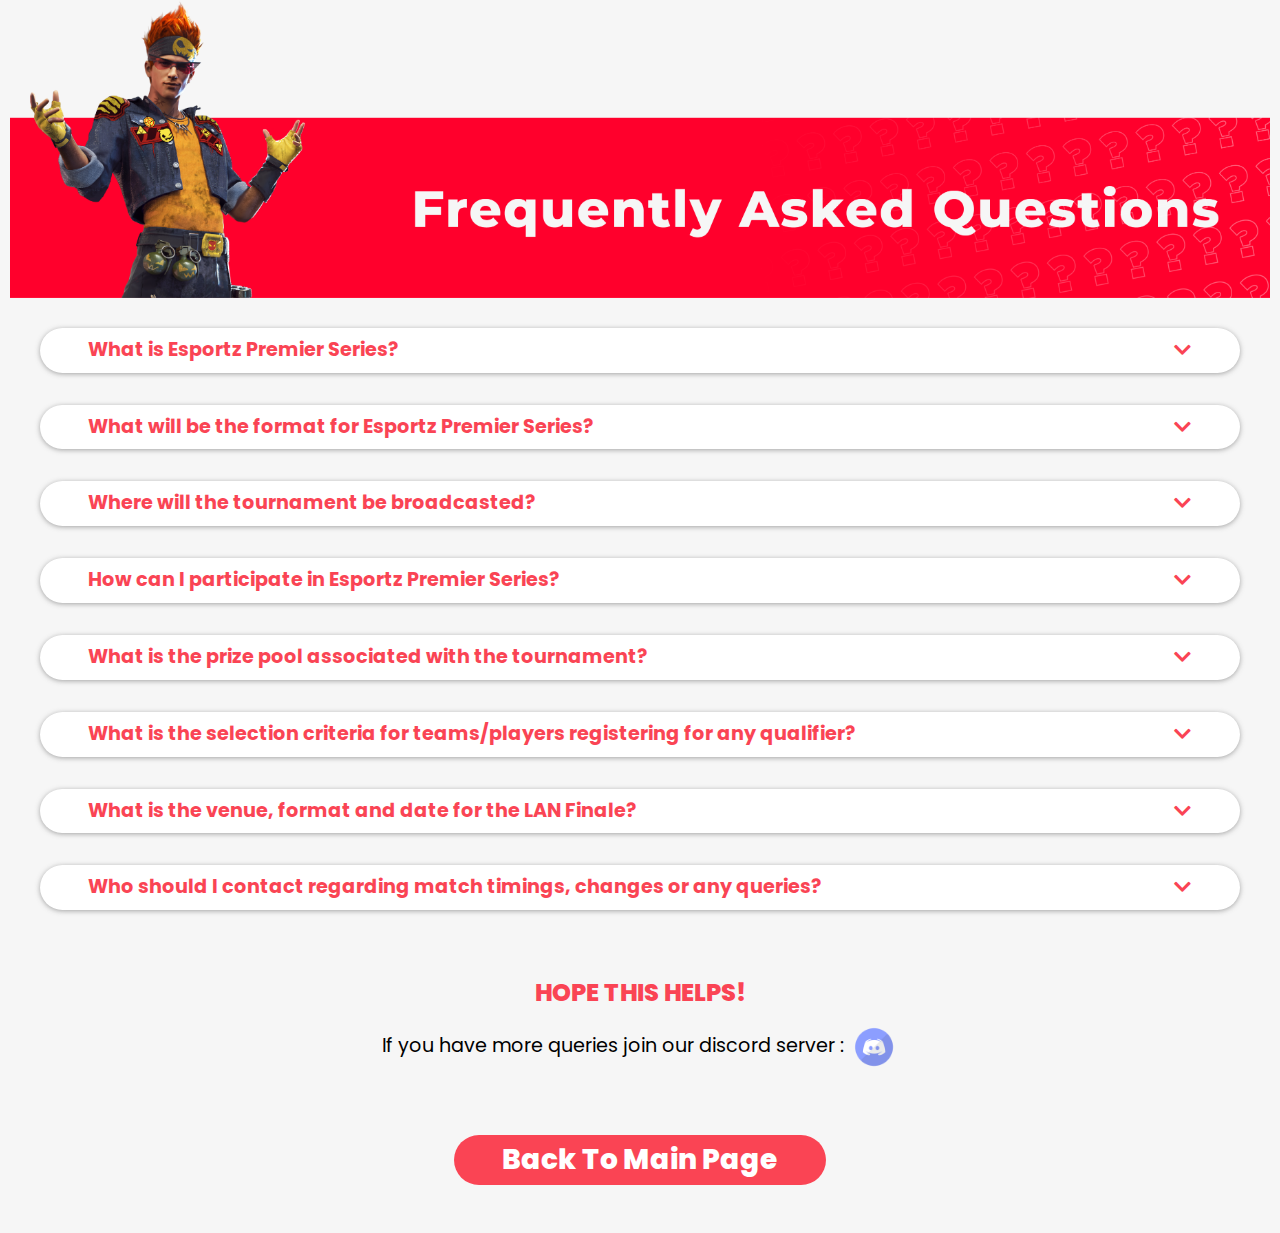
<file: html/faq.html>
<html>

<head>

    <meta charset="utf-8">
    <meta http-equiv="x-ua-compatible" content="ie=edge">
    <title>Esportz Premier Series</title>
    <meta name="description" content="">
    <meta name="viewport" content="width=device-width, initial-scale=1">

    <link rel="shortcut icon" type="image/x-icon" href="img/favicon.png">
    <!-- Place favicon.ico in the root directory -->

    <!-- CSS here -->
    <link rel="stylesheet" href="css/bootstrap.min.css">
    <link rel="stylesheet" href="css/animate.min.css">
    <link rel="stylesheet" href="css/magnific-popup.css">
    <link rel="stylesheet" href="css/fontawesome-all.min.css">
    <link rel="stylesheet" href="css/odometer.css">
    <link rel="stylesheet" href="css/aos.css">
    <link rel="stylesheet" href="css/owl.carousel.min.css">
    <link rel="stylesheet" href="css/meanmenu.css">
    <link rel="stylesheet" href="css/slick.css">
    <link rel="stylesheet" href="css/default.css">
    <link rel="stylesheet" href="css/style.css">
    <link rel="stylesheet" href="css/responsive.css">
    <link rel="stylesheet" href="css/animate.css" type="text/css" />
    <link rel="stylesheet" href="css/icons.css" type="text/css" />
    <link rel="stylesheet" href="css/new.css">

    <link rel="stylesheet" href="https://cdnjs.cloudflare.com/ajax/libs/font-awesome/5.15.0/css/all.min.css" />
</head>

<style>
    body {
        padding: 0 10px;
        overflow-y: scroll;
        background-color: rgb(246, 246, 246);
        color: #fa4454;
        font-size: 1.2rem !important;
    }
    
    .accordion {
        margin: 30px auto 0;
    }
    
    .accordion__item {
        margin-bottom: 5px;
    }
    
    .accordion__title {
        background: white;
        border-radius: 50px;
        cursor: pointer;
        display: flex;
        justify-content: space-between;
        font-weight: bold;
        box-shadow: 0px 1px 5px 0px rgba(82, 82, 82, 0.5);
    }
    
    .accordion__title::after {
        font-family: 'Font Awesome 5 Free';
        content: '\f078';
        display: flex;
        align-items: center;
        justify-content: center;
        font-weight: 900;
        text-rendering: auto;
        -webkit-font-smoothing: antialiased;
        width: 1em;
        height: 1em;
        transition: transform 0.3s ease-in;
        margin-top: auto;
        margin-bottom: auto;
    }
    
    .is-open .accordion__title::after {
        transform: rotate(180deg);
    }
    
    .accordion__body {
        border-radius: 5px;
        height: 0;
        overflow: hidden;
        transition: height 0.3s ease-in-out;
    }
    
    .accordion__content {
        background: #f4f4f4;
        border-radius: 4px;
        padding: 15px;
        margin-top: 5px;
    }
    
    p {
        color: black;
    }
</style>

<body>

    <section class="w-100">
        <img id='image' src="img/backgrounds/faq.png" class="main-bg" alt="">
    </section>

    <section>
        <div class="container">

            <div class="accordion">

                <div class="accordion__item">
                    <div class="accordion__title p-2 px-5 my-3">What is Esportz Premier Series?</div>
                    <div class="accordion__body">
                        <div class="accordion__content">
                            <p>Esportz Premier Series is a yearlong esports tournament(2021). The series will feature both <strong>online and offline matches/qualifiers</strong> and comprises of all three genres – PC, Console and Mobile. This tournament
                                <strong>is open for all</strong> .</p>
                        </div>
                    </div>

                </div>

                <div class="accordion__item">
                    <div class="accordion__title p-2 px-5 my-3">What will be the format for Esportz Premier Series?</div>
                    <div class="accordion__body">
                        <div class="accordion__content">
                            <p>The tournament will have 10 online qualifiers – 4 qualifiers for Free Fire(Mobile), 2 qualifiers for FIFA 21(Console) and 4 qualifiers for the Valorant (PC). The winners from every qualifier will directly qualify for the LAN
                                main event. Format for individual qualifiers will be available on our website as a ‘roadmap’ for players to refer</p>
                        </div>
                    </div>

                </div>

                <div class="accordion__item">
                    <div class="accordion__title p-2 px-5 my-3">Where will the tournament be broadcasted?</div>
                    <div class="accordion__body">
                        <div class="accordion__content">
                            <p>All content related to the series will be streamed/uploaded exclusively on youtube.com/esportz</p>
                        </div>
                    </div>

                </div>

                <div class="accordion__item">
                    <div class="accordion__title p-2 px-5 my-3">How can I participate in Esportz Premier Series?</div>
                    <div class="accordion__body">
                        <div class="accordion__content">
                            <p> You can visit our website <a href="www.esportz.in">www.esportz.in</a> and head on to the registrations page where information about ongoing qualifier registrations will be visible. Anyone and everyone is welcome to register
                                for Esportz Premier Series! </p>
                        </div>
                    </div>

                </div>

                <div class="accordion__item">
                    <div class="accordion__title p-2 px-5 my-3">What is the prize pool associated with the tournament?</div>
                    <div class="accordion__body">
                        <div class="accordion__content">
                            <p>
                                The total prize pool for the tournament is INR 40,00,000. This is divided between the online qualifiers and LAN finale that will last for the entire calendar year of 2021. Prize pool of every qualifier is mentioned during registrations.
                            </p>
                        </div>
                    </div>

                </div>


                <div class="accordion__item">
                    <div class="accordion__title p-2 px-5 my-3">What is the selection criteria for teams/players registering for any qualifier?</div>
                    <div class="accordion__body">
                        <div class="accordion__content">
                            <p> All participants will be given a slot on a first come first serve basis. Upon registering successfully, every participant/team will get a confirmation mail from us stating that their entry has been recorded. The participant
                                will then be contacted directly by our administrators if their entry has been shortlisted.
                            </p>
                        </div>
                    </div>

                </div>


                <div class="accordion__item">
                    <div class="accordion__title p-2 px-5 my-3">What is the venue, format and date for the LAN Finale?</div>
                    <div class="accordion__body">
                        <div class="accordion__content">
                            <p>The LAN finale will be held in December in Aamchi Mumbai. More details will be revealed soon so stay tuned!
                            </p>
                        </div>
                    </div>

                </div>


                <div class="accordion__item">
                    <div class="accordion__title p-2 px-5 my-3">Who should I contact regarding match timings, changes or any queries?</div>
                    <div class="accordion__body">
                        <div class="accordion__content">
                            <p> As for participants that have already been assigned groups, feel free to reach out to the tournament admin for any and all queries. We are always here to ensure that you have the best experience while being a part of Esportz
                                Premier Series and encourage you to reach out to us via any of our social media handles regarding any concerns you might have. Alternatively, you can drop us a mail at <a href="mailto:tournamentbot@esportz.in">tournamentbot@esportz.in</a>
                            </p>
                        </div>
                    </div>

                </div>

            </div>

        </div>
        <div class="w-100 text-center py-5">
            <p style="color: #fa4454; font-size:1.5rem; font-weight:800;">HOPE THIS HELPS!</p>
            <p style="color: black; font-size:1.2rem; font-weight:400">If you have more queries join our discord server :
                <a href="https://discord.gg/Um2sXsusW3"><img src="img/icon/discord.png" alt="Discord" style="width: 50px;"></a>
            </p>
        </div>
        <div class="w-100 text-center mb-5 pb-5">
            <div class="row text-center">

                <div class="mx-auto">
                    <a href="index.html">
                        <div class="p-2 px-5 rounded-button" style=" background-color:#fa4454;color:black;">
                            <h3 class="section-title mb-0" style="font-family: 'Poppins', sans-serif !important;">Back To Main Page</h3>
                        </div>
                    </a>
                </div>
            </div>
        </div>
    </section>

</body>
<script>
    const accordion = document.querySelector('.accordion');
    const items = accordion.querySelectorAll('.accordion__item');

    items.forEach((item) => {
        const title = item.querySelector('.accordion__title');

        title.addEventListener('click', (e) => {
            const opened_item = accordion.querySelector('.is-open');

            // Toggle current item
            toggle_item(item);

            // Close earlier opened item if exists
            if (opened_item && opened_item !== item) {
                toggle_item(opened_item);
            }


        });
    });

    const toggle_item = (item) => {
        const body = item.querySelector('.accordion__body');
        const content = item.querySelector('.accordion__content');

        if (item.classList.contains('is-open')) {
            body.removeAttribute('style');
            item.classList.remove('is-open');
        } else {
            body.style.height = body.scrollHeight + 'px';
            item.classList.add('is-open');
        }
    }
</script>

</html>
</file>
<file: html/css/odometer.css>
.odometer.odometer-auto-theme, .odometer.odometer-theme-default {
  display: inline-block;
  vertical-align: middle;
  *vertical-align: auto;
  *zoom: 1;
  *display: inline;
  position: relative;
}
.odometer.odometer-auto-theme .odometer-digit, .odometer.odometer-theme-default .odometer-digit {
  display: inline-block;
  vertical-align: middle;
  *vertical-align: auto;
  *zoom: 1;
  *display: inline;
  position: relative;
}
.odometer.odometer-auto-theme .odometer-digit .odometer-digit-spacer, .odometer.odometer-theme-default .odometer-digit .odometer-digit-spacer {
  display: inline-block;
  vertical-align: middle;
  *vertical-align: auto;
  *zoom: 1;
  *display: inline;
  visibility: hidden;
}
.odometer.odometer-auto-theme .odometer-digit .odometer-digit-inner, .odometer.odometer-theme-default .odometer-digit .odometer-digit-inner {
  text-align: left;
  display: block;
  position: absolute;
  top: 0;
  left: 0;
  right: 0;
  bottom: 0;
  overflow: hidden;
}
.odometer.odometer-auto-theme .odometer-digit .odometer-ribbon, .odometer.odometer-theme-default .odometer-digit .odometer-ribbon {
  display: block;
}
.odometer.odometer-auto-theme .odometer-digit .odometer-ribbon-inner, .odometer.odometer-theme-default .odometer-digit .odometer-ribbon-inner {
  display: block;
  -webkit-backface-visibility: hidden;
  backface-visibility: hidden;
}
.odometer.odometer-auto-theme .odometer-digit .odometer-value, .odometer.odometer-theme-default .odometer-digit .odometer-value {
  display: block;
  -webkit-transform: translateZ(0);
  transform: translateZ(0);
}
.odometer.odometer-auto-theme .odometer-digit .odometer-value.odometer-last-value, .odometer.odometer-theme-default .odometer-digit .odometer-value.odometer-last-value {
  position: absolute;
}
.odometer.odometer-auto-theme.odometer-animating-up .odometer-ribbon-inner, .odometer.odometer-theme-default.odometer-animating-up .odometer-ribbon-inner {
  -webkit-transition: -webkit-transform 2s;
  -moz-transition: -moz-transform 2s;
  -ms-transition: -ms-transform 2s;
  -o-transition: -o-transform 2s;
  transition: transform 2s;
}
.odometer.odometer-auto-theme.odometer-animating-up.odometer-animating .odometer-ribbon-inner, .odometer.odometer-theme-default.odometer-animating-up.odometer-animating .odometer-ribbon-inner {
  -webkit-transform: translateY(-100%);
  -moz-transform: translateY(-100%);
  -ms-transform: translateY(-100%);
  -o-transform: translateY(-100%);
  transform: translateY(-100%);
}
.odometer.odometer-auto-theme.odometer-animating-down .odometer-ribbon-inner, .odometer.odometer-theme-default.odometer-animating-down .odometer-ribbon-inner {
  -webkit-transform: translateY(-100%);
  -moz-transform: translateY(-100%);
  -ms-transform: translateY(-100%);
  -o-transform: translateY(-100%);
  transform: translateY(-100%);
}
.odometer.odometer-auto-theme.odometer-animating-down.odometer-animating .odometer-ribbon-inner, .odometer.odometer-theme-default.odometer-animating-down.odometer-animating .odometer-ribbon-inner {
  -webkit-transition: -webkit-transform 2s;
  -moz-transition: -moz-transform 2s;
  -ms-transition: -ms-transform 2s;
  -o-transition: -o-transform 2s;
  transition: transform 2s;
  -webkit-transform: translateY(0);
  -moz-transform: translateY(0);
  -ms-transform: translateY(0);
  -o-transform: translateY(0);
  transform: translateY(0);
}
.odometer.odometer-auto-theme .odometer-value, .odometer.odometer-theme-default .odometer-value {
  text-align: center;
}
.odometer-formatting-mark {
  display: none;
}
</file>
<file: html/css/default.css>
/* Deafult Margin & Padding */
/*-- Margin Top --*/
.mt-5 {
	margin-top: 5px;
}
.mt-10 {
	margin-top: 10px;
}
.mt-15 {
	margin-top: 15px;
}
.mt-20 {
	margin-top: 20px;
}
.mt-25 {
	margin-top: 25px;
}
.mt-30 {
	margin-top: 30px;
}
.mt-35 {
	margin-top: 35px;
}
.mt-40 {
	margin-top: 40px;
}
.mt-45 {
	margin-top: 45px;
}
.mt-50 {
	margin-top: 50px;
}
.mt-55 {
	margin-top: 55px;
}
.mt-60 {
	margin-top: 60px;
}
.mt-65 {
	margin-top: 65px;
}
.mt-70 {
	margin-top: 70px;
}
.mt-75 {
	margin-top: 75px;
}
.mt-80 {
	margin-top: 80px;
}
.mt-85 {
	margin-top: 85px;
}
.mt-90 {
	margin-top: 90px;
}
.mt-95 {
	margin-top: 95px;
}
.mt-100 {
	margin-top: 100px;
}
.mt-105 {
	margin-top: 105px;
}
.mt-110 {
	margin-top: 110px;
}
.mt-115 {
	margin-top: 115px;
}
.mt-120 {
	margin-top: 120px;
}
.mt-125 {
	margin-top: 125px;
}
.mt-130 {
	margin-top: 130px;
}
.mt-135 {
	margin-top: 135px;
}
.mt-140 {
	margin-top: 140px;
}
.mt-145 {
	margin-top: 145px;
}
.mt-150 {
	margin-top: 150px;
}
.mt-155 {
	margin-top: 155px;
}
.mt-160 {
	margin-top: 160px;
}
.mt-165 {
	margin-top: 165px;
}
.mt-170 {
	margin-top: 170px;
}
.mt-175 {
	margin-top: 175px;
}
.mt-180 {
	margin-top: 180px;
}
.mt-185 {
	margin-top: 185px;
}
.mt-190 {
	margin-top: 190px;
}
.mt-195 {
	margin-top: 195px;
}
.mt-200 {
	margin-top: 200px;
}
/*-- Margin Bottom --*/

.mb-5 {
	margin-bottom: 5px;
}
.mb-10 {
	margin-bottom: 10px;
}
.mb-15 {
	margin-bottom: 15px;
}
.mb-20 {
	margin-bottom: 20px;
}
.mb-25 {
	margin-bottom: 25px;
}
.mb-30 {
	margin-bottom: 30px;
}
.mb-35 {
	margin-bottom: 35px;
}
.mb-40 {
	margin-bottom: 40px;
}
.mb-45 {
	margin-bottom: 45px;
}
.mb-50 {
	margin-bottom: 50px;
}
.mb-55 {
	margin-bottom: 55px;
}
.mb-60 {
	margin-bottom: 60px;
}
.mb-65 {
	margin-bottom: 65px;
}
.mb-70 {
	margin-bottom: 70px;
}
.mb-75 {
	margin-bottom: 75px;
}
.mb-80 {
	margin-bottom: 80px;
}
.mb-85 {
	margin-bottom: 85px;
}
.mb-90 {
	margin-bottom: 90px;
}
.mb-95 {
	margin-bottom: 95px;
}
.mb-100 {
	margin-bottom: 100px;
}
.mb-105 {
	margin-bottom: 105px;
}
.mb-110 {
	margin-bottom: 110px;
}
.mb-115 {
	margin-bottom: 115px;
}
.mb-120 {
	margin-bottom: 120px;
}
.mb-125 {
	margin-bottom: 125px;
}
.mb-130 {
	margin-bottom: 130px;
}
.mb-135 {
	margin-bottom: 135px;
}
.mb-140 {
	margin-bottom: 140px;
}
.mb-145 {
	margin-bottom: 145px;
}
.mb-150 {
	margin-bottom: 150px;
}
.mb-155 {
	margin-bottom: 155px;
}
.mb-160 {
	margin-bottom: 160px;
}
.mb-165 {
	margin-bottom: 165px;
}
.mb-170 {
	margin-bottom: 170px;
}
.mb-175 {
	margin-bottom: 175px;
}
.mb-180 {
	margin-bottom: 180px;
}
.mb-185 {
	margin-bottom: 185px;
}
.mb-190 {
	margin-bottom: 190px;
}
.mb-195 {
	margin-bottom: 195px;
}
.mb-200 {
	margin-bottom: 200px;
}
/*-- Padding Top --*/

.pt-5 {
	padding-top: 5px;
}
.pt-10 {
	padding-top: 10px;
}
.pt-15 {
	padding-top: 15px;
}
.pt-20 {
	padding-top: 20px;
}
.pt-25 {
	padding-top: 25px;
}
.pt-30 {
	padding-top: 30px;
}
.pt-35 {
	padding-top: 35px;
}
.pt-40 {
	padding-top: 40px;
}
.pt-45 {
	padding-top: 45px;
}
.pt-50 {
	padding-top: 50px;
}
.pt-55 {
	padding-top: 55px;
}
.pt-60 {
	padding-top: 60px;
}
.pt-65 {
	padding-top: 65px;
}
.pt-70 {
	padding-top: 70px;
}
.pt-75 {
	padding-top: 75px;
}
.pt-80 {
	padding-top: 80px;
}
.pt-85 {
	padding-top: 85px;
}
.pt-90 {
	padding-top: 90px;
}
.pt-95 {
	padding-top: 95px;
}
.pt-100 {
	padding-top: 100px;
}
.pt-105 {
	padding-top: 105px;
}
.pt-110 {
	padding-top: 110px;
}
.pt-115 {
	padding-top: 115px;
}
.pt-120 {
	padding-top: 120px;
}
.pt-125 {
	padding-top: 125px;
}
.pt-130 {
	padding-top: 130px;
}
.pt-135 {
	padding-top: 135px;
}
.pt-140 {
	padding-top: 140px;
}
.pt-145 {
	padding-top: 145px;
}
.pt-150 {
	padding-top: 150px;
}
.pt-155 {
	padding-top: 155px;
}
.pt-160 {
	padding-top: 160px;
}
.pt-165 {
	padding-top: 165px;
}
.pt-170 {
	padding-top: 170px;
}
.pt-175 {
	padding-top: 175px;
}
.pt-180 {
	padding-top: 180px;
}
.pt-185 {
	padding-top: 185px;
}
.pt-190 {
	padding-top: 190px;
}
.pt-195 {
	padding-top: 195px;
}
.pt-200 {
	padding-top: 200px;
}
/*-- Padding Bottom --*/

.pb-5 {
	padding-bottom: 5px;
}
.pb-10 {
	padding-bottom: 10px;
}
.pb-15 {
	padding-bottom: 15px;
}
.pb-20 {
	padding-bottom: 20px;
}
.pb-25 {
	padding-bottom: 25px;
}
.pb-30 {
	padding-bottom: 30px;
}
.pb-35 {
	padding-bottom: 35px;
}
.pb-40 {
	padding-bottom: 40px;
}
.pb-45 {
	padding-bottom: 45px;
}
.pb-50 {
	padding-bottom: 50px;
}
.pb-55 {
	padding-bottom: 55px;
}
.pb-60 {
	padding-bottom: 60px;
}
.pb-65 {
	padding-bottom: 65px;
}
.pb-70 {
	padding-bottom: 70px;
}
.pb-75 {
	padding-bottom: 75px;
}
.pb-80 {
	padding-bottom: 80px;
}
.pb-85 {
	padding-bottom: 85px;
}
.pb-90 {
	padding-bottom: 90px;
}
.pb-95 {
	padding-bottom: 95px;
}
.pb-100 {
	padding-bottom: 100px;
}
.pb-105 {
	padding-bottom: 105px;
}
.pb-110 {
	padding-bottom: 110px;
}
.pb-115 {
	padding-bottom: 115px;
}
.pb-120 {
	padding-bottom: 120px;
}
.pb-125 {
	padding-bottom: 125px;
}
.pb-130 {
	padding-bottom: 130px;
}
.pb-135 {
	padding-bottom: 135px;
}
.pb-140 {
	padding-bottom: 140px;
}
.pb-145 {
	padding-bottom: 145px;
}
.pb-150 {
	padding-bottom: 150px;
}
.pb-155 {
	padding-bottom: 155px;
}
.pb-160 {
	padding-bottom: 160px;
}
.pb-165 {
	padding-bottom: 165px;
}
.pb-170 {
	padding-bottom: 170px;
}
.pb-175 {
	padding-bottom: 175px;
}
.pb-180 {
	padding-bottom: 180px;
}
.pb-185 {
	padding-bottom: 185px;
}
.pb-190 {
	padding-bottom: 190px;
}
.pb-195 {
	padding-bottom: 195px;
}
.pb-200 {
	padding-bottom: 200px;
}



/*-- Padding Left --*/
.pl-0 {
	padding-left: 0px;
}
.pl-5 {
	padding-left: 5px;
}
.pl-10 {
	padding-left: 10px;
}
.pl-15 {
	padding-left: 15px;
}
.pl-20{
	padding-left: 20px;
}
.pl-25 {
	padding-left: 35px;
}
.pl-30 {
	padding-left: 30px;
}
.pl-35 {
	padding-left: 35px;
}

.pl-35 {
	padding-left: 35px;
}

.pl-40 {
	padding-left: 40px;
}

.pl-45 {
	padding-left: 45px;
}

.pl-50 {
	padding-left: 50px;
}

.pl-55 {
	padding-left: 55px;
}

.pl-60 {
	padding-left: 60px;
}
.pl-65 {
	padding-left: 65px;
}
.pl-70 {
	padding-left: 70px;
}
.pl-75 {
	padding-left: 75px;
}
.pl-80 {
	padding-left: 80px;
}
.pl-85 {
	padding-left: 80px;
}
.pl-90 {
	padding-left: 90px;
}
.pl-95 {
	padding-left: 95px;
}
.pl-100 {
	padding-left: 100px;
}


/*-- Padding Right --*/
.pr-0 {
	padding-right: 0px;
}
.pr-5 {
	padding-right: 5px;
}
.pr-10 {
	padding-right: 10px;
}
.pr-15 {
	padding-right: 15px;
}
.pr-20{
	padding-right: 20px;
}
.pr-25 {
	padding-right: 35px;
}
.pr-30 {
	padding-right: 30px;
}
.pr-35 {
	padding-right: 35px;
}

.pr-35 {
	padding-right: 35px;
}

.pr-40 {
	padding-right: 40px;
}

.pr-45 {
	padding-right: 45px;
}

.pr-50 {
	padding-right: 50px;
}

.pr-55 {
	padding-right: 55px;
}

.pr-60 {
	padding-right: 60px;
}
.pr-65 {
	padding-right: 65px;
}
.pr-70 {
	padding-right: 70px;
}
.pr-75 {
	padding-right: 75px;
}
.pr-80 {
	padding-right: 80px;
}
.pr-85 {
	padding-right: 80px;
}
.pr-90 {
	padding-right: 90px;
}
.pr-95 {
	padding-right: 95px;
}
.pr-100 {
	padding-right: 100px;
}

/* font weight */
.f-700{font-weight: 700;}
.f-600{font-weight: 600;}
.f-500{font-weight: 500;}
.f-400{font-weight: 400;}
.f-300{font-weight: 300;}

/* Background Color */

.gray-bg {
	background: #f6f6f6;
}
.lite-gray-bg {
	background: #fafafa;
}
.white-bg {
	background: #fff;
}
.black-bg {
	background: #1c181e;
}
.theme-bg {
	background: #222;
}
.primary-bg {
	background: #f9f9f9;
}
/* Color */

.white-color {
	color: #fff;
}
.black-color {
	color: #222;
}
.theme-color {
	color: #222;
}
.primary-color {
	color: #222;
}
/* black overlay */

[data-overlay] {
	position: relative;
}
[data-overlay]::before {
	background: #000 none repeat scroll 0 0;
	content: "";
	height: 100%;
	left: 0;
	position: absolute;
	top: 0;
	width: 100%;
	z-index: 1;
}
[data-overlay="3"]::before {
	opacity: 0.3;
}
[data-overlay="4"]::before {
	opacity: 0.4;
}
[data-overlay="5"]::before {
	opacity: 0.5;
}
[data-overlay="6"]::before {
	opacity: 0.6;
}
[data-overlay="7"]::before {
	opacity: 0.7;
}
[data-overlay="8"]::before {
	opacity: 0.8;
}
[data-overlay="9"]::before {
	opacity: 0.9;
}
</file>
<file: html/css/style.css>
/*
  Theme Name: Geco - eSports Gaming HTML5 Template.
  Support: admin@gmail.com
  Description: Geco - eSports Gaming HTML5 Template.
  Version: 1.0
*/


/* CSS Index
-----------------------------------

1. Theme default css
2. Header
3. Search modal
4. Breadcrumb
5. Slider
6. Brand
7. Product-area
8. About-us
9. Game Released
10. Game Manage
11. Featured-Games
12. Cta
13. Tournament
14. Just-gamers
15. Features
16. Fact
17. Shop
18. Upcoming-games
19. Game-overview
20. Blog
21. Pagination
22. Testimonial
23. Community
24. Contact
25. Newsletter
26. Footer
27. Preloader

*/


/* 1. Theme default css */

@import url('https://fonts.googleapis.com/css?family=Oxanium:400,500,600,700,800|Poppins:400,400i,500,500i,600,600i,700&display=swap');
@font-face {
    font-family: 'grinddemolished';
    src: url('../fonts/grind_demolished-webfont.woff2') format('woff2'), url('../fonts/grind_demolished-webfont.woff') format('woff');
    font-weight: normal;
    font-style: normal;
}

body {
    font-family: 'Poppins', sans-serif;
    font-weight: normal;
    font-style: normal;
    font-size: 15px;
    font-weight: 500;
    color: #d4d4d4;
}

.img {
    max-width: 100%;
    transition: all 0.3s ease-out 0s;
}

.f-left {
    float: left
}

.f-right {
    float: right
}

.fix {
    overflow: hidden
}

a,
.button {
    -webkit-transition: all 0.3s ease-out 0s;
    -moz-transition: all 0.3s ease-out 0s;
    -ms-transition: all 0.3s ease-out 0s;
    -o-transition: all 0.3s ease-out 0s;
    transition: all 0.3s ease-out 0s;
}

a:focus,
.btn:focus,
.button:focus {
    text-decoration: none;
    outline: none;
    box-shadow: none;
}

a:hover,
.portfolio-cat a:hover,
.footer -menu li a:hover {
    color: #2B96CC;
    text-decoration: none;
}

a,
button {
    color: #1696e7;
    outline: medium none;
}

button:focus,
input:focus,
input:focus,
textarea,
textarea:focus {
    outline: 0
}

.uppercase {
    text-transform: uppercase;
}

.capitalize {
    text-transform: capitalize;
}

h1,
h2,
h3,
h4,
h5,
h6 {
    font-family: gotham;
    color: #fff;
    margin-top: 0px;
    font-style: normal;
    font-weight: 800;
    text-transform: normal;
}

h1 a,
h2 a,
h3 a,
h4 a,
h5 a,
h6 a {
    color: inherit;
}

h1 {
    font-size: 40px;
    font-weight: 500;
}

h2 {
    font-size: 35px;
}

h3 {
    font-size: 28px;
}

h4 {
    font-size: 22px;
}

h5 {
    font-size: 18px;
}

h6 {
    font-size: 16px;
}

ul {
    margin: 0px;
    padding: 0px;
}

li {
    list-style: none
}

p {
    font-size: 15px;
    font-weight: 500;
    line-height: 28px;
    color: #cbcbcb;
    margin-bottom: 15px;
}

hr {
    border-bottom: 1px solid #eceff8;
    border-top: 0 none;
    margin: 30px 0;
    padding: 0;
}

label {
    color: #7e7e7e;
    cursor: pointer;
    font-size: 14px;
    font-weight: 400;
}

*::-moz-selection {
    background: #444;
    color: #fff;
    text-shadow: none;
}

::-moz-selection {
    background: #444;
    color: #fff;
    text-shadow: none;
}

::selection {
    background: #444;
    color: #fff;
    text-shadow: none;
}

*::-moz-placeholder {
    color: #555555;
    font-size: 14px;
    opacity: 1;
}

*::placeholder {
    color: #555555;
    font-size: 14px;
    opacity: 1;
}

.theme-overlay {
    position: relative
}

.theme-overlay::before {
    background: #1696e7 none repeat scroll 0 0;
    content: "";
    height: 100%;
    left: 0;
    opacity: 0.6;
    position: absolute;
    top: 0;
    width: 100%;
}

.separator {
    border-top: 1px solid #f2f2f2
}


/* button style */

.btn {
    -moz-user-select: none;
    border: medium none;
    border-radius: 5px;
    color: #1c1121;
    cursor: pointer;
    display: inline-block;
    font-size: 15px;
    font-weight: 700;
    letter-spacing: 0;
    line-height: 1;
    margin-bottom: 0;
    padding: 20px 44px;
    text-align: center;
    text-transform: uppercase;
    touch-action: manipulation;
    transition: all 0.3s ease 0s;
    vertical-align: middle;
    white-space: nowrap;
    position: relative;
    z-index: 1;
}

.btn:hover {
    color: #1c1121;
}

.btn::before {
    content: "";
    position: absolute;
    left: 0;
    bottom: -5px;
    background-image: url(../img/images/btn_overlay.png);
    width: 100%;
    height: 55px;
    background-repeat: no-repeat;
    background-size: cover;
    border-radius: 5px;
    z-index: -1;
    transition: .3s linear;
}

.btn:hover::before {
    bottom: 0;
}

.btn i {
    margin-right: 5px;
}

.btn.transparent-btn {
    border: 2px solid #9f999d;
    background: transparent;
    color: #fff;
}

.btn.transparent-btn:hover {
    border: 2px solid #e4a101;
    color: #1c1121;
}

.btn.transparent-btn::before {
    display: none;
}

.btn.btn-style-two {
    background: transparent;
    padding: 20px 35px;
    margin: 0 8px;
}

.btn.btn-style-two::before {
    content: "";
    position: absolute;
    right: -13px;
    top: 0;
    height: 100%;
    width: 5px;
    transform: skewX(-16deg);
    z-index: 1;
    opacity: 1;
    background-image: none;
    bottom: 0;
    border-radius: 0;
    left: auto;
    background-color: #e4a101;
}

.btn.btn-style-two::after {
    content: "";
    position: absolute;
    right: 0;
    top: 0;
    height: 100%;
    width: 100%;
    transform: skewX(-16deg);
    z-index: -1;
    opacity: 1;
    background-image: none;
    bottom: 0;
    border-radius: 0;
    left: auto;
    background-color: #e4a101;
}

.btn.btn-style-two:hover::before {
    right: 0;
}

.breadcrumb>.active {
    color: #888;
}


/* scrollUp */

#scrollUp {
    background: #E4A101;
    height: 40px;
    width: 40px;
    right: 50px;
    bottom: 50px;
    color: #1c1121;
    text-align: center;
    border-radius: 0;
    font-size: 22px;
    line-height: 38px;
}

#scrollUp:hover {
    background: #444;
    color: #fff;
}


/* 2. Header */

.header-top-area {
    background: #1c1121;
}

.container-full-padding {
    padding: 0 260px;
}

.s-container-full-padding {
    padding: 0 230px;
}

.header-top-offer {
    display: flex;
    align-items: center;
    flex-wrap: wrap;
}

.header-top-offer p,
.time-count {
    margin-bottom: 0;
    font-size: 13px;
    font-weight: 600;
    color: #a5a5a5;
}

.header-top-offer .time-count {
    display: none;
}

.header-top-offer .time-count:first-child {
    display: block;
}

.header-top-offer .time-count>span {
    display: inline-block;
    padding: 16px 25px;
    font-weight: 900;
    font-size: 18px;
    color: #1c1121;
    position: relative;
    z-index: 1;
}

.header-top-offer .time-count>span::before {
    content: "";
    position: absolute;
    left: 0;
    top: 0;
    height: 100%;
    width: 100%;
    background-image: url(../img/images/offer_count_bg.png);
    background-repeat: no-repeat;
    background-position: center;
    background-size: cover;
    z-index: -1;
}

.header-top-right {
    display: flex;
    align-items: center;
    justify-content: flex-end;
}

.header-social ul {
    display: flex;
    flex-wrap: wrap;
}

.header-social ul li {
    margin-left: 15px;
    display: inline-block;
}

.header-social ul li:first-child {
    margin-left: 0;
}

.header-social ul li a {
    color: #b4b0b5;
    font-size: 13px;
}

.header-social ul li a:hover,
.header-top-mail p span,
.header-top-mail p i,
.header-action ul li.header-search a,
ul.minicart .cart-content a:hover,
.navbar-wrap ul li .submenu li.active>a,
.navbar-wrap ul li .submenu>li:hover>a,
.minicart .del-icon>a,
#search-modal .modal-dialog .modal-content form button,
.slider-content h6,
.slider-content h2 span,
.section-title h2 span,
.latest-games-content h4 a:hover,
.latest-games-content h4 span,
.latest-games-content p span,
.latest-games-active.owl-carousel .owl-nav button:hover,
.product-active .slick-arrow:hover,
.testimonial-active.owl-carousel .owl-nav button:hover,
.match-team-name a:hover,
.coming-match-info h5 span,
.tournament-schedule-content h3 span,
.tournament-schedule-content h3 a:hover,
.coming-match-time .time-count span,
.tournament-menu button.active,
.tournament-schedule-meta h5 span,
.tournament-schedule-meta a,
.product-content h4 a:hover,
.blog-post-content h5 a:hover,
.product-price h5,
.product-cart-action a,
.blog-meta ul li i,
.testi-avatar-info span,
.features-item .features-list-content .product-tag a,
.features-list-content h6 a:hover,
.newsletter-form-grp i,
.newsletter-form button:hover,
.fw-link ul li a:hover,
.copyright-text p a {
    color: #e4a101;
}

.header-top-action ul {
    display: flex;
    flex-wrap: wrap;
    align-items: center;
}

.header-top-mail p {
    margin-bottom: 0;
    font-size: 12px;
    color: #bcbcbc;
}

.header-top-mail p a {
    color: #bcbcbc;
}

.header-top-action {
    margin-left: 20px;
}

.header-top-action ul li:last-child {
    margin-left: 15px;
    overflow: hidden;
}

.header-top-mail p span {
    display: inline-block;
    margin-right: 15px;
}

.header-top-mail p i {
    margin-right: 10px;
}

.header-user-login>a {
    display: block;
    background: #181719;
    color: #edeaea;
    font-size: 12px;
    font-weight: 500;
    text-transform: uppercase;
    border-radius: 0 0 2px 2px;
    height: 35px;
    line-height: 35px;
    padding: 0 18px 0 0;
    border-top: 1px solid #e4a101;
}

.header-user-login>a i {
    display: inline-block;
    width: 40px;
    height: 35px;
    line-height: 35px;
    text-align: center;
    background-repeat: no-repeat;
    background-size: cover;
    margin-right: 15px;
    color: #1c1121;
}

.main-header {
    background-image: url(../img/bg/header_bg.jpg);
    background-position: right center;
    background-size: cover;
    position: relative;
}

.main-menu nav {
    display: flex;
    align-items: center;
    flex-wrap: wrap;
    justify-content: flex-start;
}

.navbar-wrap {
    display: flex;
    flex-grow: 1;
}

.navbar-wrap ul {
    display: flex;
    flex-direction: row;
    flex-wrap: wrap;
    margin-left: auto;
}

.navbar-wrap ul li {
    position: relative;
}

.navbar-wrap ul li a {
    font-size: 14px;
    font-weight: 700;
    text-transform: uppercase;
    color: #edeaea;
    padding: 43px 26px;
    display: block;
    line-height: 1;
    position: relative;
    z-index: 1;
    font-family: gotham;
}

.navbar-wrap ul li.show a::before,
.navbar-wrap ul li a::before {
    content: "";
    position: absolute;
    left: 0;
    top: 0;
    height: 100%;
    width: 100%;
    transform: skewX(-10deg);
    z-index: -1;
    right: 0;
    margin: 0 auto;
    opacity: 0;
}

.navbar-wrap ul li.show a::after,
.navbar-wrap ul li.active a::after,
.navbar-wrap ul li:hover>a::after {
    content: "";
    position: absolute;
    height: 3px;
    background: #e4a101;
    right: 40px;
    left: 0;
    bottom: 0;
}

.navbar-wrap ul li:hover>a {
    color: #1c1121;
}

.navbar-wrap ul li.show,
.navbar-wrap ul li.show a::before,
.navbar-wrap ul li:hover>a::before {
    opacity: 1;
}

.navbar-wrap ul li.show>a {
    color: #1c1121;
}

.navbar-wrap ul li.active>a::before {
    opacity: 1;
}

.header-action>ul {
    display: flex;
    align-items: center;
    margin-left: 20px;
}

.header-action>ul li {
    position: relative;
    margin-left: 40px;
}

.header-action ul li:first-child {
    margin-left: 0;
}

.header-action ul li a {
    color: #edeaea;
    font-size: 14px;
}

.header-shop-cart a span {
    position: absolute;
    right: -13px;
    top: -2px;
    width: 18px;
    height: 18px;
    text-align: center;
    border-radius: 50%;
    font-size: 12px;
    font-weight: 800;
    line-height: 18px;
    color: #1c1121;
}

.header-action ul li.header-search a {
    width: 56px;
    height: 48px;
    display: block;
    text-align: center;
    line-height: 48px;
    background: #111111;
    border-radius: 5px;
    font-size: 13px;
    box-shadow: 0px 3px 7px 0px rgba(128, 18, 40, 0.2), inset 0px 3px 7px 0px rgba(56, 17, 33, 0.4);
}

.header-shop-cart ul.minicart {
    background: #1c1121;
    opacity: 0;
    padding: 25px;
    position: absolute;
    right: -15px;
    top: 63px;
    transition: all 0.5s ease 0s;
    width: 350px;
    z-index: 9;
    box-shadow: 0px 12px 24px 0px rgba(120, 120, 120, 0.3);
    visibility: hidden;
    transform: translateY(20px);
}

.header-shop-cart ul.minicart::before {
    position: absolute;
    content: '';
    left: 0px;
    top: -40px;
    width: 100%;
    height: 45px;
    display: block;
}

.header-shop-cart:hover ul.minicart {
    opacity: 1;
    visibility: visible;
    transform: translateY(0px);
    z-index: 9;
}

.header-shop-cart .minicart>li {
    display: block;
    margin-bottom: 22px;
    margin-left: 0;
    overflow: hidden;
    padding: 0;
}

.header-shop-cart .minicart .cart-img {
    float: left;
}

ul.minicart .cart-img img {
    width: 100px;
}

.header-shop-cart .minicart .cart-content {
    float: left;
    padding-left: 15px;
    text-align: left;
    padding-right: 25px;
}

.cart-content h4 {
    color: #fff;
    font-family: 'Poppins', sans-serif;
    font-size: 20px;
}

ul.minicart .cart-content a {
    font-size: 14px;
    background: none;
    font-weight: 600;
}

ul.minicart .cart-price span {
    color: #747691;
    font-size: 13px;
    font-weight: 500;
}

ul.minicart .cart-price .new {
    font-size: 14px;
    color: #a5a5a5;
}

.header-shop-cart .minicart .del-icon {
    float: right;
    margin-top: 30px;
}

.minicart .del-icon>a {
    font-size: 18px;
}

.total-price {
    border-top: 1px solid #473151;
    overflow: hidden;
    padding-top: 25px;
    margin-top: 10px;
}

.total-price span {
    color: #a5a5a5;
    font-weight: 500;
}

.header-shop-cart .minicart>li:last-child {
    margin-bottom: 0;
}

.header-shop-cart .minicart .checkout-link a {
    color: #1c1121;
    display: block;
    font-weight: 500;
    padding: 16px 30px;
    text-align: center;
    font-size: 13px;
    margin-bottom: 8px;
    text-transform: uppercase;
    letter-spacing: 2px;
}

.header-shop-cart .minicart .checkout-link a.red-color {
    background: #291b35;
    color: #fff;
}

.menu-style-two .navbar-wrap ul li.show a::after,
.menu-style-two .navbar-wrap ul li:hover>a::after {
    display: none;
}

.menu-style-two {
    padding: 28px 30px;
    border-radius: 0 0 14px 14px;
    background-image: url(../img/bg/header_bg.jpg);
    background-position: right center;
    background-size: cover;
    position: relative;
    opacity: 0.9;
}

.transparent-header {
    position: absolute;
    left: 0;
    top: 45px;
    width: 100%;
    height: auto;
    z-index: 9;
}

.s-header-top-area .header-top-offer .time-count>span {
    padding: 9px 25px;
}

.menu-style-two .navbar-wrap ul li a {
    padding: 15px 23px;
}

.menu-style-two .navbar-wrap ul li.show a::before,
.menu-style-two .navbar-wrap ul li a::before {
    transform: skewX(-16deg);
    transition: .3s linear;
}

.s-header-top-area {
    background: #131014;
}

.navbar-wrap ul li>.submenu {
    position: absolute;
    z-index: 9;
    background-color: #fff;
    border-radius: 0;
    border: none;
    -webkit-box-shadow: 0px 13px 25px -12px rgba(0, 0, 0, 0.25);
    -moz-box-shadow: 0px 13px 25px -12px rgba(0, 0, 0, 0.25);
    box-shadow: 0px 13px 25px -12px rgba(0, 0, 0, 0.25);
    display: block;
    left: -9px;
    opacity: 0;
    padding: 18px 0;
    right: 0;
    top: 100%;
    visibility: hidden;
    min-width: 230px;
    border: 1px solid #3a2746;
    background: #1c1421;
    box-shadow: 0px 30px 70px 0px rgba(137, 139, 142, 0.15);
    margin: 0;
    border-radius: 2px;
    transform: scale(1, 0);
    transform-origin: 0 0;
    -webkit-transition: all 0.3s ease-in-out;
    -moz-transition: all 0.3s ease-in-out;
    -ms-transition: all 0.3s ease-in-out;
    -o-transition: all 0.3s ease-in-out;
    transition: all 0.3s ease-in-out;
}

.navbar-wrap ul li>.submenu li {
    margin-left: 0;
    text-align: left;
    display: block;
}

.navbar-wrap ul li>.submenu li a {
    padding: 0 10px 0 25px;
    line-height: 40px;
    font-weight: 600;
    color: #fff;
    text-transform: uppercase;
    -webkit-transition: all 0.3s ease-in-out;
    -moz-transition: all 0.3s ease-in-out;
    -ms-transition: all 0.3s ease-in-out;
    -o-transition: all 0.3s ease-in-out;
    transition: all 0.3s ease-in-out;
}

.navbar-wrap ul li:hover>.submenu {
    opacity: 1;
    visibility: visible;
    transform: scale(1);
}

.navbar-wrap ul li>.submenu li a::before,
.navbar-wrap ul li>.submenu li a::after {
    display: none;
}

.sticky-menu {
    left: 0;
    margin: auto;
    position: fixed;
    top: 0;
    width: 100%;
    z-index: 99;
    background-image: url(../img/bg/header_bg.jpg);
    -webkit-animation: 1000ms ease-in-out 0s normal none 1 running fadeInDown;
    animation: 1000ms ease-in-out 0s normal none 1 running fadeInDown;
    -webkit-box-shadow: 0 10px 15px rgba(25, 25, 25, 0.1);
    box-shadow: 0 10px 15px rgba(25, 25, 25, 0.1);
    border-radius: 0;
    padding: 0;
}

.t-header-top-area .header-top-social ul {
    display: flex;
    align-items: center;
}

.t-header-top-area .header-top-social ul li:first-child {
    font-size: 10px;
    text-transform: uppercase;
    font-weight: 700;
    color: #fff;
    font-family: gotham;
    line-height: 1;
    letter-spacing: 2px;
    margin-right: 5px;
}

.t-header-top-area .header-top-social ul li+li {
    margin-left: 10px;
}

.t-header-top-area .header-top-social ul li a {
    background-image: url(../img/bg/header_social_bg.jpg);
    display: block;
    width: 38px;
    height: 32px;
    text-align: center;
    line-height: 32px;
    border-radius: 4px;
    box-shadow: rgb(0 0 0 / 35%) 0px 3px 7px 0px;
    color: #ff4800;
    font-size: 12px;
}

.t-header-top-area .header-top-login ul {
    display: flex;
    justify-content: flex-end;
    align-items: center;
}

.t-header-top-area .header-top-login ul li.or {
    margin: 0 10px;
    font-size: 11px;
    text-transform: uppercase;
    font-weight: 700;
    font-family: gotham;
}

.t-header-top-area .header-top-login ul li a {
    display: block;
    background: #23262d;
    text-transform: uppercase;
    color: #cfcdcd;
    font-weight: 700;
    font-size: 11px;
    font-family: gotham;
    padding: 2px 23px 2px 7px;
    border-top: 2px solid #2a2b37;
    border-bottom: 2px solid #2a2b37;
    border-radius: 3px;
    box-shadow: rgb(0 0 0 / 35%) 0px 3px 7px 0px;
}

.t-header-top-area .header-top-login ul li a i {
    width: 29px;
    height: 25px;
    box-shadow: 0px 3px 7px 0px rgba(128, 18, 40, 0.2), inset 0px 3px 7px 0px rgba(56, 17, 33, 0.4);
    text-align: center;
    line-height: 25px;
    background: #1d1e29;
    margin-right: 15px;
    color: #ff4800;
}

.t-header-top-area .header-top-login ul li a:hover {
    color: #ff4800;
}

.t-header-top-area {
    background: transparent;
    padding: 14px 0;
    border-bottom: 1px solid rgb(50 49 49 / .7);
}

.third-header-bg {
    position: relative;
    z-index: 9;
}

.third-header-bg .bg {
    background-image: url(../img/bg/h3_header_bg.jpg);
    position: absolute;
    left: 0;
    top: 0;
    width: 100%;
    height: 129px;
    background-position: center;
    background-size: cover;
    z-index: -1;
}

.third-header-bg .menu-style-two {
    background-image: none;
    padding: 0;
}

.custom-container {
    max-width: 1330px;
}

.custom-container-two {
    max-width: 1430px;
}

.third-header-bg .navbar-wrap ul li.show a::before,
.third-header-bg .navbar-wrap ul li a::before {
    display: none;
}

.third-header-bg .navbar-wrap ul li.show>a,
.third-header-bg .navbar-wrap ul li:hover>a,
.third-header-bg .navbar-wrap ul li .submenu li.active>a,
.third-header-bg .navbar-wrap ul li .submenu li:hover>a,
.third-header-bg .header-action ul li.header-search a,
.third-header-bg #search-modal .modal-dialog .modal-content form button,
.third-banner-content h2 span,
.third-title-style h2 span,
.third-title-style .vertical-title {
    color: #ee5519;
}

.third-header-bg .menu-style-two .navbar-wrap>ul>li>a {
    padding: 35px 0;
}

.third-header-bg .menu-style-two .navbar-wrap>ul>li+li {
    margin-left: 42px;
}

.third-header-bg .navbar-wrap .logo {
    position: absolute;
    left: 50%;
    transform: translateX(-50%);
    top: -62px;
    z-index: 9;
}

.third-header-bg .navbar-wrap ul.left {
    margin-left: 0;
    margin-right: auto;
}

.header-bottom-bg {
    background-image: url(../img/bg/header_bottom_bg.png);
    position: absolute;
    left: 0;
    bottom: -5px;
    right: 0;
    width: 1499px;
    height: 28px;
    margin: 0 auto;
    z-index: -1;
}

.third-header-bg .header-action ul li.header-search a {
    background: #262831;
}

.third-header-bg .navbar-wrap ul li>.submenu {
    border: 1px solid #ee551945;
    background: #1c1f26;
}

.third-header-bg .header-action>ul {
    margin-left: 30px;
}

.third-header-bg .sticky-menu .navbar-wrap .logo {
    top: 0;
}

.third-header-bg .sticky-menu {
    background-image: url(../img/bg/h3_header_bg.jpg);
}

.header-style-four .header-top-area {
    background-image: url(../img/bg/fourth_header_top_bg.jpg);
    background-position: center;
    background-size: cover;
    padding: 22px 0;
}

.header-style-four .header-social {
    display: flex;
    align-items: center;
    justify-content: flex-end;
}

.header-style-four .header-social span {
    color: #fff;
    font-family: gotham;
    font-weight: 700;
    margin-right: 15px;
}

.header-style-four .header-social ul li+li {
    margin-left: 8px;
    display: block;
}

.header-style-four .header-social ul li a {
    display: block;
    width: 35px;
    height: 30px;
    text-align: center;
    line-height: 30px;
    box-shadow: 0px 3px 5.58px 0.42px rgba(33, 34, 47, 0.27);
    font-size: 12px;
    color: #e9a401;
    border: 1px solid rgb(40, 40, 46);
    background: rgb(51, 52, 66);
}

.header-style-four .menu-style-two {
    padding: 0;
    border-radius: 0;
    background-image: none;
    background-position: unset;
    background-size: cover;
    position: relative;
}

.header-four-wrap {
    background: #252634;
    border-top: 1px solid #1e1e2a;
    padding: 18px 0;
    position: relative;
}

.header-four-wrap .menu-style-two .navbar-wrap>ul>li>a {
    padding: 12px 23px;
}

.header-four-wrap .menu-style-two .navbar-wrap ul li.show a::before,
.header-four-wrap .menu-style-two .navbar-wrap ul li a::before {
    transform: skewX(-20deg);
}

.header-four-wrap .header-action ul li.header-search a {
    width: 52px;
    height: 46px;
    line-height: 46px;
    background: #252634;
    box-shadow: 0px 3px 7px 0px rgb(0 0 0 / 20%), inset 0px 3px 7px 0px rgb(0 0 0 / 40%);
}

.header-four-wrap .header-shop-cart ul.minicart {
    background: #252634;
    top: 53px;
}

.header-four-wrap .header-shop-cart .minicart .checkout-link a.red-color {
    background: #333442;
}

.header-four-wrap::before {
    content: "";
    position: absolute;
    width: 29%;
    background: #e9a401;
    height: 100%;
    top: 0;
    clip-path: polygon(0px 0px, 91% 0px, 100% 100%, 0% 100%);
}

.header-four-wrap.sticky-menu {
    position: fixed;
    border-top: none;
}


/* 3. Search modal */

#search-modal {
    background-color: rgba(23, 26, 33, .95);
}

#search-modal .modal-dialog {
    position: absolute;
    top: 50%;
    left: 50%;
    -webkit-transform: translate(-50%, -50%);
    -moz-transform: translate(-50%, -50%);
    -ms-transform: translate(-50%, -50%);
    -o-transform: translate(-50%, -50%);
    transform: translate(-50%, -50%);
    border: none;
    outline: 0;
    margin: 0;
}

#search-modal .modal-dialog .modal-content {
    background: 0 0;
    -webkit-box-shadow: none;
    -moz-box-shadow: none;
    box-shadow: none;
    border: none;
}

#search-modal .modal-dialog .modal-content form {
    width: 555px;
    position: relative;
}

#search-modal .modal-dialog .modal-content form input {
    width: 100%;
    font-size: 36px;
    border: none;
    border-bottom: 3px solid rgba(255, 255, 255, .1);
    background: 0 0;
    color: #fff;
    padding-bottom: 12px;
    padding-right: 40px;
}

#search-modal .modal-dialog .modal-content form input::-moz-placeholder {
    font-size: 35px;
}

#search-modal .modal-dialog .modal-content form input::placeholder {
    font-size: 35px;
}

#search-modal .modal-dialog .modal-content form button {
    position: absolute;
    right: 0;
    margin-bottom: 3px;
    font-size: 30px;
    background: 0 0;
    border: none;
    cursor: pointer;
    top: 11px;
}

.modal-backdrop {
    z-index: 1;
}

.modal-open .header-top {
    z-index: 2;
}

.btn,
.header-user-login>a i,
.navbar-wrap ul li a::before,
.header-shop-cart a span,
.header-shop-cart .minicart .checkout-link a,
.lg-tag a::before,
.product-content .product-tag a::before,
.tournament-menu button::before,
.tournament-schedule-meta a:hover,
.product-cart-action a:hover,
.newsletter-form button,
.footer-newsletter button,
.transparent-btn:hover,
.fw-title h5::before,
.features-item .product-tag a::before,
.shop-area.black-bg .product-cart-action a:hover,
.latest-match-box .tournament-schedule-meta a:hover,
.features-item .features-list-content .product-tag a:hover::before {
    background: #e4a101;
}


/* 4. Breadcrumb */

.breadcrumb-bg {
    background-image: url(../img/bg/breadcrumb_bg.jpg);
    padding-top: 275px;
    padding-bottom: 170px;
    background-position: center;
    background-size: cover;
}

.s-breadcrumb-bg {
    background-image: url(../img/bg/breadcrumb_bg02.jpg);
}

.third-breadcrumb-bg {
    background-image: url(../img/bg/breadcrumb_bg03.jpg);
}

.breadcrumb-content h2 {
    font-size: 70px;
    text-transform: uppercase;
    margin-bottom: 15px;
    line-height: .8;
}

.breadcrumb-content .breadcrumb {
    display: -webkit-box;
    display: -ms-flexbox;
    display: flex;
    -ms-flex-wrap: wrap;
    flex-wrap: wrap;
    padding: 0;
    margin-bottom: 0;
    list-style: none;
    background-color: transparent;
    border-radius: 0;
    justify-content: center;
}

.breadcrumb-content .breadcrumb li {
    text-transform: uppercase;
    font-weight: 600;
    color: #f2a900;
}

.breadcrumb-content h2 span {
    color: #f2a900;
}

.breadcrumb-content .breadcrumb li a {
    color: #fff;
}

.breadcrumb-content .breadcrumb-item+.breadcrumb-item::before {
    display: inline-block;
    padding-right: .5rem;
    padding-left: .5rem;
    color: #fff;
    content: "\f101";
    font-weight: 600;
    font-family: "Font Awesome 5 Free";
    font-size: 12px;
}

.game-overview-breadcrumb .breadcrumb-content .breadcrumb {
    justify-content: flex-start;
    margin-bottom: 25px;
}

.game-overview-img {
    margin-left: -100px;
}

.game-overview-status ul li {
    display: block;
    font-size: 14px;
    font-weight: 600;
    margin-bottom: 10px;
}

.game-overview-status ul li:last-child {
    margin-bottom: 0;
}

.game-overview-status {
    margin-bottom: 40px;
}

.game-overview-status ul li span {
    min-width: 115px;
    display: inline-block;
    color: #fff;
}

.game-overview-status ul li:first-child {
    color: #e9a301;
}

.game-overview-breadcrumb .breadcrumb-content h2 {
    margin-bottom: 36px;
}

.game-overview-breadcrumb.breadcrumb-bg {
    padding-top: 225px;
    padding-bottom: 120px;
}


/* 5. Slider */

.slider-bg {
    background-image: url(../img/slider/slider_bg.jpg);
    background-position: center;
    background-size: cover;
    padding: 260px 0;
}

.slider-content h6 {
    font-size: 22px;
    font-weight: 700;
    margin-bottom: 25px;
    font-family: 'Poppins', sans-serif;
    text-transform: uppercase;
    position: relative;
    display: inline-block;
    padding: 0 18px;
}

.slider-content h6::before {
    content: "";
    position: absolute;
    right: 100%;
    top: 50%;
    display: inline-block;
    transform: translateY(-50%);
    width: 0;
    height: 0;
    border-style: solid;
    border-width: 5px 135px 5px 0;
    border-color: transparent #fff transparent transparent;
}

.slider-content h6::after {
    content: "";
    position: absolute;
    left: 100%;
    top: 50%;
    display: inline-block;
    transform: translateY(-50%);
    width: 0;
    height: 0;
    border-style: solid;
    border-width: 5px 0 5px 135px;
    border-color: transparent transparent transparent #fff;
}

.slider-content h2 {
    font-size: 100px;
    font-weight: 800;
    line-height: .9;
    margin-bottom: 12px;
    letter-spacing: -3px;
    text-transform: uppercase;
}

.slider-content h2 .word1>span {
    color: #fff;
}

.slider-content p {
    font-weight: 600;
    color: #ededed;
    width: 73%;
    margin: 0 auto 40px;
    font-size: 18px;
    line-height: 1.6;
}

.slider-style-two {
    background-image: url(../img/slider/slider_bg02.jpg);
    padding: 290px 0 190px;
    position: relative;
    z-index: 1;
}

.slider-style-two .slider-content h6::before,
.slider-style-two .slider-content h6::after {
    display: none;
}

.slider-style-two .slider-content h2 {
    font-size: 90px;
    text-transform: capitalize;
}

.slider-style-two .slider-content p {
    font-weight: 400;
    color: #dbdbdb;
    width: 80%;
    margin: 0 0 45px;
    font-size: 16px;
    line-height: 30px;
}

.slider-style-two .slider-content h6 {
    margin-bottom: 15px;
    display: block;
    padding: 0;
}

.slider-img {
    position: absolute;
    right: 135px;
    bottom: 0;
}

.slider-img.slider-img2 {
    right: 295px;
    z-index: -1;
}

.slider-circle-shape {
    position: absolute;
    right: 410px;
    bottom: 0;
    z-index: -2;
    opacity: .07;
}

.rotateme {
    -webkit-animation-name: rotateme;
    animation-name: rotateme;
    -webkit-animation-duration: 50s;
    animation-duration: 50s;
    -webkit-animation-iteration-count: infinite;
    animation-iteration-count: infinite;
    -webkit-animation-timing-function: linear;
    animation-timing-function: linear;
}

@keyframes rotateme {
    from {
        -webkit-transform: rotate(0deg);
        transform: rotate(0deg);
    }
    to {
        -webkit-transform: rotate(360deg);
        transform: rotate(360deg);
    }
}

@-webkit-keyframes rotateme {
    from {
        -webkit-transform: rotate(0deg);
    }
    to {
        -webkit-transform: rotate(360deg);
    }
}

.slider-active .slick-arrow {
    position: absolute;
    top: 50%;
    left: 120px;
    transform: translateY(-50%);
    background: none;
    border: none;
    padding: 0;
    cursor: pointer;
    z-index: 1;
}

.slider-active .slick-next {
    right: 120px;
    left: auto;
}

.third-banner-bg {
    background-image: url(../img/slider/third_banner_bg.jpg);
    background-position: center center;
    background-size: cover;
    position: relative;
    padding: 150px 0 130px;
    margin-top: -20px;
}

.rotated-btn {
    font-size: 16px;
    background: #ff5917;
    border-radius: 0;
    color: #fff;
    padding: 19px 31px;
    margin-left: 17px;
    margin-right: 17px;
}

.rotated-btn:hover {
    color: #fff;
}

.rotated-btn::before {
    background-image: none;
    bottom: 0;
    border-radius: 0;
    top: 0;
    width: 0;
    height: 0;
    border-top: 54px solid #ff5917;
    left: -17px;
    border-left: 17px solid transparent;
    transition: all 0.3s ease 0s;
}

.rotated-btn::after {
    content: "";
    position: absolute;
    bottom: 0;
    border-radius: 0;
    top: 0;
    width: 0;
    height: 0;
    border-top: 54px solid #ff5917;
    right: -17px;
    border-right: 17px solid transparent;
    transition: all 0.3s ease 0s;
}

.rotated-btn:hover {
    background: #2a2a32;
}

.rotated-btn:hover::before {
    border-top-color: #2a2a32;
}

.rotated-btn:hover::after {
    border-top-color: #2a2a32;
}

.third-banner-content h2 {
    font-size: 120px;
    text-transform: uppercase;
    line-height: .8;
    font-family: 'grinddemolished';
    font-weight: normal;
    margin-bottom: 14px;
}

.third-banner-content h6 {
    text-transform: uppercase;
    font-family: 'grinddemolished';
    font-weight: normal;
    letter-spacing: 10px;
    line-height: 1.6;
    font-size: 20px;
    margin-bottom: 30px;
}

.third-banner-img {
    text-align: center;
    margin-bottom: -40px;
    position: relative;
    z-index: 1;
}

.third-banner-img::after {
    content: "";
    position: absolute;
    left: 0;
    bottom: -20px;
    height: 20px;
    width: 1065px;
    background: #ee5519;
    margin: 0 auto;
    right: 0;
    opacity: .35;
}

.third-banner-content {
    position: relative;
    z-index: 1;
}

.home-four-slider .slider-bg {
    background-image: url(../img/slider/fourth_banner_bg.jpg);
    background-position: center;
    background-size: cover;
    padding: 205px 0 205px;
}

.home-four-slider .custom-container-two {
    position: relative;
}

.home-four-slider .slider-img {
    position: absolute;
    top: 50%;
    transform: translateY(-50%);
    right: 0;
    bottom: auto;
}


/* 6. Brand */

.brand-bg {
    background-image: url(../img/bg/brand_bg.jpg);
    background-position: center;
    background-size: cover;
    padding: 60px 0;
    position: relative;
}

.brand-item {
    text-align: center;
    display: flex;
    align-items: center;
    justify-content: center;
    height: 82px;
}

.brand-item img {
    display: inline-block;
}

.slick-slide:focus {
    outline: none;
}

.t-brand-bg {
    background: #131418;
    padding: 80px 0;
}

.t-brand-item {
    min-height: 75px;
    display: flex;
    align-items: center;
    justify-content: center;
}

.t-brand-item img {
    max-width: 100%;
}

.home-four-brand.brand-bg {
    background-image: url(../img/bg/s_brand_bg.jpg);
}


/* area-bg */

.area-bg-one {
    background-image: url(../img/bg/area_bg01.jpg);
    background-position: center;
    background-size: cover;
}

.area-bg-two {
    background-image: url(../img/bg/area_bg02.jpg);
    background-position: center;
    background-size: cover;
    padding-bottom: 55px;
}

.home-four-area-bg {
    position: relative;
}

.home-four-area-bg .bg {
    background-image: url(../img/bg/home_four_area_bg.png);
    position: absolute;
    left: 0;
    top: 0;
    width: 100%;
    height: 1390px;
    background-position: bottom center;
    background-size: cover;
}


/* 7. Product-area */

.section-title>span {
    display: block;
    line-height: 1;
    font-size: 14px;
    font-weight: 700;
    color: #c8c8c8;
    margin-bottom: 15px;
    text-transform: uppercase;
}

.section-title h2 {
    font-size: 45px;
    font-weight: 800;
    margin-bottom: 0;
    line-height: 1;
    letter-spacing: -2px;
}

.latest-games-items {
    position: relative;
    box-shadow: 0px 5px 12.09px 0.91px rgba(0, 0, 0, 0.35);
}

.latest-games-thumb img {
    width: 100%;
}

.latest-games-content {
    position: absolute;
    left: 0;
    bottom: 0;
    background-color: rgba(23, 13, 28, 0.929);
    box-shadow: 0px 5px 12.09px 0.91px rgba(0, 0, 0, 0.35);
    width: 100%;
    padding: 35px 30px;
    z-index: 1;
}

.lg-tag {
    position: absolute;
    left: 30px;
    top: -30px;
    z-index: 1;
}

.lg-tag a,
.product-content .product-tag a,
.features-item .product-tag a {
    font-size: 12px;
    font-weight: 800;
    text-transform: uppercase;
    color: #1c1121;
    height: 30px;
    line-height: 30px;
    display: block;
    padding: 0 20px;
}

.lg-tag a::before,
.product-content .product-tag a::before,
.features-item .product-tag a::before {
    content: "";
    position: absolute;
    left: 0;
    top: 0;
    height: 100%;
    width: 100%;
    transform: skewX(-10deg);
    z-index: -1;
    right: 0;
    margin: 0 auto;
    -webkit-transition: all 0.3s ease-out 0s;
    -moz-transition: all 0.3s ease-out 0s;
    -ms-transition: all 0.3s ease-out 0s;
    -o-transition: all 0.3s ease-out 0s;
    transition: all 0.3s ease-out 0s;
}

.latest-games-content h4 {
    font-size: 22px;
    margin-bottom: 13px;
    line-height: 1;
}

.latest-games-content p {
    line-height: 1;
    margin-bottom: 0;
    color: #c9c9c9;
    text-transform: capitalize;
    font-weight: 600;
    font-size: 13px;
}

.latest-games-active.owl-carousel .owl-nav,
.testimonial-active.owl-carousel .owl-nav {
    position: absolute;
    right: 0;
    top: -85px;
    z-index: 1;
}

.latest-games-active.owl-carousel .owl-nav button,
.testimonial-active.owl-carousel .owl-nav button {
    width: 37px;
    height: 33px;
    color: #bebac0;
    border: 3px solid #bebac0;
    display: inline-block;
    transition: .3s linear;
}

.latest-games-active.owl-carousel .owl-nav button.owl-next,
.testimonial-active.owl-carousel .owl-nav button.owl-next {
    margin-left: 10px;
}

.latest-games-active.owl-carousel .owl-nav button:hover,
.product-active .slick-arrow:hover,
.testimonial-active.owl-carousel .owl-nav button:hover {
    border-color: #e4a101;
}

.home-four-title h2 {
    text-transform: uppercase;
    font-size: 36px;
    letter-spacing: 0;
}

.home-four-title.black-title h2 {
    color: #1c1121;
}

.home-four-latest-games .latest-games-content h4 {
    font-size: 20px;
    text-transform: uppercase;
}


/* 8. About-us */

.about-img {
    padding: 15px;
    background-color: rgba(245, 58, 7, 0);
    box-shadow: 0px 5px 12.09px 0.91px rgba(0, 0, 0, 0.23);
    position: relative;
}

.about-img>img {
    width: 100%;
    box-shadow: 0px 5px 12.09px 0.91px rgba(0, 0, 0, 0.23);
    border-radius: 6px;
}

.about-img .popup-video {
    position: absolute;
    left: 50%;
    top: 50%;
    transform: translate(-50%, -50%);
    z-index: 1;
}

.title-style-two,
.title-style-three {
    padding-bottom: 35px;
    position: relative;
}

.title-style-two::before,
.title-style-three::before {
    content: "";
    position: absolute;
    left: 0;
    bottom: 0;
    background-image: url(../img/images/title_bar.png);
    width: 270px;
    height: 13px;
    background-repeat: no-repeat;
}

.title-style-three::before {
    background-image: url(../img/images/title_bar02.png);
}

.title-style-three h2 {
    color: #1c1121;
    text-transform: uppercase;
    font-size: 36px;
    margin-bottom: 10px;
}

.title-style-three p {
    color: #6c6c6c;
    margin-bottom: 0;
}

.about-content {
    padding-right: 70px;
}

.about-content p:first-child {
    margin-bottom: 20px;
}

.about-content p:nth-child(2) {
    margin-bottom: 55px;
}

.inner-about-area .title-style-three {
    padding-bottom: 30px;
}

.inner-about-area .title-style-three h2 {
    margin-bottom: 0;
}

.inner-about-content h5 {
    font-size: 22px;
    color: #f2a900;
    margin-bottom: 20px;
}

.inner-about-content p {
    color: #6c6c6c;
    margin-bottom: 12px;
}

.inner-about-content p:nth-child(3) {
    margin-bottom: 35px;
}

.inner-about-img img {
    margin-left: 115px;
}

.inner-about-img img:nth-child(2) {
    margin-left: 10px;
    margin-top: -315px;
    box-shadow: 0px 2px 21px 0px rgba(17, 8, 23, 0.1);
    border-radius: 10px;
}

.inner-about-img img:nth-child(3) {
    margin-top: -200px;
    margin-left: -65px;
}

.inner-about-area {
    position: relative;
    padding-bottom: 120px;
    padding-top: 105px;
}

.inner-about-shape {
    position: absolute;
    left: 50%;
    top: 50%;
    transform: translate(-50%, -50%);
    z-index: -1;
}

.third-about-bg {
    background-image: url(../img/bg/third_about_bg.jpg);
    background-position: center;
    background-size: cover;
    position: relative;
    overflow: hidden;
    z-index: 1;
}

.third-about-img .shadow {
    position: absolute;
    left: 50%;
    top: 50%;
    transform: translate(-50%, -50%);
    z-index: -1;
}

.third-title-style h2 {
    font-family: 'grinddemolished';
    text-transform: uppercase;
    font-weight: normal;
    font-size: 45px;
    line-height: 1;
    margin-bottom: 17px;
    letter-spacing: -1px;
}

.third-title-style .inner {
    padding-left: 45px;
    position: relative;
    margin-bottom: 45px;
}

.third-title-style .vertical-title {
    font-family: 'grinddemolished';
    text-transform: uppercase;
    font-weight: normal;
    font-size: 16px;
    position: absolute;
    transform: rotate(-90deg);
    left: -50px;
    margin-bottom: 0;
    top: 65px;
}

.third-title-style .inner p {
    font-size: 16px;
    margin-bottom: 0;
}

.my-info-box {
    text-align: center;
}

.third-section-title h2 {
    font-size: 40px;
    text-transform: uppercase;
    font-family: 'grinddemolished';
    font-weight: normal;
    margin-bottom: 0;
}

.third-section-title h2 span {
    color: #ff5917;
}

.third-section-title {
    padding-bottom: 25px;
    position: relative;
}

.third-section-title::after {
    content: "";
    position: absolute;
    left: 0;
    right: 0;
    bottom: 0;
    background-image: url(../img/images/section_line.png);
    width: 120px;
    height: 8px;
    margin: 0 auto;
}

.my-info-box {
    text-align: center;
    background: #18191f;
    box-shadow: 0px 3px 24px 0px rgba(55, 17, 2, 0.52);
    position: relative;
}

.my-info-box-top {
    background-image: url(../img/bg/my_info_box_bg.png);
    min-height: 48px;
    width: 100%;
    background-position: center;
    position: relative;
    display: inline-block;
    z-index: 1;
    margin-top: -7px;
}

.my-info-box-top h6 {
    font-size: 14px;
    text-transform: uppercase;
    margin-bottom: 0;
    color: #dcdcdc;
    position: absolute;
    left: 50%;
    top: 50%;
    transform: translate(-50%, -50%);
    font-family: 'Poppins', sans-serif;
    transition: .3s linear;
}

.my-info-box-content {
    min-height: 140px;
    display: flex;
    align-items: center;
    justify-content: center;
    padding: 25px 30px;
}

.mt-award img {
    max-width: 100%;
}

.my-info-box-top .info-box-top-hover {
    position: absolute;
    left: 50%;
    top: 50%;
    transform: translate(-50%, -50%);
    transition: .3s linear;
    opacity: 0;
    z-index: -1;
}

.my-info-box:hover .my-info-box-top .info-box-top-hover {
    opacity: 1;
}

.my-info-box:hover .my-info-box-top h6 {
    color: #fff;
}

.my-info-social ul {
    display: flex;
    align-items: center;
    flex-wrap: wrap;
}

.my-info-social ul li {
    margin: 5px 6px;
}

.my-info-social ul li a {
    display: block;
    background: #202020;
    padding: 10px 20px;
    line-height: 1;
    color: #d3d3d3;
    font-size: 12px;
    font-weight: 600;
    border-radius: 30px;
}

.my-info-social ul li a i {
    margin-right: 5px;
    color: #ff5917;
    font-weight: 400;
}

.my-clan-wrap {
    display: flex;
    align-items: center;
}

.clan-logo {
    margin-right: 20px;
}

.my-clan-info {
    text-align: left;
}

.my-clan-info h4 {
    font-size: 20px;
    text-transform: uppercase;
    font-family: 'grinddemolished';
    font-weight: normal;
    line-height: 1;
    margin-bottom: 8px;
}

.my-clan-info>span {
    display: block;
    text-transform: uppercase;
    color: #dcdcdc;
    font-size: 12px;
    font-weight: 700;
}

.my-clan-info h4 span {
    color: #ff5917;
}


/* Live-match */

.home-four-title.text-center h2 {
    position: relative;
}

.home-four-title.text-center h2::after {
    content: "";
    display: block;
    background-image: url(../img/images/title_bar04.png);
    width: 126px;
    height: 13px;
    margin: 17px auto 0;
}

.live-match-wrap {
    position: relative;
}

.live-match-wrap>img {
    max-width: 100%;
    border-radius: 5px;
    box-shadow: 0px 5px 12.09px 0.91px rgba(1, 31, 87, 0.19);
}

.live-match-wrap .popup-video {
    position: absolute;
    left: 50%;
    top: 50%;
    transform: translate(-50%, -50%);
    z-index: 1;
}

.live-match-time>span {
    display: block;
    max-width: 264px;
    background: #e8a301;
    color: #fff;
    text-transform: uppercase;
    padding: 4px 20px;
    font-size: 14px;
    font-weight: 700;
    letter-spacing: 2px;
    margin: 0 auto 80px;
}

.live-match-time .time {
    font-size: 70px;
    color: #1c1121;
    line-height: 1;
    margin-bottom: 0;
    font-family: 'Poppins', sans-serif;
    padding: 0 50px;
    display: inline-block;
    position: relative;
}

.live-match-time .time::before,
.live-match-time .time::after {
    content: "";
    position: absolute;
    left: -50px;
    top: 50%;
    transform: translateY(-50%);
    width: 52px;
    height: 1px;
    background: #d3d1d1;
}

.live-match-time .time::after {
    right: -50px;
    left: auto;
}

.live-match-time .live-overlay-text {
    font-size: 378px;
    text-transform: uppercase;
    color: #f6f5f5;
    font-weight: 700;
    letter-spacing: -25px;
    position: absolute;
    top: 0;
    line-height: .8;
    margin-bottom: 0;
    z-index: -1;
    left: 50%;
    transform: translateX(-50%);
}

.live-match-team {
    position: relative;
}

.live-match-team::before {
    content: "";
    position: absolute;
    background-image: url(../img/images/dots.png);
    width: 566px;
    height: 560px;
    right: 35px;
    top: -140px;
    z-index: -1;
}

.live-match-team.right::before {
    left: 35px;
    right: auto;
}

.live-match-team.right {
    text-align: right;
}


/* 9. Game Released */

.released-game-item {
    display: flex;
    align-items: center;
    background: #fff;
    box-shadow: 0px 1px 13px 0px rgba(128, 18, 40, 0.1);
    position: relative;
    z-index: 1;
    padding: 20px 20px 20px;
    margin: 50px 0;
}

.released-game-img {
    margin-right: 35px;
    position: relative;
    z-index: 2;
}

.released-game-item-bg {
    background-image: url(../img/bg/released_slide_bg.jpg);
    position: absolute;
    left: 0;
    top: 0;
    height: 100%;
    width: 100%;
    background-position: center;
    background-size: cover;
    z-index: -1;
    opacity: .05;
}

.released-game-rating {
    display: flex;
    align-items: center;
    margin-bottom: 15px;
}

.released-game-rating h5 {
    font-size: 16px;
    font-weight: 700;
    color: #413b43;
    font-family: 'Poppins', sans-serif;
    margin-bottom: 0;
    margin-right: 10px;
}

.released-rating {
    display: flex;
    font-size: 14px;
    color: #e9a301;
    align-items: center;
}

.released-game-content h4 {
    margin-bottom: 30px;
    line-height: 50px;
    font-size: 20px;
    font-weight: 700;
    color: #1c1121;
    font-family: 'Poppins', sans-serif;
    position: relative;
    display: inline-block;
    z-index: 1;
}

.released-game-content h4::before {
    content: "";
    background-image: url(../img/images/released_game_brush.png);
    position: absolute;
    right: -50px;
    top: 0;
    height: 100%;
    width: 324px;
    background-repeat: no-repeat;
    z-index: -1;
}

.released-game-content h4>span {
    color: #fff;
}

.released-game-list ul li {
    display: block;
    font-size: 14px;
    font-weight: 500;
    color: #6c6c6c;
    margin-bottom: 10px;
}

.released-game-list ul li:last-child {
    margin-bottom: 0;
}

.released-game-list ul li span {
    color: #413b43;
    font-weight: 600;
    margin-right: 20px;
}

.released-game-content p {
    font-size: 14px;
    font-weight: 500;
    color: #6c6c6c;
    margin-bottom: 30px;
}

.released-game-content .btn {
    font-size: 14px;
    padding: 16px 26px;
}

.released-game-nav-item {
    margin: 10px 0;
}

.released-game-nav-item img {
    width: 100%;
    box-shadow: 0px 1px 13px 0px rgba(128, 18, 40, 0.1);
    cursor: pointer;
}

.released-game-active .slick-dots {
    position: absolute;
    left: 85px;
    bottom: 100px;
    z-index: 1;
    display: flex;
    align-items: center;
}

.released-game-active .slick-dots li {
    line-height: 0;
    margin: 0 15px;
}

.released-game-active .slick-dots li button {
    text-indent: -999999px;
    border: none;
    padding: 0;
    height: 8px;
    width: 8px;
    background: #fff;
    border-radius: 50%;
    position: relative;
    cursor: pointer;
    transition: .3s linear;
}

.released-game-active .slick-dots li button::before {
    content: "";
    position: absolute;
    left: 50%;
    top: 50%;
    height: 20px;
    width: 20px;
    border: 1px solid #e4a101;
    transform: translate(-50%, -50%);
    border-radius: 50%;
    transition: .3s linear;
    opacity: 0;
}

.released-game-active .slick-dots li.slick-active button::before {
    opacity: 1;
}

.released-game-active .slick-dots li.slick-active button {
    background: #e4a101;
}


/* 10. Game Manage */

.title-style-two.text-center::before,
.title-style-three.text-center::before {
    right: 0;
    margin: 0 auto;
}

.game-mange-bg {
    background-image: url(../img/bg/game_manage_bg.jpg);
    background-position: center;
    background-size: cover;
    background-attachment: fixed;
}

.coming-match-team {
    display: flex;
    align-items: first baseline;
    justify-content: space-between;
    text-align: center;
    padding: 30px 35px 40px;
}

.coming-match-item {
    border-top: 5px solid #e4a101;
    background-color: rgb(33, 19, 44);
    box-shadow: 0px 5px 12.09px 0.91px rgba(0, 0, 0, 0.34);
}

.match-team-name a {
    font-size: 14px;
    text-transform: uppercase;
    color: #d7d5d5;
    font-weight: 800;
    display: block;
    line-height: 1;
    margin-top: 20px;
}

.coming-match-status {
    margin: 0 25px;
}

.coming-match-info {
    padding: 35px 35px;
    text-align: center;
    background: #1b1024;
}

.coming-match-info h5,
.tournament-schedule-content h3 {
    font-size: 18px;
    line-height: 1;
    margin-bottom: 10px;
    text-transform: uppercase;
}

.coming-match-info h5 span,
.tournament-schedule-content h3 span,
.tournament-schedule-content h3 a:hover {
    transition: .3s linear;
}

.match-rating i {
    font-size: 12px;
    color: #e4a101;
}

.match-rating {
    line-height: 1;
}

.match-info-action .btn {
    font-size: 12px;
    padding: 17px 17px;
}

.match-info-action .btn::before {
    height: 100%;
    bottom: 0;
}

.match-info-action {
    margin-top: 30px;
}

.match-info-action .transparent-btn {
    padding: 15px 17px;
    margin-left: 25px;
}

.coming-match-time .coming-time {
    display: flex;
    justify-content: center;
    align-items: center;
    background: #20132b;
    padding: 20px 35px;
}

.coming-match-time .time-count span {
    display: block;
    text-align: center;
    font-size: 19px;
    font-weight: 800;
    line-height: 1;
    margin-bottom: 5px;
}

.coming-match-time .time-count {
    font-size: 11px;
    font-weight: 800;
    text-transform: uppercase;
    padding-right: 22px;
    margin-right: 22px;
    position: relative;
}

.coming-match-time .time-count:last-child {
    padding-right: 0;
    margin-right: 0;
}

.coming-match-time .time-count::before {
    content: ":";
    position: absolute;
    right: -2px;
    top: 50%;
    transform: translateY(-50%);
    font-size: 22px;
    color: #5e5e5e;
    font-weight: 500;
}

.coming-match-time .time-count:last-child::before {
    display: none;
}


/* 11. Featured-Games */

.featured-game-item {
    box-shadow: 0px 1px 13px 0px rgba(12, 11, 15, 0.32);
    position: relative;
    z-index: 1;
}

.featured-game-item::before {
    content: "";
    position: absolute;
    left: 0;
    top: 0;
    width: 100%;
    height: 100%;
    /* background-color: rgba(233, 163, 1, 0.749); */
    transition: .3s linear;
    opacity: 0;
}

.featured-game-thumb img {
    width: 100%;
}

.featured-game-content {
    position: absolute;
    left: 30px;
    right: 30px;
    bottom: 35px;
    z-index: 1;
    transition: .3s linear;
}

.featured-game-icon {
    margin-bottom: 20px;
}

.featured-game-content h4 {
    font-size: 22px;
    line-height: 1;
    margin-bottom: 5px;
    text-transform: uppercase;
}

.featured-game-content h4 span,
.featured-game-meta i {
    color: #e9a301;
}

.featured-game-content h4 a:hover {
    color: #fff;
}

.featured-game-meta {
    display: flex;
    align-items: center;
    flex-wrap: wrap;
    font-size: 12px;
    text-transform: uppercase;
    font-weight: 500;
    color: #e3e3e3;
}

.featured-game-meta i {
    margin-right: 5px;
}

.featured-game-overlay-content {
    text-align: center;
    top: 50%;
    left: 50%;
    transform: translate(-50%, -50%);
    width: 100%;
    bottom: auto;
    opacity: 0;
}

.featured-game-overlay-content .featured-game-meta {
    justify-content: center;
    color: #fff;
}

.featured-game-overlay-content h4,
.featured-game-overlay-content h4 a:hover {
    color: #1c1121;
}

.featured-game-overlay-content h4 span,
.featured-game-overlay-content .featured-game-meta i {
    color: #fff;
}

.featured-game-item:hover .featured-game-content {
    opacity: 0;
    visibility: hidden;
}

.featured-game-item:hover .featured-game-overlay-content,
.featured-game-item:hover::before {
    opacity: 1;
    visibility: visible;
}

.featured-game-bg {
    background-image: url(../img/bg/featured_game_bg.png);
    background-position: center;
    background-size: cover;
    position: absolute;
    left: 0;
    top: 0;
    width: 100%;
    height: 100%;
    z-index: -1;
}

.featured-game-icon img {
    display: inline-block;
}

.featured-game-area .container-full {
    padding-left: 60px;
    padding-right: 60px;
}

.new-released-game-area .no-gutters [class*="col-"] {
    padding-left: 0;
    padding-right: 0;
}

.new-released-game-area {
    background: #f7f7f7;
}


/* 12. Cta */

.cta-bg {
    background-image: url(../img/bg/cta_bg.jpg);
    padding: 120px 0;
    background-position: center;
    background-size: cover;
    box-shadow: 0px 5px 10px 0px rgba(11, 11, 11, 0.52);
}

.cta-content {
    padding: 0 50px;
}

.cta-content .section-title h2 {
    font-size: 50px;
    margin-bottom: 5px;
}


/* 13. Tournament */

.tournament-top-wrap {
    display: flex;
    align-items: center;
    justify-content: space-between;
    flex-wrap: wrap;
    background-color: rgb(32, 19, 43);
    box-shadow: 0px 4px 5.58px 0.42px rgba(0, 0, 0, 0.13), inset 0px 1px 16px 0px rgba(228, 161, 1, 0.17);
    padding: 25px 30px;
}

.tournament-title h2 {
    font-size: 26px;
    letter-spacing: -1px;
}

.tournament-menu {
    display: flex;
    flex-wrap: wrap;
}

.tournament-menu button {
    font-size: 14px;
    border: none;
    background: transparent;
    padding: 0;
    color: #a0a0a0;
    font-weight: 600;
    cursor: pointer;
    position: relative;
    margin-left: 30px;
    transition: .4s linear;
}

.tournament-menu button:first-child {
    margin-left: 0;
}

.tournament-menu button::before {
    content: "";
    position: absolute;
    left: 0;
    bottom: -6px;
    width: 100%;
    height: 3px;
    opacity: 0;
    transition: .4s linear;
}

.tournament-menu button.active::before {
    opacity: 1;
}

.tournament-area {
    background-color: rgb(27, 16, 36);
    box-shadow: 0px 5px 12.09px 0.91px rgba(0, 0, 0, 0.34);
}

.tournament-schedule-wrap {
    padding: 30px 30px 15px;
}

.tournament-schedule-item {
    display: flex;
    align-items: center;
    background: #23162e;
    padding: 37px 20px;
    justify-content: space-between;
    height: 100%;
}

.tournament-schedule-content {
    padding: 35px 35px;
    position: relative;
    background: #20132b;
    height: 100%;
}

.tournament-schedule-content h3 a:hover span {
    color: #fff;
}

.tournament-schedule-content p {
    margin-bottom: 0;
}

.tournament-schedule-meta {
    display: flex;
    align-items: center;
    position: absolute;
    right: 0;
    bottom: 0;
}

.tournament-schedule-meta h5 {
    font-size: 13px;
    font-weight: 700;
    margin-bottom: 0;
    color: #c9c9c9;
    text-transform: uppercase;
    font-family: 'Poppins', sans-serif;
}

.tournament-schedule-meta h5 span {
    margin-left: 5px;
}

.tournament-schedule-meta a {
    display: block;
    border: 1px dashed #383838;
    font-size: 12px;
    text-transform: uppercase;
    font-weight: 800;
    padding: 12px 13px;
    line-height: 1;
    margin-left: 18px;
}

.tournament-schedule-meta a:hover {
    border: 1px solid #e4a101;
    color: #1c1121;
}

.latest-match-bg {
    background-image: url(../img/bg/latest_match_bg.jpg);
    background-position: center;
    background-size: cover;
}

.latest-match-box {
    display: flex;
    align-items: center;
    background: #211e23;
    padding: 15px;
    box-shadow: 0px 5px 12.09px 0.91px rgba(0, 0, 0, 0.34);
}

.latest-match-box .tournament-schedule-content {
    padding: 41px 30px;
    background: #1c181e;
}

.latest-match-box .tournament-schedule-content p {
    font-size: 13px;
    line-height: 2;
    padding-right: 20px;
}

.latest-match-box .tournament-schedule-meta a {
    color: #d7d5d5;
    background: #222225;
}

.latest-match-box .tournament-schedule-meta a:hover {
    color: #1c1121;
}

.team-member-thumb {
    position: relative;
    margin-bottom: 25px;
    overflow: hidden;
}

.team-member-thumb img {
    width: 100%;
    transition: .3s linear;
}

.team-member-social {
    position: absolute;
    right: 20px;
    top: 30px;
    transform: translateX(30px);
    opacity: 0;
    transition: .3s linear;
}

.team-member-thumb::before {
    content: "";
    position: absolute;
    left: 0;
    top: 0;
    width: 100%;
    height: 100%;
    background: #e9a301;
    transition: .3s linear;
    opacity: 0;
}

.team-member-content h4 {
    font-size: 20px;
    color: #1c1121;
    text-transform: uppercase;
    line-height: 1;
    margin-bottom: 5px;
}

.team-member-box:hover .team-member-content h4 a {
    color: #e8a301;
}

.team-member-box:hover .team-member-thumb img {
    box-shadow: 0px 2px 21px 0px rgba(17, 8, 23, 0.16);
}

.team-member-box:hover .team-member-thumb::before {
    opacity: .9;
}

.team-member-box:hover .team-member-social {
    transform: translateX(0px);
    opacity: 1;
}

.team-member-content span {
    display: block;
    font-size: 14px;
    font-weight: 500;
    color: #6c6c6c;
}

.team-member-social ul li {
    display: block;
    margin-bottom: 13px;
}

.team-member-social ul li a {
    color: #fff;
    font-size: 15px;
}

.team-bg {
    background-image: url(../img/bg/third_team_bg.jpg);
    background-position: bottom center;
    background-size: cover;
    padding: 110px 0 90px;
}

.third-team-content {
    position: relative;
    padding: 20px 50px;
    z-index: 1;
}

.third-team-content .main-bg {
    background-image: url(../img/bg/team_content_bg.png);
    width: 302px;
    height: 93px;
    position: absolute;
    left: 0;
    right: 0;
    margin: 0 auto;
    z-index: -1;
    top: -10px;
}

.third-team-content .hover-bg {
    background-image: url(../img/bg/team_content_hover_bg.png);
    width: 302px;
    height: 93px;
    position: absolute;
    left: 0;
    right: 0;
    margin: 0 auto;
    z-index: -1;
    top: -10px;
    opacity: 0;
    transition: .3s linear;
}

.third-team-content h5 {
    font-size: 18px;
    text-transform: uppercase;
    font-weight: 700;
    font-family: 'Poppins', sans-serif;
    line-height: 1;
    margin-bottom: 5px;
}

.third-team-content span {
    display: block;
    text-transform: uppercase;
    font-size: 11px;
    font-weight: 700;
    letter-spacing: 2px;
    color: #ff5917;
    transition: .3s linear;
}

.third-team-content h5 a:hover {
    color: #fff;
}

.third-team-item:hover .third-team-content .hover-bg {
    opacity: 1;
}

.third-team-item:hover .third-team-content span {
    color: #1f2026;
}


/* Game-gallery */

.game-gallery-area.position-relative {
    z-index: 1;
    padding: 120px 0 0;
    margin-bottom: -150px;
}

.game-gallery-bg {
    background-image: url(../img/bg/game_gallery_bg.png);
    background-position: top center;
    background-size: cover;
    position: absolute;
    left: 0;
    top: 0;
    width: 100%;
    height: 715px;
    z-index: -1;
}

.game-gallery-item img {
    max-width: 100%;
    display: inline-block;
}

.game-gallery-item {
    text-align: center;
    max-width: 1080px;
    margin: 0 auto;
}

.game-gallery-active .slick-active.slick-center {
    margin-top: 0;
}

.game-gallery-active .slick-slide {
    margin-top: 80px;
    transition: .4s linear;
}

.game-gallery-area .slider-nav {
    max-width: 1080px;
    position: absolute;
    bottom: 100px;
    left: 0;
    right: 0;
    margin: 0 auto;
    text-align: center;
    display: flex;
    align-items: center;
    justify-content: space-between;
}

.slider-nav>span {
    text-transform: uppercase;
    font-size: 12px;
    font-weight: 600;
    color: #bebebe;
    cursor: pointer;
    transition: .3s linear;
}

.slider-nav>span.slick-next i {
    margin-left: 5px;
}

.slider-nav>span.slick-prev i {
    margin-right: 5px;
}

.slider-nav>span:hover {
    color: #ff5917;
}


/* 14. Just-gamers */

.just-gamers-bg {
    background-image: url(../img/images/bg.png);
    position: relative;
    background-position: center;
    background-size: cover;
    overflow: hidden;
    z-index: 1;
}

.just-gamers-bg::before {
    content: "";
    position: absolute;
    left: 0;
    right: 0;
    background-image: url(../img/images/gamers_bg_conve01.png);
    width: 467px;
    height: 169px;
    margin: 0 auto;
    top: -4px;
    background-repeat: no-repeat;
    z-index: -1;
}

.just-gamers-bg::after {
    content: "";
    position: absolute;
    left: 0;
    right: 0;
    background-image: url(../img/images/gamers_bg_conve02.png);
    width: 420px;
    height: 152px;
    margin: 0 auto;
    bottom: -20px;
    background-repeat: no-repeat;
    z-index: -1;
}

.title-style-three.white-title h2 {
    color: #fff;
}

.title-style-three.white-title p {
    color: #cbcbcb;
}

.title-style-three.white-title::before {
    background-image: url(../img/images/title_bar03.png);
}

.just-gamers-list ul li {
    margin-bottom: 40px;
    padding-right: 20px;
    overflow: hidden;
}

.just-gamers-list-icon {
    float: left;
    background-image: url(../img/bg/gamer_list_icon_bg.jpg);
    width: 97px;
    height: 97px;
    text-align: center;
    line-height: 85px;
    display: block;
    border: 6px solid #333240;
    margin-right: 25px;
    transition: .3s linear;
}

.just-gamers-list-content h5 {
    font-size: 18px;
    font-family: 'Poppins', sans-serif;
    margin-bottom: 10px;
}

.just-gamers-list-content p {
    margin-bottom: 0;
}

.just-gamers-list ul li:hover .just-gamers-list-icon {
    border-color: #e9a301;
}

.just-gamers-list ul li:last-child {
    margin-bottom: 0;
}

.just-gamers-list-content {
    position: relative;
    top: 5px;
}

.just-gamers-img {
    position: absolute;
    width: 100%;
    top: -83px;
    right: 0;
}

.just-gamers-circle-shape {
    position: absolute;
    bottom: 215px;
    left: 145px;
    z-index: -1;
}

.just-gamers-circle-shape img:nth-child(2) {
    position: absolute;
    top: 46px;
    right: -67px;
}

.gamers-chart-shape {
    position: absolute;
    right: 0;
    top: 70px;
}


/* 15. Features */

.features-bg {
    background-image: url(../img/bg/features_bg.jpg);
    background-position: center;
    background-size: cover;
}

.features-item {
    border-radius: 10px;
    background-color: rgb(29, 18, 39);
    box-shadow: 0px 5px 27px 0px rgba(17, 8, 23, 0.2);
    padding: 45px 35px;
}

.features-item .product-tag a {
    display: inline-block;
    position: relative;
    z-index: 1;
}

.features-head h4 {
    font-size: 20px;
    line-height: 1.4;
    margin-bottom: 10px;
}

.features-head p {
    margin-bottom: 0;
}

.features-head .product-tag {
    margin-bottom: 20px;
}

.features-list-wrap ul li {
    display: flex;
    align-items: center;
    justify-content: space-between;
    flex-direction: row-reverse;
    padding: 25px 0;
    position: relative;
}

.features-list-wrap ul li:last-child {
    padding-bottom: 0;
}

.features-list-wrap ul li::before {
    content: "";
    position: absolute;
    top: 1px;
    left: 0;
    width: 100%;
    height: 2px;
    border-radius: 50%;
    background-color: rgb(39, 26, 48);
    box-shadow: 0px 2px 0px 0px rgba(17, 8, 23, 0.004);
}

.features-list-img img {
    border-radius: 6px;
}

.features-list-content .product-tag {
    margin-bottom: 15px;
}

.features-list-content h6 {
    font-size: 16px;
    line-height: 24px;
    margin-bottom: 0;
}

.features-list-content h6 a {
    display: inline-block;
}

.features-list-content .product-tag a::before {
    background: #3a3042;
}

.features-item .features-list-content .product-tag a:hover {
    color: #1d1227;
}

.features-list-img {
    margin-left: 50px;
}


/* 16. Fact */

.fact-item {
    display: flex;
    align-items: first baseline;
    margin-bottom: 50px;
}

.fact-icon {
    margin-right: 20px;
}

.fact-content h2 {
    font-size: 36px;
    font-weight: 800;
    line-height: .9;
    margin-bottom: 10px;
}

.fact-content>span {
    display: block;
    font-weight: 700;
    color: #dfdede;
}


/* 17. Shop */

.shop-item {
    background-color: rgb(31, 21, 40);
    box-shadow: 0px 5px 12.09px 0.91px rgba(0, 0, 0, 0.16);
}

.shop-item .product-thumb img {
    width: 100%;
}

.product-content {
    padding: 35px 25px 25px;
    position: relative;
}

.product-content .product-tag {
    position: absolute;
    left: 50%;
    transform: translateX(-50%);
    top: -15px;
    z-index: 1;
}

.product-content h4 {
    font-size: 16px;
    margin-bottom: 10px;
}

.product-meta {
    display: flex;
    align-items: center;
    justify-content: space-between;
}

.product-price h5 {
    margin-bottom: 0;
    font-size: 16px;
}

.product-cart-action a {
    background: #291b35;
    border: 1px solid #2c2135;
    width: 34px;
    height: 34px;
    display: block;
    text-align: center;
    line-height: 34px;
    border-radius: 4px;
    font-size: 13px;
}

.product-cart-action a:hover,
.shop-area.black-bg .product-cart-action a:hover {
    color: #1c1121;
    border-color: #e4a101;
}

.product-active .slick-arrow {
    position: absolute;
    left: -70px;
    top: 50%;
    transform: translateY(-50%);
    width: 37px;
    height: 33px;
    color: #bebac0;
    border: 3px solid #bebac0;
    display: inline-block;
    transition: .3s linear;
    background: transparent;
    cursor: pointer;
    z-index: 1;
}

.product-active .slick-arrow.slick-next {
    right: -70px;
    left: auto;
}

.product-active .slick-track {
    padding-bottom: 30px;
    padding-top: 30px;
}

.shop-area.black-bg .shop-item {
    background-color: #1e1b20;
}

.shop-area.black-bg .product-cart-action a {
    background: #1c1a1d;
    border: 1px solid #2c2135;
}

.shop-area.black-bg .product-active .slick-arrow {
    color: #6e6b6f;
    border: 3px solid #6e6b6f;
}

.shop-area.black-bg .product-active .slick-arrow:hover {
    color: #e4a101;
    border-color: #e4a101;
}

.accessories-thumb img {
    width: 100%;
}

.accessories-content {
    position: relative;
}

.accessories-content h5 {
    font-size: 18px;
    text-transform: uppercase;
    color: #37303a;
    line-height: 1;
    margin-bottom: 5px;
}

.accessories-content h5 a:hover {
    color: #e9a301;
}

.accessories-content span {
    font-size: 14px;
    font-weight: 500;
    color: #6c6c6c;
    display: block;
    transition: .3s linear;
}

.accessories-content .shop-add-action {
    position: absolute;
    left: 0;
    right: 0;
    bottom: 0;
    opacity: 0;
    visibility: hidden;
    font-size: 14px;
    font-weight: 500;
    color: #e9a301;
}

.accessories-item:hover .accessories-content .shop-add-action {
    opacity: 1;
    visibility: visible;
}

.accessories-item:hover .accessories-content span {
    opacity: 0;
    visibility: hidden;
}

.home-four-shop-area {
    background-image: url(../img/bg/home_four_shop_bg.jpg);
    background-position: center;
    background-size: cover;
}

.home-four-shop-area .shop-item {
    background-color: #1e1b20;
}

.home-four-shop-area .product-cart-action a {
    background: #1c1a1d;
    border: 1px solid #3d2f48;
}

.home-four-shop-area .product-cart-action a:hover {
    background: #e9a301;
    border: 1px solid #e9a301;
}

.home-four-shop-area .product-content {
    padding: 40px 25px 25px;
}

.home-four-shop-area .product-content h4 {
    text-transform: uppercase;
}

.home-four-title p {
    margin-bottom: 0;
    margin-top: 20px;
}


/* 18. Upcoming-games */

.upcoming-game-item {
    background-color: rgb(255, 255, 255);
    box-shadow: 0px 2px 21px 0px rgba(59, 53, 63, 0.12);
    padding: 30px 25px 35px;
}

.uc-game-head-title>span {
    display: block;
    font-size: 12px;
    font-weight: 600;
    color: #e8a301;
    font-family: gotham;
    margin-bottom: 6px;
}

.uc-game-head-title h4 {
    font-size: 22px;
    color: #1c1121;
    text-transform: uppercase;
    margin-bottom: 0;
}

.uc-game-head-title h4 a:hover {
    color: #e9a301;
}

.upcoming-game-head {
    display: flex;
    align-items: center;
    justify-content: space-between;
    flex-wrap: wrap;
    margin-bottom: 15px;
}

.uc-game-head-title {
    margin-right: 50px;
}

.uc-game-price h5 {
    margin-bottom: 0;
    font-size: 18px;
    position: relative;
    z-index: 1;
    padding: 6px 25px;
    margin-right: 7px;
}

.uc-game-price h5::before {
    content: "";
    position: absolute;
    left: 0;
    top: 0;
    height: 100%;
    width: 100%;
    transform: skewX(-20deg);
    z-index: -1;
    right: 0;
    margin: 0 auto;
    background: #e4a101;
    box-shadow: 0px 1px 8.37px 0.63px rgba(114, 113, 113, 0.18);
    -webkit-transition: all 0.3s ease-out 0s;
    -moz-transition: all 0.3s ease-out 0s;
    -ms-transition: all 0.3s ease-out 0s;
    -o-transition: all 0.3s ease-out 0s;
    transition: all 0.3s ease-out 0s;
}

.upcoming-game-item p {
    font-size: 14px;
    color: #6c6c6c;
    line-height: 24px;
    margin-bottom: 30px;
}

.upcoming-game-thumb {
    position: relative;
}

.upcoming-game-thumb img {
    width: 100%;
}

.upcoming-game-thumb::before {
    content: "";
    position: absolute;
    left: 0;
    top: 0;
    width: 100%;
    height: 100%;
    background: #e4a101;
    opacity: 0;
    transition: .3s linear;
}

.upcoming-game-cart {
    position: absolute;
    top: 50%;
    left: 50%;
    transform: translate(-50%, -50%);
    z-index: 1;
}

.upcoming-game-cart a.btn {
    border-color: #1c1121;
    color: #1c1121;
    font-size: 14px;
    padding: 13px 24px;
    transform: translateY(20px);
    transition: .4s linear;
    opacity: 0;
}

.upcoming-game-cart a.btn:hover {
    border-color: #fff;
    background: #fff;
    color: #1c1121;
}

.upcoming-game-item:hover .upcoming-game-thumb::before {
    opacity: .77;
}

.upcoming-game-item:hover .upcoming-game-cart a.btn {
    opacity: 1;
    transform: translateY(0px);
}

.upcoming-games-bg {
    background-image: url(../img/bg/upc_game_bg.jpg);
    background-position: center;
    background-size: cover;
}

.inner-about-padding {
    padding-bottom: 172px;
}

.game-single-content {
    box-shadow: 0px 2px 21px 0px rgba(59, 53, 63, 0.12);
    position: relative;
    z-index: 1;
    background: #fff;
    padding: 50px 40px;
    overflow: hidden;
}

.game-single-content .upcoming-game-head {
    display: block;
    margin-bottom: 35px;
}

.game-single-content .uc-game-head-title {
    margin-right: 0;
    margin-bottom: 25px;
}

.game-single-content .uc-game-head-title h4,
.game-single-title h4 {
    font-size: 24px;
    color: #1c1121;
    text-transform: uppercase;
    margin-bottom: 0;
}

.game-single-content .uc-game-head-title h4>span,
.game-single-title h4 span {
    color: #e8a301;
}

.game-single-content .uc-game-head-title>span {
    margin-bottom: 10px;
}

.game-single-content .uc-game-price h5 {
    display: inline-block;
    margin-left: 7px;
}

.game-single-content p {
    font-size: 14px;
    color: #6c6c6c;
    margin-bottom: 20px;
}

.game-single-content p>span {
    font-weight: 600;
    color: #1c1121;
}

.game-single-img img {
    width: 100%;
    margin-bottom: 30px;
}

.game-single-img {
    margin-top: 40px;
    margin-bottom: 5px;
}

.game-single-info ul li {
    color: #6c6c6c;
    font-size: 14px;
    display: block;
    padding-bottom: 18px;
    border-bottom: 1px solid #e6e5e4;
    margin-bottom: 16px;
}

.game-single-info ul li:last-child {
    margin-bottom: 0;
}

.game-single-info ul li span {
    font-size: 16px;
    font-weight: 600;
    color: #413f3f;
    margin-right: 40px;
}

.game-single-gallery img {
    width: 100%;
    margin-top: 30px;
}

.game-single-shape {
    position: absolute;
    left: 50%;
    transform: translateX(-50%);
    top: 45px;
    z-index: -1;
}


/* 19. Game-overview */

.game-overview-content .upcoming-game-head {
    margin-bottom: 25px;
}

.overview-history-img img {
    width: 100%;
}

.overview-history-content {
    padding-right: 42px;
}

.overview-history-content p {
    margin-bottom: 35px;
}

.overview-history-list ul li {
    display: flex;
    align-items: center;
    justify-content: flex-start;
    border-top: 1px solid #e5e4e4;
    border-bottom: 1px solid #e5e4e4;
    margin-bottom: 10px;
}

.overview-history-list ul li:last-child {
    margin-bottom: 0;
}

.overview-list-thumb {
    margin-right: 20px;
}

.overview-list-content h4 {
    font-size: 16px;
    color: #1c1121;
    margin-bottom: 5px;
}

.overview-list-content h4 a:hover {
    color: #e9a301;
}

.overview-list-content span {
    display: block;
    font-size: 14px;
    color: #6c6c6c;
}

.overview-list-content {
    padding-right: 50px;
    margin-right: 30px;
    position: relative;
}

.overview-list-content::before {
    content: "";
    position: absolute;
    right: 0;
    top: 50%;
    transform: translateY(-50%);
    width: 1px;
    background: #dadada;
    height: 60px;
    border-radius: 50%;
}

.overview-list-price h4 {
    font-size: 18px;
    color: #e9a301;
    font-weight: 700;
    font-family: 'Poppins', sans-serif;
    margin-bottom: 0;
}


/* Donation */

.donation-bg {
    background-image: url(../img/bg/donation_bg.jpg);
    background-position: center;
    background-size: cover;
}

.donation-wrap {
    padding: 0 80px;
}

.donation-content .third-title-style .vertical-title {
    left: -33px;
    top: 52px;
    letter-spacing: 2px;
}


/* 20. Blog */

.blog-post-wrap {
    background-color: rgb(27, 16, 36);
    box-shadow: 0px 5px 12.09px 0.91px rgba(0, 0, 0, 0.34);
    padding: 30px;
}

.blog-style-one {
    display: flex;
    align-items: center;
    background-color: rgb(32, 19, 43);
    box-shadow: 0px 7px 7.44px 0.56px rgba(18, 18, 18, 0.16);
    margin-bottom: 15px;
}

.blog-style-one:last-child {
    margin-bottom: 0;
}

.blog-style-one .blog-post-content {
    padding: 18px 30px;
}

.blog-meta ul {
    display: -webkit-box;
    display: -ms-flexbox;
    display: flex;
    flex-wrap: wrap;
    margin-bottom: 10px;
}

.blog-meta ul li {
    font-size: 14px;
    font-weight: 500;
    color: #9b9b9b;
    position: relative;
}

.blog-meta ul li i {
    margin-right: 5px;
}

.blog-meta ul li::after {
    content: "/";
    margin: 0 10px;
    color: #434344;
}

.blog-meta ul li:last-child::after {
    display: none;
}

.blog-style-one .blog-post-content h5 {
    font-size: 18px;
    margin-bottom: 10px;
    text-transform: capitalize;
}

.blog-style-one .blog-post-content p {
    margin-bottom: 0;
    font-style: italic;
}

.blog-style-one .blog-thumb img {
    width: 170px;
}

.blog-post-content h5 a {
    display: inline-block;
}

.blog-style-two .blog-thumb img {
    width: 100%;
    box-shadow: 0px 5px 10px 0px rgba(11, 11, 11, 0.14);
}

.blog-style-two .blog-post-content h4 {
    font-size: 22px;
    color: #282828;
    text-transform: uppercase;
    margin-bottom: 10px;
}

.blog-style-two .blog-post-content h4 a:hover {
    color: #e9a301;
}

.blog-style-two .blog-meta ul li,
.blog-style-two .blog-meta ul li a {
    font-size: 12px;
    color: #7f7a84;
    font-style: italic;
}

.blog-style-two .blog-meta ul {
    margin-bottom: 20px;
}

.blog-style-two .blog-post-content p {
    color: #6c6c6c;
    margin-bottom: 0;
}

.blog-list-post {
    box-shadow: 0px 2px 12.09px 0.91px rgba(184, 184, 184, 0.15);
    background: #fff;
    margin-bottom: 50px;
}

.blog-list-post-thumb img {
    width: 100%;
}

.blog-list-post-content {
    padding: 40px;
}

.blog-list-post-tag a {
    font-size: 12px;
    text-transform: uppercase;
    color: #252525;
    font-family: gotham;
    font-weight: 800;
    line-height: 1;
    display: inline-block;
    padding: 14px 23px;
    position: relative;
    z-index: 1;
    margin-left: 7px;
}

.blog-list-post-tag a::before {
    content: "";
    position: absolute;
    left: 0;
    top: 0;
    height: 100%;
    width: 100%;
    transform: skewX(-20deg);
    z-index: -1;
    right: 0;
    margin: 0 auto;
    background: #e4a101;
    box-shadow: 0px 1px 8.37px 0.63px rgba(114, 113, 113, 0.18);
    -webkit-transition: all 0.3s ease-out 0s;
    -moz-transition: all 0.3s ease-out 0s;
    -ms-transition: all 0.3s ease-out 0s;
    -o-transition: all 0.3s ease-out 0s;
    transition: all 0.3s ease-out 0s;
}

.blog-list-post-content h2 {
    font-size: 24px;
    text-transform: uppercase;
    color: #1c1121;
    margin-bottom: 10px;
}

.blog-list-post-content h2 a:hover {
    color: #e4a101;
}

.blog-list-post-content .blog-meta ul {
    margin-bottom: 20px;
}

.blog-list-post-content .blog-meta ul li {
    text-transform: uppercase;
    font-size: 12px;
    color: #909090;
    display: inline-block;
}

.blog-list-post-content .blog-meta ul li a {
    font-weight: 500;
    color: #494949;
}

.blog-list-post-content p {
    font-size: 14px;
    color: #6c6c6c;
    margin-bottom: 0;
}

.blog-list-post-bottom ul {
    background: #252525;
    display: flex;
    flex-wrap: wrap;
    align-items: center;
    justify-content: space-between;
    padding: 23px 40px 8px;
}

.blog-list-post-bottom ul li {
    display: inline-block;
    margin-bottom: 15px;
}

.blog-list-post-bottom ul li>a,
.blog-list-post-bottom ul li>span {
    font-size: 14px;
    text-transform: uppercase;
    color: #dcdada;
    font-family: gotham;
    font-weight: 800;
}

.blog-list-post-bottom ul li>span,
.blog-post-share {
    line-height: 1;
}

.blog-post-share {
    margin-top: -3px;
}

.blog-list-post-bottom ul li>a i {
    margin-left: 10px;
    color: #e4a101;
}

.blog-list-post-bottom ul li:last-child {
    display: flex;
    align-items: center;
}

.blog-list-post-bottom ul li .blog-post-share a {
    font-size: 12px;
    color: #ffffff;
    margin-left: 15px;
}

.blog-list-post-bottom ul li a:hover {
    color: #e4a101;
}

.blog-sidebar {
    background: #252525;
    margin-left: 20px;
    padding: 25px;
}

.sidebar-about-thumb img {
    width: 100%;
    margin-bottom: 30px;
}

.sidebar-widget-title h4 {
    font-size: 22px;
    line-height: 1;
    position: relative;
    padding-left: 20px;
    text-transform: uppercase;
    margin-bottom: 0;
}

.sidebar-widget-title h4 span {
    color: #e4a101;
}

.sidebar-widget-title h4::before,
.sidebar-widget-title h4::after {
    content: "";
    position: absolute;
    left: 0;
    top: 0;
    width: 3px;
    height: 22px;
    background: #e4a101;
}

.sidebar-widget-title h4::after {
    left: 7px;
    top: -4px;
}

.sidebar-about-content p {
    font-size: 14px;
    color: #a3a3a3;
    margin-bottom: 0;
}

.sidebar-search form {
    position: relative;
}

.sidebar-search form input {
    width: 100%;
    background: #1d1d1d;
    color: #fff;
    border: 1px solid #2b2b2b;
    padding: 15px 16px;
    font-size: 12px;
    padding-right: 50px;
    font-weight: 500;
}

.sidebar-search form input::placeholder {
    color: #909090;
    font-size: 12px;
}

.sidebar-search form button {
    position: absolute;
    right: 18px;
    font-size: 12px;
    padding: 0;
    background: none;
    border: none;
    color: #e9a301;
    top: 50%;
    transform: translateY(-50%);
    cursor: pointer;
}

.sidebar-cat ul li {
    display: block;
    padding-bottom: 10px;
    border-bottom: 1px solid #2e2e2e;
    margin-bottom: 10px;
}

.sidebar-cat ul li:last-child,
.rc-post-list ul li:last-child {
    padding-bottom: 0px;
    border-bottom: none;
    margin-bottom: 0px;
}

.sidebar-cat ul li a {
    font-size: 14px;
    text-transform: uppercase;
    color: #a3a3a3;
    display: inline-block;
}

.sidebar-cat ul li a:hover,
.rc-post-content h5 a:hover {
    color: #e9a301;
}

.rc-post-list ul li {
    display: flex;
    align-items: center;
    padding-bottom: 15px;
    margin-bottom: 15px;
    border-bottom: 1px solid #2e2e2e;
}

.rc-post-thumb {
    margin-right: 20px;
}

.rc-post-thumb img {
    border-radius: 6px;
}

.rc-post-content h5 {
    font-size: 16px;
    text-transform: uppercase;
    margin-bottom: 5px;
}

.rc-post-content span {
    font-size: 12px;
    color: #909090;
    display: block;
}

.sidebar-trending-match ul li {
    display: flex;
    align-items: center;
    justify-content: space-between;
    background: #1d1d1d;
    border: 1px solid #2b2b2b;
    border-radius: 4px;
    padding: 17px 20px;
    position: relative;
}

.sidebar-trend-match-thumb {
    display: flex;
    height: 65px;
    align-items: center;
}

.sidebar-trend-match-action {
    font-size: 22px;
    font-weight: 800;
    font-family: gotham;
    display: flex;
    align-items: center;
}

.sidebar-trend-match-action span:last-child {
    color: #e4a101;
}

.sidebar-trend-match-action span:nth-child(2) {
    color: #838383;
    margin: 0 20px;
}

.sidebar-trend-match-date {
    position: absolute;
    left: 0;
    right: 0;
    bottom: 0;
    margin: 0 auto;
    text-align: center;
    width: 140px;
    background: #252525;
    font-size: 12px;
    color: #909090;
    padding: 6px 14px;
    line-height: 1;
    border-radius: 4px;
}

.sidebar-tag-list ul {
    display: flex;
    flex-wrap: wrap;
    align-items: center;
}

.sidebar-tag-list ul li {
    margin: 0 10px 10px 0px;
}

.sidebar-tag-list ul li a {
    display: block;
    background: #1d1d1d;
    color: #dcdada;
    text-transform: uppercase;
    border: 1px solid #2b2b2b;
    font-size: 14px;
    font-weight: 800;
    font-family: gotham;
    line-height: 1;
    padding: 15px 20px;
}

.sidebar-tag-list ul li a:hover {
    color: #e4a101;
}

.blog-details-wrap .blog-list-post-content {
    padding: 45px 35px;
}

.blog-details-img img {
    width: 100%;
}

.blog-details-wrap .blog-list-post-content h4 {
    font-size: 24px;
    color: #1c1121;
    text-transform: uppercase;
    margin-bottom: 20px;
}

.blog-details-wrap .blog-list-post-content p {
    margin-bottom: 30px;
}

.blog-details-img {
    margin-bottom: 30px;
}

.blog-details-wrap blockquote {
    margin: 30px 0;
    text-transform: uppercase;
    font-size: 14px;
    color: #434243;
    font-weight: 700;
    line-height: 26px;
    padding-left: 20px;
    border-left: 4px solid #e4a101;
}

.blog-details-list li {
    font-size: 14px;
    font-weight: 500;
    color: #434243;
    position: relative;
    padding-left: 15px;
    margin-bottom: 10px;
}

.blog-details-list li::before {
    content: "";
    position: absolute;
    left: 0;
    top: 8px;
    border-radius: 50%;
    background-color: rgb(120, 119, 119);
    width: 6px;
    height: 6px;
}

.blog-details-list li:last-child {
    margin-bottom: 0;
}

.blog-details-list {
    margin-bottom: 30px;
}

.blog-details-wrap .blog-list-post-bottom ul {
    background: transparent;
    padding: 25px 0 0;
    border-top: 1px solid #ececec;
    margin-top: 60px;
}

.blog-details-wrap .blog-list-post-bottom ul li .blog-post-share a {
    color: #434243;
}

.blog-details-wrap .blog-list-post-bottom ul li>a {
    color: #6c6c6c;
    font-weight: 600;
    margin-left: 8px;
}

.blog-details-wrap .blog-list-post-bottom ul li>span {
    color: #434243;
}

.blog-details-wrap .blog-list-post-bottom ul li>i {
    color: #e4a101;
    font-size: 12px;
    margin-right: 5px;
}

.blog-details-wrap .blog-list-post-bottom ul li>a:hover,
.blog-details-wrap .blog-list-post-bottom ul li .blog-post-share a:hover,
.comment-avatar-info h4 a:hover,
.community-post-content span a:hover {
    color: #e4a101;
}

.sidebar-widget-title.blog-details-title h4 {
    font-size: 24px;
    color: #1c1121;
}

.blog-details-wrap {
    margin-bottom: 75px;
}

.blog-comment ul li {
    box-shadow: 0px 2px 12.09px 0.91px rgba(184, 184, 184, 0.15);
    background: #fff;
    margin-bottom: 10px;
    padding: 25px 30px;
    display: flex;
    align-items: center;
}

.comment-avatar-thumb {
    margin-right: 25px;
}

.comment-avatar-thumb img {
    border-radius: 6px;
}

.comment-avatar-info {
    display: flex;
    align-items: center;
    justify-content: space-between;
    flex-wrap: wrap;
    margin-bottom: 13px;
}

.comment-avatar-info h4 {
    font-size: 16px;
    color: #1c1121;
    text-transform: uppercase;
    margin-bottom: 0;
}

.comment-avatar-info h4 span {
    font-size: 12px;
    text-transform: capitalize;
    font-family: 'Poppins', sans-serif;
    font-weight: 500;
    color: #6c6c6c;
    margin-left: 20px;
}

.comment-reply a {
    font-size: 12px;
    color: #e4a101;
}

.comment-text p {
    font-size: 14px;
    color: #6c6c6c;
    margin-bottom: 0;
    padding-right: 50px;
    line-height: 24px;
}

.blog-comment ul li.comment-children {
    margin-left: 50px;
}

.comment-form textarea {
    width: 100%;
    padding: 20px 20px;
    border: none;
    margin-bottom: 20px;
    background: #f1f1f1;
    height: 160px;
    transition: .3s;
    font-size: 14px;
    font-weight: 500;
    color: #6c6c6c;
}

.comment-form input {
    width: 100%;
    padding: 19px 20px;
    border: none;
    margin-bottom: 20px;
    background: #f1f1f1;
    color: #6c6c6c;
    transition: .3s;
    font-size: 14px;
    font-weight: 500;
}

.comment-form input::placeholder,
.comment-form textarea::placeholder {
    color: #989797;
}

.comment-form .btn {
    margin-top: 10px;
    padding: 20px 47px;
}

.comment-form .btn::before {
    display: none;
}

.comment-check-box input {
    width: auto;
    margin: 5px 10px 0 0;
}

.comment-check-box label {
    font-size: 13px;
    font-weight: 500;
    color: #939393;
    margin: 0;
    user-select: none;
}

.comment-check-box {
    display: flex;
    align-items: flex-start;
}

.home-four-title.black-title p {
    color: #6c6c6c;
}

.blog-thumb img {
    max-width: 100%;
}

.home-four-blog-post .blog-meta ul li::after {
    content: "-";
    margin: 0 10px;
    color: #a5a4a4;
}

.home-four-blog-post .blog-meta ul li {
    font-size: 12px;
    font-weight: 600;
    color: #a5a4a4;
    text-transform: uppercase;
    letter-spacing: 1.5px;
}

.home-four-blog-post .blog-meta ul li a {
    color: #a5a4a4;
}

.home-four-blog-post .blog-post-content h4 {
    font-size: 22px;
    text-transform: uppercase;
    color: #282828;
    margin-bottom: 12px;
}

.home-four-blog-post .blog-post-content p {
    color: #6c6c6c;
    margin-bottom: 22px;
}

.home-four-blog-post .blog-post-content .read-more {
    text-transform: uppercase;
    font-size: 14px;
    color: #2a2a2a;
    font-weight: 700;
}

.home-four-blog-post .blog-post-content .read-more i {
    color: #e9a401;
    margin-left: 5px;
}

.home-four-blog-post .blog-post-content .read-more:hover,
.home-four-blog-post .blog-post-content h4 a:hover,
.home-four-blog-post .blog-meta ul li a:hover {
    color: #e9a401;
}


/* 21. Pagination */

.pagination-wrap ul {
    display: flex;
    align-items: center;
    flex-wrap: wrap;
}

.pagination-wrap ul li {
    margin-right: 10px;
}

.pagination-wrap ul li a {
    display: block;
    background: #252525;
    color: #e9a301;
    text-transform: uppercase;
    font-size: 14px;
    font-weight: 800;
    line-height: 1;
    font-family: gotham;
    padding: 16px 24px;
}

.pagination-wrap ul li a:hover {
    background: #e9a301;
    color: #252525;
}


/* My match */

.my-match-bg {
    background-image: url(../img/bg/my_match_bg.jpg);
    background-position: center;
    background-size: cover;
    padding-top: 190px;
}

.my-match-wrap {
    padding: 0 83px;
}

.my-match-box-wrap {
    position: relative;
    margin-top: -32px;
}

.my-match-box-wrap>img {
    max-width: 100%;
}

.my-match-box-wrap ul {
    display: flex;
    align-items: center;
    position: absolute;
    top: 80px;
    left: 120px;
    right: 100px;
}

.my-match-team {
    display: flex;
    align-items: center;
}

.my-match-box-wrap ul li:first-child {
    width: 400px;
    flex: 0 0 400px;
}

.my-match-box-wrap ul li:nth-child(2) {
    width: 350px;
    flex: 0 0 350px;
}

.my-match-box-wrap ul li:last-child {
    flex-grow: 1;
    text-align: right;
}

.my-match-team .vs {
    margin: 0 25px;
}

.my-match-info {
    padding: 0 35px;
}

.my-match-info .live-btn {
    text-transform: uppercase;
    font-size: 10px;
    font-weight: 700;
    color: #fff;
    letter-spacing: 1px;
    display: inline-block;
    position: relative;
    padding: 7px 18px;
    z-index: 1;
    margin: 0 6px 10px;
}

.my-match-info .live-btn:before {
    content: "";
    position: absolute;
    left: 0;
    top: 0;
    height: 100%;
    width: 100%;
    transform: skewX(-25deg);
    z-index: -1;
    right: 0;
    margin: 0 auto;
    -webkit-transition: all 0.3s ease-out 0s;
    -moz-transition: all 0.3s ease-out 0s;
    -ms-transition: all 0.3s ease-out 0s;
    -o-transition: all 0.3s ease-out 0s;
    transition: all 0.3s ease-out 0s;
    background: #ff5917;
}

.my-match-info .live-btn:hover,
.watch-stream:hover {
    color: #ff5917;
}

.my-match-info .live-btn:hover::before {
    background: #fff;
}

.my-match-info h5 {
    font-size: 20px;
    text-transform: uppercase;
    margin-bottom: 13px;
}

.my-match-info>span {
    display: block;
    font-size: 14px;
    text-transform: uppercase;
    font-weight: 600;
    color: #ff5917;
}

.watch-stream {
    font-size: 12px;
    text-transform: uppercase;
    color: #a19f9f;
    font-weight: 500;
    display: flex;
    align-items: center;
    justify-content: flex-end;
}

.watch-stream i {
    font-size: 20px;
    color: #d1d1d1;
    margin-right: 10px;
}


/* 22. Testimonial */

.testimonial-active {
    background-color: rgb(27, 16, 36);
    box-shadow: 0px 5px 12.09px 0.91px rgba(0, 0, 0, 0.34);
    position: relative;
    padding: 70px 0 63px;
}

.testimonial-item {
    padding: 0 45px;
}

.testi-quote {
    position: absolute;
    right: 45px;
    bottom: 45px;
    z-index: 1;
}

.testimonial-content h5 {
    margin-bottom: 15px;
}

.testimonial-rating i {
    font-size: 14px;
    color: #e4a101;
}

.testimonial-content p {
    font-size: 18px;
    font-style: italic;
    margin-bottom: 0;
}

.testimonial-avatar {
    display: flex;
    align-items: center;
}

.testi-avtar-img {
    margin-right: 20px;
}

.testi-avatar-info h6 {
    font-size: 16px;
    line-height: 1;
    margin-bottom: 5px;
}

.testi-avatar-info span {
    font-size: 15px;
    font-style: italic;
    line-height: 1;
}

.testimonial-active.owl-carousel .owl-nav {
    top: auto;
    bottom: 50px;
    left: 45px;
    right: auto;
    margin-left: 45px;
    margin-right: 45px;
    margin-top: 55px;
    position: unset;
}

.testimonial-active.owl-carousel .owl-nav button {
    color: #4b4550;
    border-color: #4b4550;
}


/* 23. Community */

.community-area {
    position: relative;
    z-index: 1;
    overflow: hidden;
}

.community-bg-shape {
    position: absolute;
    left: 50%;
    top: 50%;
    transform: translate(-50%, -50%);
    z-index: -1;
    opacity: .07;
}

.community-wrap table {
    background: #fff;
    box-shadow: 0px 2px 21px 0px rgba(59, 53, 63, 0.12);
}

.community-wrap thead tr th {
    vertical-align: middle;
    padding: 24px 25px;
    border-bottom: 1px solid #ededed;
}

.community-wrap thead tr {
    text-transform: uppercase;
    font-size: 14px;
    font-weight: 800;
    color: #6d6d6d;
    font-family: gotham;
}

.community-wrap tr th:first-child {
    text-align: left;
}

.community-wrap tr th,
.community-wrap tr td {
    text-align: center;
}

.community-post-wrap {
    display: flex;
    align-items: flex-start;
    flex-wrap: nowrap;
}

.community-post-content span {
    display: block;
    font-size: 14px;
    font-weight: 400;
    color: #9b9b9b;
    margin-top: 5px;
}

.community-post-content span a {
    font-weight: 500;
    color: #636363;
}

.community-post-content>a {
    font-size: 16px;
    font-weight: 600;
    color: #413f3f;
}

.community-post-tag {
    margin-left: 15px;
}

.community-post-tag a {
    font-size: 12px;
    font-weight: 600;
    color: #413f3f;
    position: relative;
    z-index: 1;
    padding: 7px 20px;
    margin: 5px 2px 0;
    display: inline-block;
}

.community-post-tag a::before {
    content: "";
    position: absolute;
    left: 0;
    top: 0;
    height: 100%;
    width: 100%;
    transform: skewX(-20deg);
    z-index: -1;
    right: 0;
    margin: 0 auto;
    background: #e4a101;
    box-shadow: 0px 1px 8.37px 0.63px rgba(114, 113, 113, 0.18);
    -webkit-transition: all 0.3s ease-out 0s;
    -moz-transition: all 0.3s ease-out 0s;
    -ms-transition: all 0.3s ease-out 0s;
    -o-transition: all 0.3s ease-out 0s;
    transition: all 0.3s ease-out 0s;
}

.community-wrap tbody td,
.community-wrap tbody th {
    padding: 20px 25px;
    vertical-align: middle;
    border-top: none;
    border-bottom: 1px solid #ededed;
}

.community-wrap .community-post-type th {
    padding: 25px 0 0 25px;
    border: none;
    vertical-align: middle;
    font-size: 14px;
    font-weight: 400;
    color: #9b9b9b;
}

.community-wrap tbody td {
    font-size: 16px;
    font-weight: 500;
    color: #868686;
}

.community-wrap .community-bell {
    position: relative;
}

.community-wrap .community-bell a {
    color: #e4a101;
}

.community-wrap .community-bell::before {
    content: "";
    position: absolute;
    left: 0;
    top: 50%;
    transform: translateY(-50%);
    border-radius: 50%;
    width: 1px;
    height: 50px;
    background-color: rgb(223, 223, 223);
}

.create-topic {
    background: #fff;
    box-shadow: 0px 2px 21px 0px rgba(59, 53, 63, 0.12);
    padding: 25px 25px 45px;
}

.create-topic span {
    font-size: 14px;
    font-weight: 400;
    color: #9b9b9b;
    display: block;
    margin-bottom: 20px;
}

.create-topic form input {
    width: 100%;
    border: 1px solid #ebebeb;
    padding: 18px 20px;
    font-size: 14px;
    color: #636363;
    margin-bottom: 20px;
}

.create-topic form input::placeholder {
    font-size: 14px;
    color: #9b9b9b;
}

.create-topic form .btn::before {
    bottom: 0;
}

.create-topic form .btn {
    padding: 16px 39px;
    overflow: hidden;
}

.community-widget {
    background: #fff;
    box-shadow: 0px 2px 21px 0px rgba(59, 53, 63, 0.12);
    padding: 35px;
}

.community-widget-title h5 {
    font-size: 16px;
    text-transform: uppercase;
    color: #515151;
    margin-bottom: 0;
}

.community-sidebar-social ul li a {
    width: 100%;
    display: block;
    text-align: center;
    font-size: 14px;
    font-weight: 600;
    color: #747373;
    background: #fbfbfb;
    border: 1px solid #e5e4e4;
    line-height: 58px;
}

.community-sidebar-social ul li a i {
    margin-right: 10px;
}

.community-sidebar-social ul li {
    margin-bottom: 15px;
}

.community-sidebar-social ul li:last-child {
    margin-bottom: 0;
}

.community-sidebar-social ul li a:hover {
    background: #e4a101;
    color: #fff;
    border-color: #e4a101;
}

.community-sidebar-game ul li {
    display: flex;
    align-items: center;
    margin-bottom: 20px;
}

.community-sidebar-game ul li:last-child {
    margin-bottom: 0;
}

.sidebar-new-game-thumb {
    margin-right: 20px;
}

.sidebar-new-game-thumb img {
    border-radius: 12px;
}

.sidebar-new-game-content span {
    font-size: 14px;
    line-height: 1;
    color: #9b9b9b;
    display: block;
    margin-bottom: 5px;
}

.sidebar-new-game-content h5 {
    font-size: 16px;
    font-weight: 600;
    color: #413f3f;
    font-family: 'Poppins', sans-serif;
    margin-bottom: 0;
    line-height: 24px;
}

.sidebar-new-game-content h5 a:hover,
.contact-form button:hover {
    color: #e4a101;
}


/* 24. Contact */

#contact-map {
    width: 100%;
    height: 445px;
    display: block;
    box-shadow: 0px 2px 12.09px 0.91px rgba(184, 184, 184, 0.35);
}

.contact-area .title-style-three {
    padding-bottom: 0;
}

.contact-area .title-style-three::before {
    display: none;
}

.contact-area .title-style-three h2 {
    font-size: 30px;
    letter-spacing: -1px;
}

.contact-info-list ul li {
    color: #6c6c6c;
    display: block;
    font-size: 14px;
    margin-bottom: 8px;
}

.contact-info-list ul li:last-child {
    margin-bottom: 0;
}

.contact-info-list ul li i {
    margin-right: 10px;
    color: #e9a301;
}

.contact-form textarea {
    width: 100%;
    border: none;
    font-size: 14px;
    border-bottom: 2px solid #eeeeee;
    height: 105px;
    margin-bottom: 50px;
    padding: 0 0 20px;
    transition: .3s linear;
}

.contact-form textarea::placeholder,
.contact-form input::placeholder {
    font-size: 14px;
    color: #9e9e9e;
}

.contact-form textarea:focus,
.contact-form input:focus {
    border-color: #e9a301;
}

.contact-form input {
    width: 100%;
    border: none;
    font-size: 14px;
    border-bottom: 2px solid #eeeeee;
    margin-bottom: 50px;
    padding: 0 0 20px;
    transition: .3s linear;
}

.contact-form button {
    display: block;
    width: 100%;
    font-size: 16px;
    font-weight: 800;
    color: #1c1121;
    text-transform: uppercase;
    border: none;
    background: none;
    padding: 0;
    cursor: pointer;
    line-height: 1;
    padding-bottom: 20px;
    border-bottom: 2px solid #e9a301;
    margin-top: 16px;
    transition: .3s linear;
}

.third-contact-bg {
    background-image: url(../img/bg/third_contact_bg.jpg);
    background-position: center;
    background-size: cover;
    padding: 120px 0;
}

.third-title-style ul li+li {
    margin-top: 10px;
}

.third-title-style ul li {
    font-size: 14px;
    color: #d3d3d3;
}

.third-title-style ul li span {
    font-family: 'grinddemolished';
    font-weight: normal;
    color: #fff;
    margin-right: 5px;
}

.third-contact-wrap .third-title-style .vertical-title {
    left: -35px;
    margin-bottom: 0;
    top: 50px;
    letter-spacing: 2px;
}

.third-contact-form input,
.third-contact-form textarea {
    width: 100%;
    border: none;
    background: #292a2e;
    color: #fff;
    font-size: 14px;
    font-weight: 500;
    padding: 19px 25px;
    margin-bottom: 20px;
}

.third-contact-form textarea {
    min-height: 160px;
    max-height: 160px;
}

.third-contact-form input::placeholder,
.third-contact-form textarea::placeholder {
    color: #b5b4b4;
    font-size: 14px;
    font-weight: 500;
}


/* 25. Newsletter */

.newsletter-wrap {
    border-radius: 80px;
    background-color: rgb(25, 14, 34);
    display: flex;
    align-items: center;
    justify-content: space-between;
    padding: 40px 65px;
    margin-top: -55px;
    position: relative;
    z-index: 1;
    margin-bottom: 80px;
}

.newsletter-form form {
    display: flex;
    align-items: center;
    margin-right: 20px;
}

.newsletter-form-grp {
    position: relative;
}

.newsletter-form-grp i {
    position: absolute;
    top: 50%;
    transform: translateY(-50%);
    font-size: 14px;
    left: 15px;
}

.newsletter-form form input {
    width: 495px;
    background: #24182d;
    border: none;
    color: #fff;
    padding: 17px 40px;
    font-size: 14px;
    font-weight: 500;
}

.newsletter-form form input::placeholder {
    color: #a0a0a0;
}

.newsletter-form-grp::before,
.newsletter-form button::before {
    content: "";
    position: absolute;
    left: -20px;
    top: 0;
    width: 0;
    height: 0;
    border-style: solid;
    border-width: 0 0 55px 20px;
    border-color: transparent transparent #24182d transparent;
}

.newsletter-form-grp::after,
.newsletter-form button::after {
    content: "";
    position: absolute;
    right: -20px;
    top: 0;
    width: 0;
    height: 0;
    border-style: solid;
    border-width: 55px 20px 0 0;
    border-color: #24182d transparent transparent transparent;
}

.newsletter-title h2 {
    font-size: 26px;
    letter-spacing: -1px;
}

.newsletter-form button {
    border: none;
    color: #1c1121;
    font-size: 14px;
    font-weight: 800;
    padding: 17px 15px;
    margin-left: 30px;
    position: relative;
    cursor: pointer;
    transition: .3s linear;
}

.newsletter-form button::before {
    border-color: transparent transparent #e4a101 transparent;
    transition: .3s linear;
}

.newsletter-form button::after {
    border-color: #e4a101 transparent transparent transparent;
    transition: .3s linear;
}

.newsletter-form button:hover {
    background: #fff;
}

.newsletter-form button:hover::before {
    border-color: transparent transparent #fff transparent;
}

.newsletter-form button:hover::after {
    border-color: #fff transparent transparent transparent;
}

.newsletter-form button i {
    font-size: 12px;
    margin-left: 5px;
}

.s-newsletter-area .newsletter-wrap {
    background-color: #1c181e;
}

.s-newsletter-area .newsletter-title h2 {
    letter-spacing: 0;
    text-transform: uppercase;
}

.s-newsletter-area .newsletter-form form input {
    background: #262228;
}

.s-newsletter-area .newsletter-form-grp::after {
    border-color: #262228 transparent transparent transparent;
}

.s-newsletter-area .newsletter-form-grp::before {
    border-color: transparent transparent #262228 transparent;
}


/* 26. Footer */

.footer-bg {
    background-image: url(../img/bg/footer_bg.jpg);
    background-color: #f9f9f9;
    background-position: top center;
    background-size: cover;
    padding-bottom: 65px;
    position: relative;
    z-index: 1;
}

.third-footer-bg {
    background-image: url(../img/bg/t_footer_bg.jpg);
    padding-top: 90px;
    padding-bottom: 40px;
}

.footer-text p {
    font-size: 15px;
    color: #90949c;
    margin-bottom: 15px;
}

.footer-contact ul li {
    margin-bottom: 10px;
    font-size: 15px;
    color: #90949c;
    line-height: 28px;
}

.footer-contact ul li i {
    margin-right: 10px;
}

.footer-contact ul li span {
    font-weight: 500;
}

.footer-contact ul li:last-child {
    margin-bottom: 0;
}

.fw-title h5 {
    font-size: 18px;
    color: #c8c8c8;
    margin-bottom: 0;
    line-height: 1;
    padding-bottom: 20px;
    position: relative;
}

.fw-title h5::before {
    content: "";
    position: absolute;
    left: 0;
    bottom: 0;
    width: 30px;
    height: 3px;
}

.fw-link ul li {
    display: block;
}

.fw-link ul li a {
    color: #90949c;
    font-size: 14px;
    line-height: 40px;
    display: inline-block;
}

.fw-link ul li a:hover {
    padding-left: 5px;
}

.footer-social ul {
    display: flex;
    flex-wrap: wrap;
}

.footer-social ul li {
    display: block;
    margin-right: 9px;
}

.footer-social ul li a {
    width: 36px;
    height: 36px;
    background-color: rgb(59, 89, 152);
    display: block;
    text-align: center;
    line-height: 36px;
    color: #fff;
    font-size: 14px;
    border-radius: 2px;
}

.footer-social ul li:nth-child(2) a {
    background: #55acee;
}

.footer-social ul li:nth-child(3) a {
    background: #d71e18;
}

.footer-social ul li:nth-child(4) a {
    background: #1565c0;
}

.footer-newsletter input {
    width: 100%;
    background: #24182d;
    border: none;
    padding: 12px 20px;
    color: #fff;
    padding-right: 60px;
    font-size: 14px;
}

.footer-newsletter input::placeholder {
    color: #7c7c7d;
    font-size: 14px;
}

.footer-newsletter form {
    position: relative;
}

.footer-newsletter button {
    position: absolute;
    width: 53px;
    height: 100%;
    border: none;
    color: #1c1121;
    right: 0;
    top: 0;
    cursor: pointer;
    font-size: 14px;
}

.footer-fire {
    position: absolute;
    left: 90px;
    bottom: 0;
    z-index: -1;
}

.footer-fire-right {
    left: auto;
    right: 90px;
}

.copyright-wrap {
    background: #140a1c;
    padding: 20px 0;
}

.copyright-text p {
    font-size: 14px;
    color: #90949c;
    margin-bottom: 0;
}

.copyright-text p a {
    font-weight: 500;
}

.s-footer-bg {
    background-image: url(../img/bg/s_footer_bg.jpg);
}

.s-footer-bg .fw-title h5 {
    font-size: 16px;
    text-transform: uppercase;
}

.s-footer-bg .footer-newsletter input {
    background: #262228;
}

.s-copyright-wrap {
    background: #161417;
}

.fw-text p {
    font-size: 14px;
    line-height: 28px;
    padding-right: 70px;
    margin-bottom: 20px;
}

.fw-social ul {
    display: flex;
    align-items: center;
    flex-wrap: wrap;
}

.fw-social ul li+li {
    margin-left: 15px;
}

.fw-social ul li a {
    display: block;
    font-size: 14px;
    color: #a6a6a5;
    line-height: 1;
}

.fw-social ul li a:hover,
.fw-quick-link ul li a:hover,
.fw-title h3>span,
.third-copyright-wrap .copyright-text p a {
    color: #ff5917;
}

.fw-title h3 {
    font-size: 26px;
    font-family: 'grinddemolished';
    font-weight: normal;
    line-height: 1;
    margin-bottom: 0;
}

.fw-quick-link ul li a {
    display: inline-block;
    font-size: 14px;
    color: #b5b5b5;
    font-weight: 500;
}

.fw-quick-link ul li+li {
    margin-top: 10px;
}

.third-copyright-wrap {
    background: #131418;
}


/* 27. Preloader */

#preloader {
    background-color: #161417;
    height: 100%;
    width: 100%;
    position: fixed;
    z-index: 1;
    margin-top: 0px;
    top: 0px;
    z-index: 99;
}

#loading-center {
    width: 100%;
    height: 100%;
    position: relative;
}

#loading-center-absolute {
    position: absolute;
    left: 50%;
    top: 50%;
    -webkit-transform: translate(-50%, -50%);
    transform: translate(-50%, -50%);
}

#footer {
    background-color: #000000;
    padding-top: 60px;
    margin-top: 60px;
    color: #aaa;
}

.f-widget-about p {
    font-size: 13px;
}

.f-widget-follow ul li a {
    width: 38px;
    height: 38px;
    color: #cecece!important;
    font-size: 16px;
    line-height: 38px;
    text-align: center;
    display: block;
    border-radius: .25rem;
    background-color: #2d2e30;
}

.f-widget-follow ul li {
    display: inline-block;
    margin-right: 5px;
    margin-bottom: 5px;
}

.footer-widget .title {
    text-transform: uppercase;
    padding-bottom: 8px;
    margin-bottom: 0;
    font-size: 14px;
    font-weight: 500;
    position: relative;
    color: #fff;
    margin-bottom: 15px;
}

.footer-widget {
    display: block;
}

.widget-newsletter {
    margin-top: 45px;
}

.footer-bottom p {
    font-size: 13px;
    line-height: 20px;
    margin: 10px 0;
}

.nav-footer li a {
    color: #aaa;
    font-size: 13px;
    line-height: 16px;
}

.footer-bottom {
    padding: 20px 0 20px 0;
    border-top: 1px solid #2a2b2d;
    line-height: 36px;
}

.footer-bottom-left {
    float: left;
    padding-left: 15px;
}

.footer-bottom-right {
    float: right;
}

.nav-footer {
    margin: 0;
    padding: 0;
}

.nav-footer li {
    display: inline-block;
    list-style: outside none none;
    margin-right: 15px;
}

.newsletter input {
    width: 100%;
    font-size: 13px;
    line-height: 18px;
    background: #2d2e30;
    border: 0!important;
    border: 1px solid #dfe0e6;
    outline: none!important;
    color: #ccc;
    height: 36px;
    padding: 10px 20px;
    box-shadow: none;
    border-radius: 3px 0 0 3px;
    float: left;
}

.newsletter .newsletter-button {
    background-color: #000;
    border: 1px solid #000 !important;
}

.newsletter .newsletter-button {
    width: auto;
    min-width: 100px;
    padding: 6px 14px;
    border-radius: 0 3px 3px 0;
    line-height: 1.5;
    outline: none!important;
    font-size: 14px;
    border: 0;
    color: #fff;
    float: left;
    -moz-transition: .2s;
    -webkit-transition: .2s;
    transition: .2s;
}

.newsletter .right {
    display: table-cell;
    vertical-align: top;
    text-align: left;
}

.newsletter .left {
    display: table-cell;
    vertical-align: top;
}

.newsletter {
    display: table;
    width: 100%;
    max-width: 100%;
    overflow: hidden;
    margin-top: 5px;
    font-size: 13px;
}

@font-face {
    font-family: Montserrat;
    src: url(../fonts/Montserrat-Medium.otf);
}

.newsletter .newsletter-button:hover {
    background-color: #000;
    border: 1px solid #000;
}

button {
    cursor: pointer;
}
</file>
<file: html/css/responsive.css>
/* Extra large devices (large desktops, 1800px and up) */
@media (max-width: 1800px) {
.container-full-padding,
.s-container-full-padding {
    padding: 0 60px;
}
.slider-img {
	right: 40px;
}
.slider-img.slider-img2 {
	right: 210px;
}
.slider-active .slick-arrow {
	opacity: 0;
	transition: .3s linear;
}
.slider-active .slick-arrow {
	left: 0;
}
.slider-active .slick-next {
	right: 0;
	left: auto;
}
.slider-active:hover .slick-arrow {
	opacity: 1;
}
.footer-fire {
	left: 0;
}
.footer-fire-right {
	left: auto;
	right: 0;
}
.game-gallery-area .slider-nav {
	max-width: 1080px;
	position: unset;
}
.game-gallery-bg {
	display: none;
}
.game-gallery-area.position-relative {
	background-image: url(../img/bg/game_gallery_bg.png);
	background-position: top center;
	background-size: cover;
	padding: 120px 0 120px;
	margin-bottom: 0;
}
.my-match-bg {
	padding-top: 110px;
}

}


/* Extra large devices (large desktops, 1800px and up) */
@media (max-width: 1500px) {
.container-full-padding,
.s-container-full-padding {
    padding: 0 30px;
}
.product-active .slick-arrow {
	left: 0px;
}
.product-active .slick-arrow.slick-next {
	right: 0;
	left: auto;
}
.slider-bg {
	padding: 180px 0;
}
.slider-style-two {
	padding: 250px 0 150px;
}
.slider-img img {
	width: 400px;
}
.slider-img.slider-img2 img {
	width: 480px;
}
.slider-circle-shape img {
	width: 650px;
}
.slider-circle-shape {
	right: 310px;
}
.slider-img {
	right: 20px;
}
.slider-img.slider-img2 {
	right: 165px;
}
.footer-fire {
	display: none;
}
.header-bottom-bg {
	width: 100%;
	background-position: center;
}
.game-gallery-area .slider-nav {
	max-width: 900px;
	position: unset;
}
.home-four-slider .slider-img img {
    width: auto;
}
.home-four-slider .slider-img img {
    width: 600px;
}
.custom-container-two {
    max-width: 1230px;
}
.header-four-wrap::before {
    width: 22%;
}
.home-four-slider .slider-bg {
    padding: 180px 0 180px;
}
.home-four-slider .slider-content h6 {
    font-size: 20px;
}
.home-four-slider .slider-content h2 {
    font-size: 75px;
    text-transform: capitalize;
}
.home-four-slider .slider-content p {
    width: 90%;
}
.home-four-area-bg .bg {
    height: 1395px;
}
.new-released-game-area .featured-game-content h4 {
	font-size: 20px;
}


}


/* Extra large devices (large desktops, 1200px and up) */
@media (max-width: 1199.98px) {
.container-full-padding,
.s-container-full-padding {
    padding: 0 15px;
}
.product-active .slick-arrow {
	left: 0px;
}
.product-active .slick-arrow.slick-next {
	right: 0;
	left: auto;
}
.slider-bg {
	padding: 180px 0;
}
.navbar-wrap ul li a {
	font-size: 12px;
	padding: 40px 20px;
}
.about-content {
	padding-right: 0;
}
.tournament-schedule-item {
	flex-wrap: wrap;
}
.match-team-logo img {
	width: 75px;
}
.coming-match-status img {
	width: 50px;
}
.coming-match-status {
	margin: 0 15px;
}
.coming-match-team {
	padding: 25px 15px 30px;
	flex-wrap: wrap;
}
.coming-match-info {
	padding: 35px 15px;
}
.match-info-action .btn.transparent-btn {
	padding: 15px 17px;
	margin-left: 10px;
}
.match-info-action .btn {
	font-size: 12px;
	padding: 17px 15px;
}
.coming-match-time .coming-time {
	padding: 20px 15px;
}
.newsletter-wrap {
	flex-direction: column;
}
.newsletter-title {
	margin-bottom: 30px;
}
.menu-style-two {
	padding: 28px 0px;
	border-radius: 0;
	background-image: none;
}
.transparent-header {
	background-image: url(../img/bg/header_bg.jpg);
}
.menu-style-two .navbar-wrap ul li a {
	padding: 15px 20px;
}
.slider-img.slider-img2 {
	display: none;
}
.slider-style-two .slider-content h2 {
	font-size: 75px;
}
.slider-style-two .slider-content p {
	width: 90%;
}
.slider-style-two {
	padding: 250px 0 150px;
}
.slider-circle-shape {
	right: 170px;
	bottom: 50px;
}
.slider-circle-shape img {
	width: 600px;
}
.released-game-item {
	margin: 50px 10px;
}
.released-game-nav-item {
	margin: 0 10px;
}
.released-games-area.gray-bg {
	padding-bottom: 120px;
}
.gamers-chart-shape {
	display: none;
}
.just-gamers-img {
	right: -55px;
}
.just-gamers-bg::before {
	left: auto;
	right: 100px;
	margin: unset;
}
.just-gamers-bg::after {
	left: auto;
	right: 136px;
	margin: unset;
}
.cta-img img {
	width: 80%;
}
.cta-content {
	padding: 0;
}
.cta-content .section-title h2 {
	font-size: 45px;
}
.latest-match-box .tournament-schedule-content {
	padding: 20px 25px 36px;
}
.latest-match-box .tournament-schedule-content p {
	padding-right: 0;
}
.team-member-content h4 {
	font-size: 18px;
}
.breadcrumb-bg {
	padding-top: 225px;
	padding-bottom: 120px;
}
.breadcrumb-content h2 {
	font-size: 60px;
}
.upcoming-game-item {
	padding: 25px 20px 30px;
}
.uc-game-head-title {
	margin-right: 30px;
}
.uc-game-head-title h4 {
	font-size: 18px;
}
.uc-game-price h5 {
	padding: 6px 20px;
}
.breadcrumb-content.pl-80 {
	padding-left: 0;
}
.game-overview-img {
	margin-left: 0;
}
.game-overview-img img {
	width: 100%;
}
.overview-history-content {
	padding-right: 0;
}
.overview-list-thumb img {
	width: 100px;
}
.overview-list-content {
	padding-right: 25px;
	margin-right: 25px;
}
.overview-list-content h4 {
	font-size: 14px;
}
.overview-list-content span {
	font-size: 12px;
}
.overview-list-price h4 {
	font-size: 14px;
}
.blog-sidebar {
	margin-left: 0;
	padding: 25px 15px;
}
.sidebar-widget-title h4 {
	font-size: 18px;
}
.rc-post-content h5 {
	font-size: 14px;
}
.sidebar-trending-match ul li {
	padding: 15px 15px;
}
.sidebar-trend-match-action span:nth-child(2) {
	margin: 0 10px;
}
.sidebar-trend-match-thumb img {
	width: 50px;
}
.sidebar-trend-match-date {
	width: 115px;
	font-size: 10px;
	padding: 6px 14px;
}
.sidebar-tag-list ul li {
	margin: 0 5px 5px 0px;
}
.sidebar-tag-list ul li a {
	font-size: 12px;
	padding: 14px 16px;
}
.table {
	width: 790px;
	max-width: 790px;
	margin-top: 1rem;
}
.create-topic {
	margin-top: 1rem;
}
.community-widget {
	padding: 35px 20px;
}
.sidebar-new-game-content h5 {
	font-size: 14px;
}
.contact-area .row [class*="col-"]:last-child.pl-45 {
	padding-left: 15px;
}
.header-four-wrap .menu-style-two .navbar-wrap > ul > li > a {
    padding: 13px 20px;
}
.header-four-wrap::before {
    width: 18%;
}
.slider-style-two .slider-content h2 {
    font-size: 64px;
}
.home-four-slider .slider-img img {
    width: 480px;
}
.home-four-slider .slider-img {
    right: 15px;
}
.home-four-slider .slider-bg {
    padding: 140px 0 140px;
}
.home-four-area-bg .bg {
    height: 1230px;
}
.live-match-team img {
    max-width: 100%;
}
.live-match-time .live-overlay-text {
    font-size: 315px;
}
.live-match-team::before {
	display: none;
}
.featured-game-area .container-full {
    padding-left: 15px;
    padding-right: 15px;
}
.latest-games-content {
    padding: 35px 25px;
}
.third-header-bg .navbar-wrap .logo img {
    width: 195px;
}
.third-banner-content h2 {
    font-size: 94px;
}
.third-banner-img::after {
    width: 820px;
}
.my-match-wrap {
    padding: 0;
}
.third-about-img .main-img {
    max-width: 100%;
}
.third-title-style h2 {
    font-size: 36px;
}
.third-title-style .inner p {
    font-size: 14px;
    margin-bottom: 0;
}
.game-gallery-area.position-relative {
    padding: 120px 0 80px;
}
.my-match-box-wrap {
    margin-top: -27px;
}
.my-match-box-wrap ul li:first-child {
    width: 360px;
    flex: 0 0 360px;
}
.my-match-box-wrap ul li:nth-child(2) {
    width: 300px;
    flex: 0 0 300px;
}
.my-match-box-wrap ul {
    top: 60px;
    left: 80px;
    right: 80px;
}
.my-match-info h5 {
    font-size: 18px;
}
.my-match-info {
    padding: 0 30px;
}

}



/* Large devices (desktops, 992px and up) */
@media (max-width: 991.98px) {
.container-full-padding,
.s-container-full-padding {
    padding: 0 30px;
}
.header-top-right {
	justify-content: center;
	padding: 10px 0;
}
.main-header,
.main-header.sticky-menu {
	padding: 25px 0 10px;
}
.main-menu nav {
	justify-content: space-between;
}
.header-action {
	margin-right: 80px;
}
.header-shop-cart:hover ul.minicart {
	transform: translateY(-10px);
}
.slider-content h2 {
	font-size: 82px;
}
.slider-content p {
	width: 90%;
}
.about-img {
	margin-bottom: 50px;
}
.product-active .slick-arrow {
	left: 0px;
}
.product-active .slick-arrow.slick-next {
	right: 0;
	left: auto;
}
.slider-bg {
	padding: 180px 0;
}
.navbar-wrap ul li a {
	font-size: 12px;
	padding: 40px 20px;
}
.about-content {
	padding-right: 0;
}
.tournament-schedule-item {
	flex-wrap: wrap;
	justify-content: center;
}
.tournament-schedule-item .match-team-logo img {
	width: auto;
}
.tournament-schedule-item .coming-match-status img {
	width: auto;
}
.tournament-schedule-item .coming-match-status {
	margin: 0 25px;
}
.tournament-menu button {
	font-size: 13px;
	margin-left: 20px;
}
.match-team-logo img {
	width: 75px;
}
.coming-match-status img {
	width: 50px;
}
.coming-match-status {
	margin: 0 15px;
}
.coming-match-team {
	padding: 25px 15px 30px;
	flex-wrap: wrap;
}
.coming-match-info {
	padding: 35px 15px;
}
.match-info-action .btn.transparent-btn {
	padding: 15px 17px;
	margin-left: 15px;
}
.match-info-action .btn {
	font-size: 12px;
	padding: 17px 15px;
}
.coming-match-time .coming-time {
	padding: 20px 15px;
}
.features-item {
	padding: 45px 25px;
}
.features-list-img {
	margin-left: 25px;
}
.newsletter-wrap {
	flex-direction: column;
}
.newsletter-title {
	margin-bottom: 30px;
}
.newsletter-form form input {
	width: 320px;
}
.payment-method-img img {
	width: 100%;
}
.slider-img {
	display: none;
}
.transparent-header {
	padding: 25px 0 10px;
	top: 0;
}
.menu-style-two {
	padding: 0;
}
.slider-style-two {
	padding: 240px 0 150px;
	text-align: center;
}
.slider-circle-shape {
	right: 70px;
}
.slider-style-two .slider-content p {
	width: 80%;
	margin: 0 auto 45px;
}
.slider-style-two .row {
	justify-content: center;
}
.released-game-item {
	margin: 50px 0px;
}
.just-gamers-bg::before,
.just-gamers-bg::after {
	display: none;
}
.cta-img {
	text-align: center;
	margin-bottom: 50px;
}
.cta-content {
	padding: 0 50px;
	text-align: center;
}
.cta-content .title-style-three.white-title::before {
	margin: 0 auto;
	right: 0;
}
.cta-img img {
	width: auto;
}
.inner-about-img {
	margin-bottom: 45px;
}
.latest-match-box .tournament-schedule-content {
	padding: 41px 30px;
}
.team-member-content h4 {
	font-size: 20px;
}
#contact-map {
	margin-bottom: 50px;
}
.inner-about-padding {
	padding-bottom: 174px;
}
.game-overview-img img {
	width: auto;
}
.game-overview-breadcrumb .breadcrumb-content .breadcrumb {
	justify-content: center;
}
.game-overview-img {
	text-align: center;
	margin-bottom: 50px;
}
.overview-history-img {
	margin-bottom: 40px;
}
.overview-history-img img {
	width: auto;
}
.overview-list-thumb img {
	width: auto;
}
.overview-list-content h4 {
	font-size: 16px;
}
.overview-list-content span {
	font-size: 14px;
}
.overview-list-price h4 {
	font-size: 18px;
}
.overview-list-content {
	padding-right: 50px;
	margin-right: 30px;
}
.blog-sidebar {
	padding: 25px;
	margin: 120px 100px 0;
}
.sidebar-widget-title h4 {
	font-size: 22px;
}
.rc-post-content h5 {
	font-size: 16px;
}
.sidebar-trending-match ul li {
	padding: 17px 20px;
}
.sidebar-trend-match-thumb img {
	width: auto;
}
.sidebar-trend-match-action span:nth-child(2) {
	margin: 0 20px;
}
.sidebar-trend-match-date {
	width: 140px;
	font-size: 12px;
	padding: 6px 14px;
}
.sidebar-tag-list ul li a {
	font-size: 14px;
	padding: 15px 20px;
}
.community-sidebar {
	padding-top: 120px;
}
.community-widget {
	padding: 35px;
}
.sidebar-new-game-content h5 {
	font-size: 16px;
}
.header-four-wrap {
    border-top: none;
    padding: 18px 0 8px;
}
.header-four-wrap::before {
    width: 28%;
}
.home-four-area-bg .bg {
    height: 1275px;
}
.header-style-four .logo img {
    filter: brightness(0) invert(1);
}
.header-four-wrap::before {
    width: 0;
}
.header-four-wrap .mean-container a.meanmenu-reveal {
    margin-top: -38px;
}
.live-match-time {
    margin: 50px 0;
}
.live-match-time > span {
    margin: 0 auto 40px;
}
.third-header-bg .bg,
.header-bottom-bg {
	display: none;
}
.third-header-bg {
    background: #1c1f26;
    padding: 20px 0 5px;
}
.third-header-bg .sticky-menu {
    padding: 20px 0 5px;
}
.third-banner-img::after {
	display: none;
}
.custom-container {
    max-width: 720px;
}
.third-banner-content h2 {
    font-size: 80px;
}
.third-banner-img img {
    width: 480px;
}
.third-banner-img {
    margin-bottom: -30px;
}
.third-banner-bg {
    padding: 120px 0 120px;
    margin-top: 0;
}
.third-about-img {
    text-align: center !important;
    margin-bottom: 40px;
}
.my-match-box-wrap > img {
    display: none;
}
.my-match-box-wrap {
    margin: 0 auto 50px;
    max-width: 60%;
    background-color: rgba(42, 40, 49, 0.49);
    box-shadow: 0px 3px 43px 0px rgba(15, 14, 13, 0.68);
    padding: 50px 30px;
}
.my-match-box-wrap:last-child {
    margin-bottom: 0;
}
.my-match-box-wrap ul {
    top: 0;
    left: 0;
    right: 0;
    position: unset;
    display: block;
}
.my-match-box-wrap ul li:first-child,
.my-match-box-wrap ul li:nth-child(2),
.my-match-box-wrap ul li:last-child  {
    width: 100%;
    flex: 0 0 100%;
}
.my-match-team {
    justify-content: center;
    margin-bottom: 35px;
}
.my-match-info {
    padding: 0;
    text-align: center;
}
.watch-stream {
    justify-content: center;
    margin-top: 25px;
}
.my-match-info h5 {
    font-size: 20px;
}
.donation-img {
    margin-top: 50px;
}
form.third-contact-form {
    margin-top: 50px;
}
.footer-widget.text-right {
    text-align: left !important;
}
.third-footer-bg .fw-title.mb-35 {
    margin-bottom: 20px;
}

}



/* Medium devices (tablets, 768px and up) */
@media (max-width: 767.98px) {
.container-full-padding,
.s-container-full-padding {
    padding: 0 15px;
}
.header-top-right {
	justify-content: center;
	padding: 10px 0;
}
.main-header,
.main-header.sticky-menu {
	padding: 25px 0 10px;
}
.main-menu nav {
	justify-content: space-between;
}
.header-action {
	display: none;
}
.slider-content h6 {
	font-size: 16px;
}
.slider-content h6::before {
	border-width: 5px 90px 5px 0;
}
.slider-content h6::after {
	border-width: 5px 0 5px 90px;
}
.slider-content h2 {
	font-size: 60px;
}
.slider-content p {
	width: 100%;
	font-size: 16px;
	font-weight: 500;
}
.about-img {
	margin-bottom: 50px;
}
.product-active .slick-arrow {
	left: 0px;
}
.product-active .slick-arrow.slick-next {
	right: 0;
	left: auto;
}
.slider-bg {
	padding: 120px 0;
}
.section-title h2 {
	font-size: 36px;
}
.about-content {
	padding-right: 0;
}
.tournament-schedule-wrap {
	padding: 30px 15px 15px;
}
.tournament-schedule-content {
	padding: 35px 15px 60px;
}
.tournament-schedule-item {
	flex-wrap: wrap;
	justify-content: center;
	padding: 30px 15px;
}
.tournament-schedule-item .match-team-logo img {
	width: 75px;
}
.tournament-schedule-item .coming-match-status img {
	width: 50px;
}
.tournament-schedule-item .coming-match-status {
	margin: 0 15px;
}
.tournament-top-wrap {
	justify-content: center;
	padding: 25px 20px;
}
.tournament-title h2 {
	font-size: 24px;
}
.tournament-menu {
	justify-content: center;
}
.tournament-menu button {
	font-size: 14px;
	margin: 0 10px;
	margin-top: 10px;
}
.tournament-menu button::before {
	display: none;
}
.match-team-logo img {
	width: 75px;
}
.coming-match-status img {
	width: 50px;
}
.coming-match-status {
	margin: 0 25px;
}
.coming-match-team {
	padding: 25px 15px 30px;
	flex-wrap: wrap;
	justify-content: center;
}
.coming-match-info {
	padding: 35px 15px;
}
.match-info-action .btn.transparent-btn {
	padding: 15px 17px;
	margin-left: 15px;
}
.match-info-action .btn {
	font-size: 12px;
	padding: 17px 15px;
}
.coming-match-time .coming-time {
	padding: 20px 15px;
}
.features-item {
	padding: 45px 25px;
}
.features-list-img {
	margin-left: 15px;
}
.features-list-img img {
	width: 90px;
}
.features-list-content h6 {
	font-size: 15px;
}
.fact-item {
	justify-content: center;
}
.blog-post-wrap {
	padding: 30px 15px;
}
.blog-style-one {
	display: block;
}
.blog-style-one .blog-thumb img {
	width: 100%;
}
.blog-style-one .blog-post-content {
	padding: 18px 15px;
}
.testimonial-item {
	padding: 0 15px;
}
.testimonial-content p {
	font-size: 16px;
}
.testimonial-active.owl-carousel .owl-nav {
	margin-left: 15px;
}
.testi-quote {
	right: 15px;
	bottom: 15px;
}
.testi-quote img {
	width: 100px;
}
.newsletter-wrap {
	flex-direction: column;
	padding: 40px 15px;
}
.newsletter-title {
	margin-bottom: 30px;
}
.newsletter-title h2 {
	font-size: 24px;
}
.newsletter-form form input {
	width: 100%;
}
.newsletter-form form {
	margin-right: 0;
	flex-direction: column;
}
.newsletter-form button {
	margin-left: 0;
	margin-top: 15px;
}
.newsletter-form-grp {
	margin: 0 10px;
}
.copyright-text p {
	text-align: center;
}
#scrollUp {
	right: 10px;
	bottom: 10px;
}
.slider-style-two .slider-content h2 {
	font-size: 45px;
	line-height: 1;
}
.slider-style-two {
	padding: 205px 0 120px;
}
.slider-style-two .slider-content p {
	width: 100%;
}
.released-game-item {
	display: block;
	padding: 30px 15px 30px;
}
.released-game-img {
	margin-right: 0;
	margin-bottom: 20px;
}
.released-game-img img {
	width: 100%;
}
.just-gamers-list ul li {
	padding-right: 0;
	text-align: center;
}
.just-gamers-list-icon {
	float: unset;
	margin: 0 auto 15px;
}
.just-gamers-bg .title-style-three {
	text-align: center;
}
.just-gamers-bg .title-style-three::before {
	right: 0;
	margin: 0 auto;
}
.cta-img img {
	width: 100%;
}
.cta-content {
	padding: 0;
}
.cta-content .section-title h2 {
	font-size: 36px;
}
.breadcrumb-content h2 {
	font-size: 40px;
	line-height: 1;
}
.inner-about-img img:nth-child(2),
.inner-about-img img:nth-child(3) {
	display: none;
}
.inner-about-img img {
	margin-left: 0;
	width: 100%;
}
.latest-match-box {
	display: block;
}
.latest-match-box .tournament-schedule-content {
	padding: 25px 20px 45px;
}
.latest-match-thumb img {
	width: 100%;
}
.inner-about-area {
	padding-top: 110px;
}
.game-single-content {
	padding: 40px 20px;
}
.game-single-info ul li span {
	margin-right: 15px;
}
.game-overview-img img {
	width: 100%;
}
.overview-history-img img {
	width: 100%;
}
.overview-history-list ul li {
	display: block;
	text-align: center;
	padding: 15px 0;
	margin-bottom: 20px;
}
.overview-list-thumb {
	margin-right: 0;
	margin-bottom: 15px;
}
.overview-list-content {
	padding-right: 0;
	margin-right: 0;
	margin-bottom: 5px;
}
.overview-list-content::before {
	display: none;
}
.blog-list-post-content {
	padding: 25px 20px;
}
.blog-list-post-tag.mb-25 {
	margin-bottom: 15px;
}
.blog-list-post-bottom ul {
	padding: 23px 20px 8px;
}
.pagination-wrap ul li {
	margin-top: 10px;
}
.blog-sidebar {
	padding: 25px 15px;
	margin: 120px 0px 0;
}
.sidebar-widget-title h4 {
	font-size: 18px;
}
.rc-post-content h5 {
	font-size: 14px;
}
.sidebar-trending-match ul li {
	padding: 15px 15px;
}
.sidebar-trend-match-action span:nth-child(2) {
	margin: 0 10px;
}
.sidebar-trend-match-thumb img {
	width: 50px;
}
.sidebar-trend-match-date {
	width: 115px;
	font-size: 10px;
	padding: 6px 14px;
}
.sidebar-tag-list ul li {
	margin: 0 5px 5px 0px;
}
.sidebar-tag-list ul li a {
	font-size: 12px;
	padding: 14px 16px;
}
.blog-details-wrap .blog-list-post-content {
	padding: 25px 20px;
}
.blog-details-wrap .blog-list-post-content h4 {
	font-size: 20px;
}
.sidebar-widget-title.blog-details-title h4 {
	font-size: 20px;
}
.blog-comment ul li {
	padding: 25px 20px;
	display: block;
}
.comment-avatar-thumb {
	margin-bottom: 15px;
}
.comment-avatar-info h4 span {
	display: block;
	margin-left: 0;
	margin-top: 5px;
}
.blog-comment ul li.comment-children {
	margin-left: 0;
}
.comment-text p {
	padding-right: 0;
}
.community-widget {
	padding: 35px 20px;
}
.sidebar-new-game-content h5 {
	font-size: 14px;
}
.live-match-wrap .popup-video img {
	width: 40px;
}
.home-four-area-bg .bg {
    height: 1065px;
}
.live-match-time > span {
    margin: 0 auto 30px;
}
.live-match-time {
    margin: 50px 0;
}
.live-match-team.right {
    text-align: center;
}
.live-match-team {
    text-align: center;
}
.live-match-time .live-overlay-text {
    font-size: 215px;
    letter-spacing: -20px;
}
.third-banner-img img {
    width: auto;
    max-width: 100%;
}
.third-banner-content h2 {
    font-size: 40px;
    line-height: 1;
}
.third-banner-content h6 {
    letter-spacing: 2px;
    line-height: 1.2;
    font-size: 18px;
}
.third-title-style h2 {
    font-size: 30px;
    letter-spacing: 0;
}
.third-section-title h2 {
    font-size: 30px;
}
.game-gallery-active .slick-slide {
    margin-top: 0;
}
.game-gallery-item {
    padding: 0 15px;
}
.game-gallery-area.position-relative {
    padding: 120px 0 120px;
}
.my-match-box-wrap {
    margin: 0 auto 50px;
    max-width: 100%;
    padding: 50px 25px;
}
.my-match-team .vs img {
    max-width: 45px;
}
.team-one img {
    max-width: 70px;
}
.donation-wrap {
    padding: 0;
}
.donation-img img {
    max-width: 100%;
}
.team-bg {
    overflow: hidden;
}
.fw-text p {
    padding-right: 0;
}
.third-about-img .shadow {
	max-width: 500px;
}

}


/* Small devices (landscape phones, 576px and up) */
@media only screen and (min-width: 576px) and (max-width: 767px) {
.match-team-logo img {
	width: auto;
}
.coming-match-status img {
	width: auto;
}
.coming-match-team {
	padding: 30px 35px 40px;
}
.tournament-schedule-item {
	padding: 37px 20px;
}
.tournament-schedule-item .match-team-logo img {
	width: auto;
}
.tournament-schedule-item .coming-match-status img {
	width: auto;
}
.tournament-schedule-item .coming-match-status {
	margin: 0 25px;
}
.tournament-schedule-content {
	padding: 35px 35px 60px;
}
.tournament-menu button {
	margin: 0 15px;
	margin-top: 15px;
}
.features-item {
	padding: 45px 35px;
}
.features-list-img img {
	width: auto;
}
.features-list-content h6 {
	font-size: 16px;
}
.blog-style-one .blog-post-content {
	padding: 25px 30px;
}
.blog-post-wrap {
	padding: 60px;
}
.tournament-schedule-wrap {
	padding: 30px 30px 15px;
}
.testimonial-item {
	padding: 0 45px;
}
.testimonial-active.owl-carousel .owl-nav {
	margin-left: 45px;
}
.header-action {
	display: block;
}
#search-modal .modal-dialog .modal-content form {
	width: 470px;
}
.slider-style-two .slider-content h2 {
	font-size: 70px;
}
.slider-style-two .slider-content p {
	width: 95%;
}
.released-game-item {
	padding: 30px 30px 30px;
	margin: 50px 10px;
	overflow: hidden;
}
.just-gamers-list ul li {
	padding: 0 60px;
}
.featured-game-content {
	left: 20px;
	bottom: 25px;
	right: 20px;
}
.featured-game-content h4 {
	font-size: 20px;
}
.featured-game-overlay-content {
	left: 50%;
	right: auto;
	bottom: auto;
}
.cta-img img {
	width: auto;
}
.latest-match-box {
	display: flex;
}
.latest-match-box .tournament-schedule-content {
	padding: 37px 25px 45px;
}
.latest-match-thumb img {
	width: auto;
}
.accessories-content h5 {
	font-size: 16px;
}
.breadcrumb-content h2 {
	font-size: 44px;
}
.upcoming-game-item {
	padding: 30px 25px 35px;
}
.uc-game-head-title h4 {
	font-size: 22px;
}
.uc-game-price h5 {
	padding: 6px 25px;
}
.game-overview-img img {
	width: auto;
}
.game-single-content {
	padding: 40px 30px;
}
.blog-sidebar {
	padding: 25px;
}
.sidebar-trending-match ul li {
	padding: 17px 20px;
}
.sidebar-trend-match-thumb img {
	width: auto;
}
.sidebar-trend-match-date {
	width: 140px;
	font-size: 12px;
	padding: 6px 14px;
}
.sidebar-trend-match-action span:nth-child(2) {
	margin: 0 20px;
}
.rc-post-content h5 {
	font-size: 16px;
}
.sidebar-widget-title h4 {
	font-size: 22px;
}
.blog-comment ul li {
	padding: 25px 25px;
}
.community-widget {
	padding: 35px;
}
.sidebar-new-game-content h5 {
	font-size: 16px;
}
.home-four-area-bg .bg {
    height: 1385px;
}
.live-match-time .live-overlay-text {
	top: 30px;
}
.third-banner-content h2 {
    font-size: 64px;
}
.team-one img {
    max-width: unset;
}
.my-match-team .vs img {
    max-width: unset;
}
.my-match-box-wrap {
    max-width: 75%;
}
.third-section-title h2 {
    font-size: 36px;
}
.third-title-style h2 {
    font-size: 36px;
}

}
</file>
<file: html/css/icons.css>
@font-face {
    font-family: "font-icons";
    src: url("../fonts/font-icons.eot");
    src: url("../fonts/font-icons.eot") format("embedded-opentype"), url("../fonts/font-icons.woff") format("woff"), url("../fonts/font-icons.ttf") format("truetype"), url("../fonts/font-icons.svg") format("svg");
    font-weight: normal;
    font-style: normal;
}

@font-face {
    font-family: "lined-icons";
    src: url("../fonts/lined-icons.eot");
    src: url("../fonts/lined-icons.eot") format("embedded-opentype"), url("../fonts/lined-icons.woff") format("woff"), url("../fonts/lined-icons.ttf") format("truetype"), url("../fonts/lined-icons.svg") format("svg");
    font-weight: normal;
    font-style: normal;
}

@font-face {
    font-family: "Simple-Line-Icons";
    src: url("../fonts/Simple-Line-Icons.eot");
    src: url("../fonts/Simple-Line-Icons.eot?#iefix") format("embedded-opentype"), url("../fonts/Simple-Line-Icons.woff") format("woff"), url("../fonts/Simple-Line-Icons.ttf") format("truetype"), url("../fonts/Simple-Line-Icons.svg#Simple-Line-Icons") format("svg");
    font-weight: normal;
    font-style: normal;
}

[class^="icon-"],
[class*=" icon-"],
[class^="icon-line-"],
[class*=" icon-line-"],
[class^="icon-line2-"],
[class*=" icon-line2-"],
.side-header .primary-menu ul>li.sub-menu>a:after,
.docs-navigation ul ul li.current a:after {
    display: inline-block;
    font-family: "font-icons";
    speak: none;
    font-style: normal;
    font-weight: normal;
    font-variant: normal;
    text-transform: none;
    line-height: inherit;
    -webkit-font-smoothing: antialiased;
    -moz-osx-font-smoothing: grayscale;
}

[class^="icon-line-"],
[class*=" icon-line-"] {
    font-family: "lined-icons";
}

[class^="icon-line2-"],
[class*=" icon-line2-"] {
    font-family: "Simple-Line-Icons";
}

.icon-lg {
    font-size: 1.3333333333333333em;
    line-height: 0.75em;
    vertical-align: -15%;
}

.icon-2x {
    font-size: 2em;
}

.icon-3x {
    font-size: 3em;
}

.icon-4x {
    font-size: 4em;
}

.icon-5x {
    font-size: 5em;
}

.icon-fw {
    width: 1.2857142857142858em;
    text-align: center;
}

.iconlist {
    padding-left: 0;
    margin-left: 0;
    list-style-type: none;
}

.iconlist li {
    position: relative;
}

.iconlist ul {
    list-style-type: none;
    margin: 0.5rem 0 0.5rem 1.5rem;
}

.iconlist>li [class^="icon-"]:first-child,
.iconlist>li [class*=" icon-"]:first-child {
    position: relative;
    display: inline-block;
    width: 1.75em;
    text-align: center;
    top: 1px;
    width: 14px;
    margin-right: 0.5rem;
}

.rtl .iconlist>li [class^="icon-"]:first-child,
.rtl .iconlist>li [class*=" icon-"]:first-child {
    margin-left: 0.5rem;
    margin-right: 0;
}

.iconlist.iconlist-large {
    font-size: 16px;
}

.iconlist.iconlist-large li {
    margin: 4px 0;
}

.iconlist.iconlist-large>li [class^="icon-"],
.iconlist.iconlist-large>li [class*=" icon-"] {
    width: 16px;
    margin-right: 5px;
}

.rtl .iconlist.iconlist-large>li [class^="icon-"],
.rtl .iconlist.iconlist-large>li [class*=" icon-"] {
    margin-left: 5px;
    margin-right: 0;
}

.iconlist-color li i {
    color: #1abc9c;
    color: var(--themecolor);
}

.icon-border {
    padding: 0.2em 0.25em 0.15em;
    border: solid 0.08em #eeeeee;
    border-radius: 0.1em;
}

.icon.pull-left {
    margin-right: 0.3em;
}

.icon.pull-right {
    margin-left: 0.3em;
}

.icon-spin {
    -webkit-animation: spin 2s infinite linear;
    -moz-animation: spin 2s infinite linear;
    -o-animation: spin 2s infinite linear;
    animation: spin 2s infinite linear;
}

@-moz-keyframes spin {
    0% {
        -moz-transform: rotate(0deg);
    }
    100% {
        -moz-transform: rotate(359deg);
    }
}

@-webkit-keyframes spin {
    0% {
        -webkit-transform: rotate(0deg);
    }
    100% {
        -webkit-transform: rotate(359deg);
    }
}

@-o-keyframes spin {
    0% {
        -o-transform: rotate(0deg);
    }
    100% {
        -o-transform: rotate(359deg);
    }
}

@-ms-keyframes spin {
    0% {
        -ms-transform: rotate(0deg);
    }
    100% {
        -ms-transform: rotate(359deg);
    }
}

@keyframes spin {
    0% {
        transform: rotate(0deg);
    }
    100% {
        transform: rotate(359deg);
    }
}

.icon-rotate-90 {
    filter: progid: DXImageTransform.Microsoft.BasicImage(rotation=1);
    -webkit-transform: rotate(90deg);
    -moz-transform: rotate(90deg);
    -ms-transform: rotate(90deg);
    -o-transform: rotate(90deg);
    transform: rotate(90deg);
}

.icon-rotate-180 {
    filter: progid: DXImageTransform.Microsoft.BasicImage(rotation=2);
    -webkit-transform: rotate(180deg);
    -moz-transform: rotate(180deg);
    -ms-transform: rotate(180deg);
    -o-transform: rotate(180deg);
    transform: rotate(180deg);
}

.icon-rotate-270 {
    filter: progid: DXImageTransform.Microsoft.BasicImage(rotation=3);
    -webkit-transform: rotate(270deg);
    -moz-transform: rotate(270deg);
    -ms-transform: rotate(270deg);
    -o-transform: rotate(270deg);
    transform: rotate(270deg);
}

.icon-flip-horizontal {
    filter: progid: DXImageTransform.Microsoft.BasicImage(rotation=0, mirror=1);
    -webkit-transform: scale(-1, 1);
    -moz-transform: scale(-1, 1);
    -ms-transform: scale(-1, 1);
    -o-transform: scale(-1, 1);
    transform: scale(-1, 1);
}

.icon-flip-vertical {
    filter: progid: DXImageTransform.Microsoft.BasicImage(rotation=2, mirror=1);
    -webkit-transform: scale(1, -1);
    -moz-transform: scale(1, -1);
    -ms-transform: scale(1, -1);
    -o-transform: scale(1, -1);
    transform: scale(1, -1);
}

.icon-stacked {
    position: relative;
    display: inline-block;
    width: 2em;
    height: 2em;
    line-height: 2em;
    vertical-align: middle;
}

.icon-stacked-1x,
.icon-stacked-2x {
    position: absolute;
    left: 0;
    width: 100%;
    text-align: center;
}

.rtl .icon-stacked-1x,
.rtl .icon-stacked-2x {
    left: auto;
    right: 0;
}

.icon-stacked-1x {
    line-height: inherit;
}

.icon-stacked-2x {
    font-size: 2em;
}

.icon-inverse {
    color: #ffffff;
}

.icon-type:before {
    content: "\e600";
}

.icon-box1:before {
    content: "\e601";
}

.icon-archive1:before {
    content: "\e602";
}

.icon-envelope2:before {
    content: "\e603";
}

.icon-email:before {
    content: "\e604";
}

.icon-files:before {
    content: "\e605";
}

.icon-printer2:before {
    content: "\e606";
}

.icon-folder-add:before {
    content: "\e607";
}

.icon-folder-settings:before {
    content: "\e608";
}

.icon-folder-check:before {
    content: "\e609";
}

.icon-wifi-low:before {
    content: "\e60a";
}

.icon-wifi-mid:before {
    content: "\e60b";
}

.icon-wifi-full:before {
    content: "\e60c";
}

.icon-connection-empty:before {
    content: "\e60d";
}

.icon-battery-full1:before {
    content: "\e60e";
}

.icon-settings:before {
    content: "\e60f";
}

.icon-arrow-left1:before {
    content: "\e610";
}

.icon-arrow-up1:before {
    content: "\e611";
}

.icon-arrow-down1:before {
    content: "\e612";
}

.icon-arrow-right1:before {
    content: "\e613";
}

.icon-reload:before {
    content: "\e614";
}

.icon-download1:before {
    content: "\e615";
}

.icon-tag1:before {
    content: "\e616";
}

.icon-trashcan:before {
    content: "\e617";
}

.icon-search1:before {
    content: "\e618";
}

.icon-zoom-in:before {
    content: "\e619";
}

.icon-zoom-out:before {
    content: "\e61a";
}

.icon-chat:before {
    content: "\e61b";
}

.icon-clock2:before {
    content: "\e61c";
}

.icon-printer:before {
    content: "\e61d";
}

.icon-home1:before {
    content: "\e61e";
}

.icon-flag2:before {
    content: "\e61f";
}

.icon-meter:before {
    content: "\e620";
}

.icon-switch:before {
    content: "\e621";
}

.icon-forbidden:before {
    content: "\e622";
}

.icon-phone-landscape:before {
    content: "\e623";
}

.icon-tablet1:before {
    content: "\e624";
}

.icon-tablet-landscape:before {
    content: "\e625";
}

.icon-laptop1:before {
    content: "\e626";
}

.icon-camera1:before {
    content: "\e627";
}

.icon-microwave-oven:before {
    content: "\e628";
}

.icon-credit-cards:before {
    content: "\e629";
}

.icon-map-marker1:before {
    content: "\e62a";
}

.icon-map2:before {
    content: "\e62b";
}

.icon-support:before {
    content: "\e62c";
}

.icon-newspaper2:before {
    content: "\e62d";
}

.icon-barbell:before {
    content: "\e62e";
}

.icon-stopwatch1:before {
    content: "\e62f";
}

.icon-atom1:before {
    content: "\e630";
}

.icon-image2:before {
    content: "\e631";
}

.icon-cube1:before {
    content: "\e632";
}

.icon-bars1:before {
    content: "\e633";
}

.icon-chart:before {
    content: "\e634";
}

.icon-pencil:before {
    content: "\e635";
}

.icon-measure:before {
    content: "\e636";
}

.icon-eyedropper:before {
    content: "\e637";
}

.icon-file-settings:before {
    content: "\e638";
}

.icon-file-add:before {
    content: "\e639";
}

.icon-file2:before {
    content: "\e63a";
}

.icon-align-left1:before {
    content: "\e63b";
}

.icon-align-right1:before {
    content: "\e63c";
}

.icon-align-center1:before {
    content: "\e63d";
}

.icon-align-justify1:before {
    content: "\e63e";
}

.icon-file-broken:before {
    content: "\e63f";
}

.icon-browser:before {
    content: "\e640";
}

.icon-windows1:before {
    content: "\e641";
}

.icon-window:before {
    content: "\e642";
}

.icon-folder2:before {
    content: "\e643";
}

.icon-connection-25:before {
    content: "\e644";
}

.icon-connection-50:before {
    content: "\e645";
}

.icon-connection-75:before {
    content: "\e646";
}

.icon-connection-full:before {
    content: "\e647";
}

.icon-list1:before {
    content: "\e648";
}

.icon-grid:before {
    content: "\e649";
}

.icon-stack3:before {
    content: "\e64a";
}

.icon-battery-charging:before {
    content: "\e64b";
}

.icon-battery-empty1:before {
    content: "\e64c";
}

.icon-battery-25:before {
    content: "\e64d";
}

.icon-battery-50:before {
    content: "\e64e";
}

.icon-battery-75:before {
    content: "\e64f";
}

.icon-refresh:before {
    content: "\e650";
}

.icon-volume:before {
    content: "\e651";
}

.icon-volume-increase:before {
    content: "\e652";
}

.icon-volume-decrease:before {
    content: "\e653";
}

.icon-mute:before {
    content: "\e654";
}

.icon-microphone1:before {
    content: "\e655";
}

.icon-microphone-off:before {
    content: "\e656";
}

.icon-book1:before {
    content: "\e657";
}

.icon-checkmark:before {
    content: "\e658";
}

.icon-checkbox-checked:before {
    content: "\e659";
}

.icon-checkbox:before {
    content: "\e65a";
}

.icon-paperclip1:before {
    content: "\e65b";
}

.icon-chat-1:before {
    content: "\e65c";
}

.icon-chat-2:before {
    content: "\e65d";
}

.icon-chat-3:before {
    content: "\e65e";
}

.icon-comment2:before {
    content: "\e65f";
}

.icon-calendar2:before {
    content: "\e660";
}

.icon-bookmark2:before {
    content: "\e661";
}

.icon-email2:before {
    content: "\e662";
}

.icon-heart2:before {
    content: "\e663";
}

.icon-enter:before {
    content: "\e664";
}

.icon-cloud1:before {
    content: "\e665";
}

.icon-book2:before {
    content: "\e666";
}

.icon-star2:before {
    content: "\e667";
}

.icon-lock1:before {
    content: "\e668";
}

.icon-unlocked:before {
    content: "\e669";
}

.icon-unlocked2:before {
    content: "\e66a";
}

.icon-users1:before {
    content: "\e66b";
}

.icon-user2:before {
    content: "\e66c";
}

.icon-users2:before {
    content: "\e66d";
}

.icon-user21:before {
    content: "\e66e";
}

.icon-bullhorn1:before {
    content: "\e66f";
}

.icon-share1:before {
    content: "\e670";
}

.icon-screen:before {
    content: "\e671";
}

.icon-phone1:before {
    content: "\e672";
}

.icon-phone-portrait:before {
    content: "\e673";
}

.icon-calculator1:before {
    content: "\e674";
}

.icon-bag:before {
    content: "\e675";
}

.icon-diamond:before {
    content: "\e676";
}

.icon-drink:before {
    content: "\e677";
}

.icon-shorts:before {
    content: "\e678";
}

.icon-vcard:before {
    content: "\e679";
}

.icon-sun2:before {
    content: "\e67a";
}

.icon-bill:before {
    content: "\e67b";
}

.icon-coffee1:before {
    content: "\e67c";
}

.icon-tv2:before {
    content: "\e67d";
}

.icon-newspaper3:before {
    content: "\e67e";
}

.icon-stack:before {
    content: "\e67f";
}

.icon-syringe1:before {
    content: "\e680";
}

.icon-health:before {
    content: "\e681";
}

.icon-bolt1:before {
    content: "\e682";
}

.icon-pill:before {
    content: "\e683";
}

.icon-bones:before {
    content: "\e684";
}

.icon-lab:before {
    content: "\e685";
}

.icon-clipboard2:before {
    content: "\e686";
}

.icon-mug:before {
    content: "\e687";
}

.icon-bucket:before {
    content: "\e688";
}

.icon-select:before {
    content: "\e689";
}

.icon-graph:before {
    content: "\e68a";
}

.icon-crop1:before {
    content: "\e68b";
}

.icon-heart21:before {
    content: "\e68c";
}

.icon-cloud2:before {
    content: "\e68d";
}

.icon-star21:before {
    content: "\e68e";
}

.icon-pen1:before {
    content: "\e68f";
}

.icon-diamond2:before {
    content: "\e690";
}

.icon-display:before {
    content: "\e691";
}

.icon-paperplane:before {
    content: "\e692";
}

.icon-params:before {
    content: "\e693";
}

.icon-banknote:before {
    content: "\e694";
}

.icon-vynil:before {
    content: "\e695";
}

.icon-truck1:before {
    content: "\e696";
}

.icon-world:before {
    content: "\e697";
}

.icon-tv1:before {
    content: "\e698";
}

.icon-sound:before {
    content: "\e699";
}

.icon-video1:before {
    content: "\e69a";
}

.icon-trash1:before {
    content: "\e69b";
}

.icon-user3:before {
    content: "\e69c";
}

.icon-key1:before {
    content: "\e69d";
}

.icon-search2:before {
    content: "\e69e";
}

.icon-settings2:before {
    content: "\e69f";
}

.icon-camera2:before {
    content: "\e6a0";
}

.icon-tag2:before {
    content: "\e6a1";
}

.icon-lock2:before {
    content: "\e6a2";
}

.icon-bulb:before {
    content: "\e6a3";
}

.icon-location:before {
    content: "\e6a4";
}

.icon-eye2:before {
    content: "\e6a5";
}

.icon-bubble:before {
    content: "\e6a6";
}

.icon-stack2:before {
    content: "\e6a7";
}

.icon-cup:before {
    content: "\e6a8";
}

.icon-phone2:before {
    content: "\e6a9";
}

.icon-news:before {
    content: "\e6aa";
}

.icon-mail:before {
    content: "\e6ab";
}

.icon-like:before {
    content: "\e6ac";
}

.icon-photo:before {
    content: "\e6ad";
}

.icon-note:before {
    content: "\e6ae";
}

.icon-clock21:before {
    content: "\e6af";
}

.icon-data:before {
    content: "\e6b0";
}

.icon-music1:before {
    content: "\e6b1";
}

.icon-megaphone:before {
    content: "\e6b2";
}

.icon-study:before {
    content: "\e6b3";
}

.icon-lab2:before {
    content: "\e6b4";
}

.icon-food:before {
    content: "\e6b5";
}

.icon-t-shirt:before {
    content: "\e6b6";
}

.icon-fire1:before {
    content: "\e6b7";
}

.icon-clip:before {
    content: "\e6b8";
}

.icon-shop:before {
    content: "\e6b9";
}

.icon-calendar21:before {
    content: "\e6ba";
}

.icon-wallet1:before {
    content: "\e6bb";
}

.icon-glass:before {
    content: "\e6bc";
}

.icon-music2:before {
    content: "\e6bd";
}

.icon-search3:before {
    content: "\e6be";
}

.icon-envelope21:before {
    content: "\e6bf";
}

.icon-heart3:before {
    content: "\e6c0";
}

.icon-star3:before {
    content: "\e6c1";
}

.icon-star-empty:before {
    content: "\e6c2";
}

.icon-user4:before {
    content: "\e6c3";
}

.icon-film1:before {
    content: "\e6c4";
}

.icon-th-large1:before {
    content: "\e6c5";
}

.icon-th1:before {
    content: "\e6c6";
}

.icon-th-list1:before {
    content: "\e6c7";
}

.icon-ok:before {
    content: "\e6c8";
}

.icon-remove:before {
    content: "\e6c9";
}

.icon-zoom-in2:before {
    content: "\e6ca";
}

.icon-zoom-out2:before {
    content: "\e6cb";
}

.icon-off:before {
    content: "\e6cc";
}

.icon-signal1:before {
    content: "\e6cd";
}

.icon-cog1:before {
    content: "\e6ce";
}

.icon-trash2:before {
    content: "\e6cf";
}

.icon-home2:before {
    content: "\e6d0";
}

.icon-file21:before {
    content: "\e6d1";
}

.icon-time:before {
    content: "\e6d2";
}

.icon-road1:before {
    content: "\e6d3";
}

.icon-download-alt:before {
    content: "\e6d4";
}

.icon-download2:before {
    content: "\e6d5";
}

.icon-upload1:before {
    content: "\e6d6";
}

.icon-inbox1:before {
    content: "\e6d7";
}

.icon-play-circle2:before {
    content: "\e6d8";
}

.icon-repeat:before {
    content: "\e6d9";
}

.icon-refresh2:before {
    content: "\e6da";
}

.icon-list-alt2:before {
    content: "\e6db";
}

.icon-lock3:before {
    content: "\e6dc";
}

.icon-flag21:before {
    content: "\e6dd";
}

.icon-headphones1:before {
    content: "\e6de";
}

.icon-volume-off1:before {
    content: "\e6df";
}

.icon-volume-down1:before {
    content: "\e6e0";
}

.icon-volume-up1:before {
    content: "\e6e1";
}

.icon-qrcode1:before {
    content: "\e6e2";
}

.icon-barcode1:before {
    content: "\e6e3";
}

.icon-tag3:before {
    content: "\e6e4";
}

.icon-tags1:before {
    content: "\e6e5";
}

.icon-book3:before {
    content: "\e6e6";
}

.icon-bookmark21:before {
    content: "\e6e7";
}

.icon-print2:before {
    content: "\e6e8";
}

.icon-camera3:before {
    content: "\e6e9";
}

.icon-font1:before {
    content: "\e6ea";
}

.icon-bold1:before {
    content: "\e6eb";
}

.icon-italic1:before {
    content: "\e6ec";
}

.icon-text-height1:before {
    content: "\e6ed";
}

.icon-text-width1:before {
    content: "\e6ee";
}

.icon-align-left2:before {
    content: "\e6ef";
}

.icon-align-center2:before {
    content: "\e6f0";
}

.icon-align-right2:before {
    content: "\e6f1";
}

.icon-align-justify2:before {
    content: "\e6f2";
}

.icon-list2:before {
    content: "\e6f3";
}

.icon-indent-left:before {
    content: "\e6f4";
}

.icon-indent-right:before {
    content: "\e6f5";
}

.icon-facetime-video:before {
    content: "\e6f6";
}

.icon-picture:before {
    content: "\e6f7";
}

.icon-pencil2:before {
    content: "\e6f8";
}

.icon-map-marker2:before {
    content: "\e6f9";
}

.icon-adjust1:before {
    content: "\e6fa";
}

.icon-tint1:before {
    content: "\e6fb";
}

.icon-edit2:before {
    content: "\e6fc";
}

.icon-share2:before {
    content: "\e6fd";
}

.icon-check1:before {
    content: "\e6fe";
}

.icon-move:before {
    content: "\e6ff";
}

.icon-step-backward1:before {
    content: "\e700";
}

.icon-fast-backward1:before {
    content: "\e701";
}

.icon-backward1:before {
    content: "\e702";
}

.icon-play1:before {
    content: "\e703";
}

.icon-pause1:before {
    content: "\e704";
}

.icon-stop1:before {
    content: "\e705";
}

.icon-forward1:before {
    content: "\e706";
}

.icon-fast-forward1:before {
    content: "\e707";
}

.icon-step-forward1:before {
    content: "\e708";
}

.icon-eject1:before {
    content: "\e709";
}

.icon-chevron-left1:before {
    content: "\e70a";
}

.icon-chevron-right1:before {
    content: "\e70b";
}

.icon-plus-sign:before {
    content: "\e70c";
}

.icon-minus-sign:before {
    content: "\e70d";
}

.icon-remove-sign:before {
    content: "\e70e";
}

.icon-ok-sign:before {
    content: "\e70f";
}

.icon-question-sign:before {
    content: "\e710";
}

.icon-info-sign:before {
    content: "\e711";
}

.icon-screenshot:before {
    content: "\e712";
}

.icon-remove-circle:before {
    content: "\e713";
}

.icon-ok-circle:before {
    content: "\e714";
}

.icon-ban-circle:before {
    content: "\e715";
}

.icon-arrow-left2:before {
    content: "\e716";
}

.icon-arrow-right2:before {
    content: "\e717";
}

.icon-arrow-up2:before {
    content: "\e718";
}

.icon-arrow-down2:before {
    content: "\e719";
}

.icon-share-alt1:before {
    content: "\e71a";
}

.icon-resize-full:before {
    content: "\e71b";
}

.icon-resize-small:before {
    content: "\e71c";
}

.icon-plus1:before {
    content: "\e71d";
}

.icon-minus1:before {
    content: "\e71e";
}

.icon-asterisk1:before {
    content: "\e71f";
}

.icon-exclamation-sign:before {
    content: "\e720";
}

.icon-gift1:before {
    content: "\e721";
}

.icon-leaf1:before {
    content: "\e722";
}

.icon-fire2:before {
    content: "\e723";
}

.icon-eye-open:before {
    content: "\e724";
}

.icon-eye-close:before {
    content: "\e725";
}

.icon-warning-sign:before {
    content: "\e726";
}

.icon-plane1:before {
    content: "\e727";
}

.icon-calendar3:before {
    content: "\e728";
}

.icon-random1:before {
    content: "\e729";
}

.icon-comment21:before {
    content: "\e72a";
}

.icon-magnet1:before {
    content: "\e72b";
}

.icon-chevron-up1:before {
    content: "\e72c";
}

.icon-chevron-down1:before {
    content: "\e72d";
}

.icon-retweet1:before {
    content: "\e72e";
}

.icon-shopping-cart:before {
    content: "\e72f";
}

.icon-folder-close:before {
    content: "\e730";
}

.icon-folder-open2:before {
    content: "\e731";
}

.icon-resize-vertical:before {
    content: "\e732";
}

.icon-resize-horizontal:before {
    content: "\e733";
}

.icon-bar-chart:before {
    content: "\e734";
}

.icon-twitter-sign:before {
    content: "\e735";
}

.icon-facebook-sign:before {
    content: "\e736";
}

.icon-camera-retro1:before {
    content: "\e737";
}

.icon-key2:before {
    content: "\e738";
}

.icon-cogs1:before {
    content: "\e739";
}

.icon-comments2:before {
    content: "\e73a";
}

.icon-thumbs-up2:before {
    content: "\e73b";
}

.icon-thumbs-down2:before {
    content: "\e73c";
}

.icon-star-half2:before {
    content: "\e73d";
}

.icon-heart-empty:before {
    content: "\e73e";
}

.icon-signout:before {
    content: "\e73f";
}

.icon-linkedin-sign:before {
    content: "\e740";
}

.icon-pushpin:before {
    content: "\e741";
}

.icon-external-link:before {
    content: "\e742";
}

.icon-signin:before {
    content: "\e743";
}

.icon-trophy1:before {
    content: "\e744";
}

.icon-github-sign:before {
    content: "\e745";
}

.icon-upload-alt:before {
    content: "\e746";
}

.icon-lemon2:before {
    content: "\e747";
}

.icon-phone3:before {
    content: "\e748";
}

.icon-check-empty:before {
    content: "\e749";
}

.icon-bookmark-empty:before {
    content: "\e74a";
}

.icon-phone-sign:before {
    content: "\e74b";
}

.icon-twitter2:before {
    content: "\e74c";
}

.icon-facebook2:before {
    content: "\e74d";
}

.icon-github2:before {
    content: "\e74e";
}

.icon-unlock1:before {
    content: "\e74f";
}

.icon-credit:before {
    content: "\e750";
}

.icon-rss2:before {
    content: "\e751";
}

.icon-hdd2:before {
    content: "\e752";
}

.icon-bullhorn2:before {
    content: "\e753";
}

.icon-bell2:before {
    content: "\e754";
}

.icon-certificate1:before {
    content: "\e755";
}

.icon-hand-right:before {
    content: "\e756";
}

.icon-hand-left:before {
    content: "\e757";
}

.icon-hand-up:before {
    content: "\e758";
}

.icon-hand-down:before {
    content: "\e759";
}

.icon-circle-arrow-left:before {
    content: "\e75a";
}

.icon-circle-arrow-right:before {
    content: "\e75b";
}

.icon-circle-arrow-up:before {
    content: "\e75c";
}

.icon-circle-arrow-down:before {
    content: "\e75d";
}

.icon-globe1:before {
    content: "\e75e";
}

.icon-wrench1:before {
    content: "\e75f";
}

.icon-tasks1:before {
    content: "\e760";
}

.icon-filter1:before {
    content: "\e761";
}

.icon-briefcase1:before {
    content: "\e762";
}

.icon-fullscreen:before {
    content: "\e763";
}

.icon-group:before {
    content: "\e764";
}

.icon-link1:before {
    content: "\e765";
}

.icon-cloud3:before {
    content: "\e766";
}

.icon-beaker:before {
    content: "\e767";
}

.icon-cut1:before {
    content: "\e768";
}

.icon-copy2:before {
    content: "\e769";
}

.icon-paper-clip:before {
    content: "\e76a";
}

.icon-save2:before {
    content: "\e76b";
}

.icon-sign-blank:before {
    content: "\e76c";
}

.icon-reorder:before {
    content: "\e76d";
}

.icon-list-ul1:before {
    content: "\e76e";
}

.icon-list-ol1:before {
    content: "\e76f";
}

.icon-strikethrough1:before {
    content: "\e770";
}

.icon-underline1:before {
    content: "\e771";
}

.icon-table1:before {
    content: "\e772";
}

.icon-magic1:before {
    content: "\e773";
}

.icon-truck2:before {
    content: "\e774";
}

.icon-pinterest2:before {
    content: "\e775";
}

.icon-pinterest-sign:before {
    content: "\e776";
}

.icon-google-plus-sign:before {
    content: "\e777";
}

.icon-google-plus1:before {
    content: "\e778";
}

.icon-money:before {
    content: "\e779";
}

.icon-caret-down1:before {
    content: "\e77a";
}

.icon-caret-up1:before {
    content: "\e77b";
}

.icon-caret-left1:before {
    content: "\e77c";
}

.icon-caret-right1:before {
    content: "\e77d";
}

.icon-columns1:before {
    content: "\e77e";
}

.icon-sort1:before {
    content: "\e77f";
}

.icon-sort-down1:before {
    content: "\e780";
}

.icon-sort-up1:before {
    content: "\e781";
}

.icon-envelope-alt:before {
    content: "\e782";
}

.icon-linkedin2:before {
    content: "\e783";
}

.icon-undo1:before {
    content: "\e784";
}

.icon-legal:before {
    content: "\e785";
}

.icon-dashboard:before {
    content: "\e786";
}

.icon-comment-alt2:before {
    content: "\e787";
}

.icon-comments-alt:before {
    content: "\e788";
}

.icon-bolt2:before {
    content: "\e789";
}

.icon-sitemap1:before {
    content: "\e78a";
}

.icon-umbrella1:before {
    content: "\e78b";
}

.icon-paste1:before {
    content: "\e78c";
}

.icon-lightbulb2:before {
    content: "\e78d";
}

.icon-exchange:before {
    content: "\e78e";
}

.icon-cloud-download:before {
    content: "\e78f";
}

.icon-cloud-upload:before {
    content: "\e790";
}

.icon-user-md1:before {
    content: "\e791";
}

.icon-stethoscope1:before {
    content: "\e792";
}

.icon-suitcase1:before {
    content: "\e793";
}

.icon-bell-alt:before {
    content: "\e794";
}

.icon-coffee2:before {
    content: "\e795";
}

.icon-food2:before {
    content: "\e796";
}

.icon-file-alt2:before {
    content: "\e797";
}

.icon-building2:before {
    content: "\e798";
}

.icon-hospital2:before {
    content: "\e799";
}

.icon-ambulance1:before {
    content: "\e79a";
}

.icon-medkit1:before {
    content: "\e79b";
}

.icon-fighter-jet1:before {
    content: "\e79c";
}

.icon-beer1:before {
    content: "\e79d";
}

.icon-h-sign:before {
    content: "\e79e";
}

.icon-plus-sign2:before {
    content: "\e79f";
}

.icon-double-angle-left:before {
    content: "\e7a0";
}

.icon-double-angle-right:before {
    content: "\e7a1";
}

.icon-double-angle-up:before {
    content: "\e7a2";
}

.icon-double-angle-down:before {
    content: "\e7a3";
}

.icon-angle-left:before {
    content: "\e7a4";
}

.icon-angle-right:before {
    content: "\e7a5";
}

.icon-angle-up:before {
    content: "\e7a6";
}

.icon-angle-down:before {
    content: "\e7a7";
}

.icon-desktop1:before {
    content: "\e7a8";
}

.icon-laptop2:before {
    content: "\e7a9";
}

.icon-tablet2:before {
    content: "\e7aa";
}

.icon-mobile1:before {
    content: "\e7ab";
}

.icon-circle-blank:before {
    content: "\e7ac";
}

.icon-quote-left1:before {
    content: "\e7ad";
}

.icon-quote-right1:before {
    content: "\e7ae";
}

.icon-spinner1:before {
    content: "\e7af";
}

.icon-circle2:before {
    content: "\e7b0";
}

.icon-reply1:before {
    content: "\e7b1";
}

.icon-github-alt1:before {
    content: "\e7b2";
}

.icon-folder-close-alt:before {
    content: "\e7b3";
}

.icon-folder-open-alt:before {
    content: "\e7b4";
}

.icon-expand-alt:before {
    content: "\e7b5";
}

.icon-collapse-alt:before {
    content: "\e7b6";
}

.icon-smile2:before {
    content: "\e7b7";
}

.icon-frown2:before {
    content: "\e7b8";
}

.icon-meh2:before {
    content: "\e7b9";
}

.icon-gamepad1:before {
    content: "\e7ba";
}

.icon-keyboard2:before {
    content: "\e7bb";
}

.icon-flag-alt:before {
    content: "\e7bc";
}

.icon-flag-checkered1:before {
    content: "\e7bd";
}

.icon-terminal1:before {
    content: "\e7be";
}

.icon-code1:before {
    content: "\e7bf";
}

.icon-reply-all1:before {
    content: "\e7c0";
}

.icon-star-half-full:before {
    content: "\e7c1";
}

.icon-location-arrow1:before {
    content: "\e7c2";
}

.icon-crop2:before {
    content: "\e7c3";
}

.icon-code-fork:before {
    content: "\e7c4";
}

.icon-unlink1:before {
    content: "\e7c5";
}

.icon-question1:before {
    content: "\e7c6";
}

.icon-info1:before {
    content: "\e7c7";
}

.icon-exclamation1:before {
    content: "\e7c8";
}

.icon-superscript1:before {
    content: "\e7c9";
}

.icon-subscript1:before {
    content: "\e7ca";
}

.icon-eraser1:before {
    content: "\e7cb";
}

.icon-puzzle:before {
    content: "\e7cc";
}

.icon-microphone2:before {
    content: "\e7cd";
}

.icon-microphone-off2:before {
    content: "\e7ce";
}

.icon-shield:before {
    content: "\e7cf";
}

.icon-calendar-empty:before {
    content: "\e7d0";
}

.icon-fire-extinguisher1:before {
    content: "\e7d1";
}

.icon-rocket1:before {
    content: "\e7d2";
}

.icon-maxcdn1:before {
    content: "\e7d3";
}

.icon-chevron-sign-left:before {
    content: "\e7d4";
}

.icon-chevron-sign-right:before {
    content: "\e7d5";
}

.icon-chevron-sign-up:before {
    content: "\e7d6";
}

.icon-chevron-sign-down:before {
    content: "\e7d7";
}

.icon-html52:before {
    content: "\e7d8";
}

.icon-css31:before {
    content: "\e7d9";
}

.icon-anchor1:before {
    content: "\e7da";
}

.icon-unlock-alt1:before {
    content: "\e7db";
}

.icon-bullseye1:before {
    content: "\e7dc";
}

.icon-ellipsis-horizontal:before {
    content: "\e7dd";
}

.icon-ellipsis-vertical:before {
    content: "\e7de";
}

.icon-rss-sign:before {
    content: "\e7df";
}

.icon-play-sign:before {
    content: "\e7e0";
}

.icon-ticket:before {
    content: "\e7e1";
}

.icon-minus-sign-alt:before {
    content: "\e7e2";
}

.icon-check-minus:before {
    content: "\e7e3";
}

.icon-level-up:before {
    content: "\e7e4";
}

.icon-level-down:before {
    content: "\e7e5";
}

.icon-check-sign:before {
    content: "\e7e6";
}

.icon-edit-sign:before {
    content: "\e7e7";
}

.icon-external-link-sign:before {
    content: "\e7e8";
}

.icon-share-sign:before {
    content: "\e7e9";
}

.icon-compass2:before {
    content: "\e7ea";
}

.icon-collapse:before {
    content: "\e7eb";
}

.icon-collapse-top:before {
    content: "\e7ec";
}

.icon-expand1:before {
    content: "\e7ed";
}

.icon-euro:before {
    content: "\e7ee";
}

.icon-gbp:before {
    content: "\e7ef";
}

.icon-dollar:before {
    content: "\e7f0";
}

.icon-rupee:before {
    content: "\e7f1";
}

.icon-yen:before {
    content: "\e7f2";
}

.icon-renminbi:before {
    content: "\e7f3";
}

.icon-won:before {
    content: "\e7f4";
}

.icon-bitcoin2:before {
    content: "\e7f5";
}

.icon-file3:before {
    content: "\e7f6";
}

.icon-file-text:before {
    content: "\e7f7";
}

.icon-sort-by-alphabet:before {
    content: "\e7f8";
}

.icon-sort-by-alphabet-alt:before {
    content: "\e7f9";
}

.icon-sort-by-attributes:before {
    content: "\e7fa";
}

.icon-sort-by-attributes-alt:before {
    content: "\e7fb";
}

.icon-sort-by-order:before {
    content: "\e7fc";
}

.icon-sort-by-order-alt:before {
    content: "\e7fd";
}

.icon-thumbs-up21:before {
    content: "\e7fe";
}

.icon-thumbs-down21:before {
    content: "\e7ff";
}

.icon-youtube-sign:before {
    content: "\e800";
}

.icon-youtube2:before {
    content: "\e801";
}

.icon-xing2:before {
    content: "\e802";
}

.icon-xing-sign:before {
    content: "\e803";
}

.icon-youtube-play:before {
    content: "\e804";
}

.icon-dropbox2:before {
    content: "\e805";
}

.icon-stackexchange:before {
    content: "\e806";
}

.icon-instagram2:before {
    content: "\e807";
}

.icon-flickr2:before {
    content: "\e808";
}

.icon-adn1:before {
    content: "\e809";
}

.icon-bitbucket2:before {
    content: "\e80a";
}

.icon-bitbucket-sign:before {
    content: "\e80b";
}

.icon-tumblr2:before {
    content: "\e80c";
}

.icon-tumblr-sign:before {
    content: "\e80d";
}

.icon-long-arrow-down:before {
    content: "\e80e";
}

.icon-long-arrow-up:before {
    content: "\e80f";
}

.icon-long-arrow-left:before {
    content: "\e810";
}

.icon-long-arrow-right:before {
    content: "\e811";
}

.icon-apple1:before {
    content: "\e812";
}

.icon-windows3:before {
    content: "\e813";
}

.icon-android2:before {
    content: "\e814";
}

.icon-linux1:before {
    content: "\e815";
}

.icon-dribbble2:before {
    content: "\e816";
}

.icon-skype2:before {
    content: "\e817";
}

.icon-foursquare2:before {
    content: "\e818";
}

.icon-trello1:before {
    content: "\e819";
}

.icon-female1:before {
    content: "\e81a";
}

.icon-male1:before {
    content: "\e81b";
}

.icon-gittip:before {
    content: "\e81c";
}

.icon-sun21:before {
    content: "\e81d";
}

.icon-moon2:before {
    content: "\e81e";
}

.icon-archive2:before {
    content: "\e81f";
}

.icon-bug1:before {
    content: "\e820";
}

.icon-renren1:before {
    content: "\e821";
}

.icon-weibo2:before {
    content: "\e822";
}

.icon-vk2:before {
    content: "\e823";
}

.icon-duckduckgo:before {
    content: "\e830";
}

.icon-aim:before {
    content: "\e831";
}

.icon-delicious1:before {
    content: "\e832";
}

.icon-paypal1:before {
    content: "\e833";
}

.icon-flattr:before {
    content: "\e834";
}

.icon-android1:before {
    content: "\e835";
}

.icon-eventful:before {
    content: "\e836";
}

.icon-smashmag:before {
    content: "\e837";
}

.icon-gplus:before {
    content: "\e838";
}

.icon-wikipedia:before {
    content: "\e839";
}

.icon-lanyrd:before {
    content: "\e83a";
}

.icon-calendar-1:before {
    content: "\e83b";
}

.icon-stumbleupon1:before {
    content: "\e83c";
}

.icon-fivehundredpx:before {
    content: "\e83d";
}

.icon-pinterest1:before {
    content: "\e83e";
}

.icon-bitcoin1:before {
    content: "\e83f";
}

.icon-w3c:before {
    content: "\e840";
}

.icon-foursquare1:before {
    content: "\e841";
}

.icon-html51:before {
    content: "\e842";
}

.icon-ie:before {
    content: "\e843";
}

.icon-call:before {
    content: "\e844";
}

.icon-grooveshark:before {
    content: "\e845";
}

.icon-ninetyninedesigns:before {
    content: "\e846";
}

.icon-forrst:before {
    content: "\e847";
}

.icon-digg1:before {
    content: "\e848";
}

.icon-spotify1:before {
    content: "\e849";
}

.icon-reddit1:before {
    content: "\e84a";
}

.icon-guest:before {
    content: "\e84b";
}

.icon-gowalla:before {
    content: "\e84c";
}

.icon-appstore:before {
    content: "\e84d";
}

.icon-blogger1:before {
    content: "\e84e";
}

.icon-cc:before {
    content: "\e84f";
}

.icon-dribbble1:before {
    content: "\e850";
}

.icon-evernote:before {
    content: "\e851";
}

.icon-flickr1:before {
    content: "\e852";
}

.icon-google1:before {
    content: "\e853";
}

.icon-viadeo1:before {
    content: "\e854";
}

.icon-instapaper:before {
    content: "\e855";
}

.icon-weibo1:before {
    content: "\e856";
}

.icon-klout:before {
    content: "\e857";
}

.icon-linkedin1:before {
    content: "\e858";
}

.icon-meetup1:before {
    content: "\e859";
}

.icon-vk1:before {
    content: "\e85a";
}

.icon-plancast:before {
    content: "\e85b";
}

.icon-disqus:before {
    content: "\e85c";
}

.icon-rss1:before {
    content: "\e85d";
}

.icon-skype1:before {
    content: "\e85e";
}

.icon-twitter1:before {
    content: "\e85f";
}

.icon-youtube1:before {
    content: "\e860";
}

.icon-vimeo1:before {
    content: "\e861";
}

.icon-windows2:before {
    content: "\e862";
}

.icon-xing1:before {
    content: "\e863";
}

.icon-yahoo1:before {
    content: "\e864";
}

.icon-chrome1:before {
    content: "\e865";
}

.icon-email3:before {
    content: "\e866";
}

.icon-macstore:before {
    content: "\e867";
}

.icon-myspace:before {
    content: "\e868";
}

.icon-podcast1:before {
    content: "\e869";
}

.icon-amazon1:before {
    content: "\e86a";
}

.icon-steam1:before {
    content: "\e86b";
}

.icon-cloudapp:before {
    content: "\e86c";
}

.icon-dropbox1:before {
    content: "\e86d";
}

.icon-ebay1:before {
    content: "\e86e";
}

.icon-facebook:before {
    content: "\e86f";
}

.icon-github1:before {
    content: "\e870";
}

.icon-github-circled:before {
    content: "\e871";
}

.icon-googleplay:before {
    content: "\e872";
}

.icon-itunes1:before {
    content: "\e873";
}

.icon-plurk:before {
    content: "\e874";
}

.icon-songkick:before {
    content: "\e875";
}

.icon-lastfm1:before {
    content: "\e876";
}

.icon-gmail:before {
    content: "\e877";
}

.icon-pinboard:before {
    content: "\e878";
}

.icon-openid1:before {
    content: "\e879";
}

.icon-quora1:before {
    content: "\e87a";
}

.icon-soundcloud1:before {
    content: "\e87b";
}

.icon-tumblr1:before {
    content: "\e87c";
}

.icon-eventasaurus:before {
    content: "\e87d";
}

.icon-wordpress1:before {
    content: "\e87e";
}

.icon-yelp1:before {
    content: "\e87f";
}

.icon-intensedebate:before {
    content: "\e880";
}

.icon-eventbrite:before {
    content: "\e881";
}

.icon-scribd1:before {
    content: "\e882";
}

.icon-posterous:before {
    content: "\e883";
}

.icon-stripe1:before {
    content: "\e884";
}

.icon-opentable:before {
    content: "\e885";
}

.icon-cart:before {
    content: "\e886";
}

.icon-print1:before {
    content: "\e887";
}

.icon-angellist1:before {
    content: "\e888";
}

.icon-instagram1:before {
    content: "\e889";
}

.icon-dwolla:before {
    content: "\e88a";
}

.icon-appnet:before {
    content: "\e88b";
}

.icon-statusnet:before {
    content: "\e88c";
}

.icon-acrobat:before {
    content: "\e88d";
}

.icon-drupal1:before {
    content: "\e88e";
}

.icon-buffer:before {
    content: "\e88f";
}

.icon-pocket:before {
    content: "\e890";
}

.icon-bitbucket1:before {
    content: "\e891";
}

.icon-lego:before {
    content: "\e892";
}

.icon-login:before {
    content: "\e893";
}

.icon-stackoverflow:before {
    content: "\e894";
}

.icon-hackernews:before {
    content: "\e895";
}

.icon-lkdto:before {
    content: "\e896";
}

.icon-ad:before {
    content: "\e900";
}

.icon-address-book:before {
    content: "\e901";
}

.icon-address-card:before {
    content: "\e902";
}

.icon-adjust:before {
    content: "\e903";
}

.icon-air-freshener:before {
    content: "\e904";
}

.icon-align-center:before {
    content: "\e905";
}

.icon-align-justify:before {
    content: "\e906";
}

.icon-align-left:before {
    content: "\e907";
}

.icon-align-right:before {
    content: "\e908";
}

.icon-allergies:before {
    content: "\e909";
}

.icon-ambulance:before {
    content: "\e90a";
}

.icon-american-sign-language-interpreting:before {
    content: "\e90b";
}

.icon-anchor:before {
    content: "\e90c";
}

.icon-angle-double-down:before {
    content: "\e90d";
}

.icon-angle-double-left:before {
    content: "\e90e";
}

.icon-angle-double-right:before {
    content: "\e90f";
}

.icon-angle-double-up:before {
    content: "\e910";
}

.icon-angle-down1:before {
    content: "\e911";
}

.icon-angle-left1:before {
    content: "\e912";
}

.icon-angle-right1:before {
    content: "\e913";
}

.icon-angle-up1:before {
    content: "\e914";
}

.icon-angry:before {
    content: "\e915";
}

.icon-ankh:before {
    content: "\e916";
}

.icon-apple-alt:before {
    content: "\e917";
}

.icon-archive:before {
    content: "\e918";
}

.icon-archway:before {
    content: "\e919";
}

.icon-arrow-alt-circle-down:before {
    content: "\e91a";
}

.icon-arrow-alt-circle-left:before {
    content: "\e91b";
}

.icon-arrow-alt-circle-right:before {
    content: "\e91c";
}

.icon-arrow-alt-circle-up:before {
    content: "\e91d";
}

.icon-arrow-circle-down:before {
    content: "\e91e";
}

.icon-arrow-circle-left:before {
    content: "\e91f";
}

.icon-arrow-circle-right:before {
    content: "\e920";
}

.icon-arrow-circle-up:before {
    content: "\e921";
}

.icon-arrow-down:before {
    content: "\e922";
}

.icon-arrow-left:before {
    content: "\e923";
}

.icon-arrow-right:before {
    content: "\e924";
}

.icon-arrow-up:before {
    content: "\e925";
}

.icon-arrows-alt-h:before {
    content: "\e926";
}

.icon-arrows-alt-v:before {
    content: "\e927";
}

.icon-arrows-alt:before {
    content: "\e928";
}

.icon-assistive-listening-systems:before {
    content: "\e929";
}

.icon-asterisk:before {
    content: "\e92a";
}

.icon-at:before {
    content: "\e92b";
}

.icon-atlas:before {
    content: "\e92c";
}

.icon-atom:before {
    content: "\e92d";
}

.icon-audio-description:before {
    content: "\e92e";
}

.icon-award:before {
    content: "\e92f";
}

.icon-backspace:before {
    content: "\e930";
}

.icon-backward:before {
    content: "\e931";
}

.icon-balance-scale:before {
    content: "\e932";
}

.icon-ban:before {
    content: "\e933";
}

.icon-band-aid:before {
    content: "\e934";
}

.icon-barcode:before {
    content: "\e935";
}

.icon-bars:before {
    content: "\e936";
}

.icon-baseball-ball:before {
    content: "\e937";
}

.icon-basketball-ball:before {
    content: "\e938";
}

.icon-bath:before {
    content: "\e939";
}

.icon-battery-empty:before {
    content: "\e93a";
}

.icon-battery-full:before {
    content: "\e93b";
}

.icon-battery-half:before {
    content: "\e93c";
}

.icon-battery-quarter:before {
    content: "\e93d";
}

.icon-battery-three-quarters:before {
    content: "\e93e";
}

.icon-bed:before {
    content: "\e93f";
}

.icon-beer:before {
    content: "\e940";
}

.icon-bell-slash:before {
    content: "\e941";
}

.icon-bell:before {
    content: "\e942";
}

.icon-bezier-curve:before {
    content: "\e943";
}

.icon-bible:before {
    content: "\e944";
}

.icon-bicycle:before {
    content: "\e945";
}

.icon-binoculars:before {
    content: "\e946";
}

.icon-birthday-cake:before {
    content: "\e947";
}

.icon-blender:before {
    content: "\e948";
}

.icon-blind:before {
    content: "\e949";
}

.icon-bold:before {
    content: "\e94a";
}

.icon-bolt:before {
    content: "\e94b";
}

.icon-bomb:before {
    content: "\e94c";
}

.icon-bone:before {
    content: "\e94d";
}

.icon-bong:before {
    content: "\e94e";
}

.icon-book-open:before {
    content: "\e94f";
}

.icon-book-reader:before {
    content: "\e950";
}

.icon-book:before {
    content: "\e951";
}

.icon-bookmark:before {
    content: "\e952";
}

.icon-bowling-ball:before {
    content: "\e953";
}

.icon-box-open:before {
    content: "\e954";
}

.icon-box:before {
    content: "\e955";
}

.icon-boxes:before {
    content: "\e956";
}

.icon-braille:before {
    content: "\e957";
}

.icon-brain:before {
    content: "\e958";
}

.icon-briefcase-medical:before {
    content: "\e959";
}

.icon-briefcase:before {
    content: "\e95a";
}

.icon-broadcast-tower:before {
    content: "\e95b";
}

.icon-broom:before {
    content: "\e95c";
}

.icon-brush:before {
    content: "\e95d";
}

.icon-bug:before {
    content: "\e95e";
}

.icon-building:before {
    content: "\e95f";
}

.icon-bullhorn:before {
    content: "\e960";
}

.icon-bullseye:before {
    content: "\e961";
}

.icon-burn:before {
    content: "\e962";
}

.icon-bus-alt:before {
    content: "\e963";
}

.icon-bus:before {
    content: "\e964";
}

.icon-business-time:before {
    content: "\e965";
}

.icon-calculator:before {
    content: "\e966";
}

.icon-calendar-alt:before {
    content: "\e967";
}

.icon-calendar-check:before {
    content: "\e968";
}

.icon-calendar-minus:before {
    content: "\e969";
}

.icon-calendar-plus:before {
    content: "\e96a";
}

.icon-calendar-times:before {
    content: "\e96b";
}

.icon-calendar:before {
    content: "\e96c";
}

.icon-camera-retro:before {
    content: "\e96d";
}

.icon-camera:before {
    content: "\e96e";
}

.icon-cannabis:before {
    content: "\e96f";
}

.icon-capsules:before {
    content: "\e970";
}

.icon-car-alt:before {
    content: "\e971";
}

.icon-car-battery:before {
    content: "\e972";
}

.icon-car-crash:before {
    content: "\e973";
}

.icon-car-side:before {
    content: "\e974";
}

.icon-car:before {
    content: "\e975";
}

.icon-caret-down:before {
    content: "\e976";
}

.icon-caret-left:before {
    content: "\e977";
}

.icon-caret-right:before {
    content: "\e978";
}

.icon-caret-square-down:before {
    content: "\e979";
}

.icon-caret-square-left:before {
    content: "\e97a";
}

.icon-caret-square-right:before {
    content: "\e97b";
}

.icon-caret-square-up:before {
    content: "\e97c";
}

.icon-caret-up:before {
    content: "\e97d";
}

.icon-cart-arrow-down:before {
    content: "\e97e";
}

.icon-cart-plus:before {
    content: "\e97f";
}

.icon-certificate:before {
    content: "\e980";
}

.icon-chalkboard-teacher:before {
    content: "\e981";
}

.icon-chalkboard:before {
    content: "\e982";
}

.icon-charging-station:before {
    content: "\e983";
}

.icon-chart-area:before {
    content: "\e984";
}

.icon-chart-bar:before {
    content: "\e985";
}

.icon-chart-line:before {
    content: "\e986";
}

.icon-chart-pie:before {
    content: "\e987";
}

.icon-check-circle:before {
    content: "\e988";
}

.icon-check-double:before {
    content: "\e989";
}

.icon-check-square:before {
    content: "\e98a";
}

.icon-check:before {
    content: "\e98b";
}

.icon-chess-bishop:before {
    content: "\e98c";
}

.icon-chess-board:before {
    content: "\e98d";
}

.icon-chess-king:before {
    content: "\e98e";
}

.icon-chess-knight:before {
    content: "\e98f";
}

.icon-chess-pawn:before {
    content: "\e990";
}

.icon-chess-queen:before {
    content: "\e991";
}

.icon-chess-rook:before {
    content: "\e992";
}

.icon-chess:before {
    content: "\e993";
}

.icon-chevron-circle-down:before {
    content: "\e994";
}

.icon-chevron-circle-left:before {
    content: "\e995";
}

.icon-chevron-circle-right:before {
    content: "\e996";
}

.icon-chevron-circle-up:before {
    content: "\e997";
}

.icon-chevron-down:before {
    content: "\e998";
}

.icon-chevron-left:before {
    content: "\e999";
}

.icon-chevron-right:before {
    content: "\e99a";
}

.icon-chevron-up:before {
    content: "\e99b";
}

.icon-child:before {
    content: "\e99c";
}

.icon-church:before {
    content: "\e99d";
}

.icon-circle-notch:before {
    content: "\e99e";
}

.icon-circle:before {
    content: "\e99f";
}

.icon-city:before {
    content: "\e9a0";
}

.icon-clipboard-check:before {
    content: "\e9a1";
}

.icon-clipboard-list:before {
    content: "\e9a2";
}

.icon-clipboard:before {
    content: "\e9a3";
}

.icon-clock:before {
    content: "\e9a4";
}

.icon-clone:before {
    content: "\e9a5";
}

.icon-closed-captioning:before {
    content: "\e9a6";
}

.icon-cloud-download-alt:before {
    content: "\e9a7";
}

.icon-cloud-upload-alt:before {
    content: "\e9a8";
}

.icon-cloud:before {
    content: "\e9a9";
}

.icon-cocktail:before {
    content: "\e9aa";
}

.icon-code-branch:before {
    content: "\e9ab";
}

.icon-code:before {
    content: "\e9ac";
}

.icon-coffee:before {
    content: "\e9ad";
}

.icon-cog:before {
    content: "\e9ae";
}

.icon-cogs:before {
    content: "\e9af";
}

.icon-coins:before {
    content: "\e9b0";
}

.icon-columns:before {
    content: "\e9b1";
}

.icon-comment-alt:before {
    content: "\e9b2";
}

.icon-comment-dollar:before {
    content: "\e9b3";
}

.icon-comment-dots:before {
    content: "\e9b4";
}

.icon-comment-slash:before {
    content: "\e9b5";
}

.icon-comment:before {
    content: "\e9b6";
}

.icon-comments-dollar:before {
    content: "\e9b7";
}

.icon-comments:before {
    content: "\e9b8";
}

.icon-compact-disc:before {
    content: "\e9b9";
}

.icon-compass:before {
    content: "\e9ba";
}

.icon-compress:before {
    content: "\e9bb";
}

.icon-concierge-bell:before {
    content: "\e9bc";
}

.icon-cookie-bite:before {
    content: "\e9bd";
}

.icon-cookie:before {
    content: "\e9be";
}

.icon-copy:before {
    content: "\e9bf";
}

.icon-copyright:before {
    content: "\e9c0";
}

.icon-couch:before {
    content: "\e9c1";
}

.icon-credit-card:before {
    content: "\e9c2";
}

.icon-crop-alt:before {
    content: "\e9c3";
}

.icon-crop:before {
    content: "\e9c4";
}

.icon-cross:before {
    content: "\e9c5";
}

.icon-crosshairs:before {
    content: "\e9c6";
}

.icon-crow:before {
    content: "\e9c7";
}

.icon-crown:before {
    content: "\e9c8";
}

.icon-cube:before {
    content: "\e9c9";
}

.icon-cubes:before {
    content: "\e9ca";
}

.icon-cut:before {
    content: "\e9cb";
}

.icon-database:before {
    content: "\e9cc";
}

.icon-deaf:before {
    content: "\e9cd";
}

.icon-desktop:before {
    content: "\e9ce";
}

.icon-dharmachakra:before {
    content: "\e9cf";
}

.icon-diagnoses:before {
    content: "\e9d0";
}

.icon-dice-five:before {
    content: "\e9d1";
}

.icon-dice-four:before {
    content: "\e9d2";
}

.icon-dice-one:before {
    content: "\e9d3";
}

.icon-dice-six:before {
    content: "\e9d4";
}

.icon-dice-three:before {
    content: "\e9d5";
}

.icon-dice-two:before {
    content: "\e9d6";
}

.icon-dice:before {
    content: "\e9d7";
}

.icon-digital-tachograph:before {
    content: "\e9d8";
}

.icon-directions:before {
    content: "\e9d9";
}

.icon-divide:before {
    content: "\e9da";
}

.icon-dizzy:before {
    content: "\e9db";
}

.icon-dna:before {
    content: "\e9dc";
}

.icon-dollar-sign:before {
    content: "\e9dd";
}

.icon-dolly-flatbed:before {
    content: "\e9de";
}

.icon-dolly:before {
    content: "\e9df";
}

.icon-donate:before {
    content: "\e9e0";
}

.icon-door-closed:before {
    content: "\e9e1";
}

.icon-door-open:before {
    content: "\e9e2";
}

.icon-dot-circle:before {
    content: "\e9e3";
}

.icon-dove:before {
    content: "\e9e4";
}

.icon-download:before {
    content: "\e9e5";
}

.icon-drafting-compass:before {
    content: "\e9e6";
}

.icon-draw-polygon:before {
    content: "\e9e7";
}

.icon-drum-steelpan:before {
    content: "\e9e8";
}

.icon-drum:before {
    content: "\e9e9";
}

.icon-dumbbell:before {
    content: "\e9ea";
}

.icon-edit:before {
    content: "\e9eb";
}

.icon-eject:before {
    content: "\e9ec";
}

.icon-ellipsis-h:before {
    content: "\e9ed";
}

.icon-ellipsis-v:before {
    content: "\e9ee";
}

.icon-envelope-open-text:before {
    content: "\e9ef";
}

.icon-envelope-open:before {
    content: "\e9f0";
}

.icon-envelope-square:before {
    content: "\e9f1";
}

.icon-envelope:before {
    content: "\e9f2";
}

.icon-equals:before {
    content: "\e9f3";
}

.icon-eraser:before {
    content: "\e9f4";
}

.icon-euro-sign:before {
    content: "\e9f5";
}

.icon-exchange-alt:before {
    content: "\e9f6";
}

.icon-exclamation-circle:before {
    content: "\e9f7";
}

.icon-exclamation-triangle:before {
    content: "\e9f8";
}

.icon-exclamation:before {
    content: "\e9f9";
}

.icon-expand-arrows-alt:before {
    content: "\e9fa";
}

.icon-expand:before {
    content: "\e9fb";
}

.icon-external-link-alt:before {
    content: "\e9fc";
}

.icon-external-link-square-alt:before {
    content: "\e9fd";
}

.icon-eye-dropper:before {
    content: "\e9fe";
}

.icon-eye-slash:before {
    content: "\e9ff";
}

.icon-eye:before {
    content: "\ea00";
}

.icon-fast-backward:before {
    content: "\ea01";
}

.icon-fast-forward:before {
    content: "\ea02";
}

.icon-fax:before {
    content: "\ea03";
}

.icon-feather-alt:before {
    content: "\ea04";
}

.icon-feather:before {
    content: "\ea05";
}

.icon-female:before {
    content: "\ea06";
}

.icon-fighter-jet:before {
    content: "\ea07";
}

.icon-file-alt:before {
    content: "\ea08";
}

.icon-file-archive:before {
    content: "\ea09";
}

.icon-file-audio:before {
    content: "\ea0a";
}

.icon-file-code:before {
    content: "\ea0b";
}

.icon-file-contract:before {
    content: "\ea0c";
}

.icon-file-download:before {
    content: "\ea0d";
}

.icon-file-excel:before {
    content: "\ea0e";
}

.icon-file-export:before {
    content: "\ea0f";
}

.icon-file-image:before {
    content: "\ea10";
}

.icon-file-import:before {
    content: "\ea11";
}

.icon-file-invoice-dollar:before {
    content: "\ea12";
}

.icon-file-invoice:before {
    content: "\ea13";
}

.icon-file-medical-alt:before {
    content: "\ea14";
}

.icon-file-medical:before {
    content: "\ea15";
}

.icon-file-pdf:before {
    content: "\ea16";
}

.icon-file-powerpoint:before {
    content: "\ea17";
}

.icon-file-prescription:before {
    content: "\ea18";
}

.icon-file-signature:before {
    content: "\ea19";
}

.icon-file-upload:before {
    content: "\ea1a";
}

.icon-file-video:before {
    content: "\ea1b";
}

.icon-file-word:before {
    content: "\ea1c";
}

.icon-file:before {
    content: "\ea1d";
}

.icon-fill-drip:before {
    content: "\ea1e";
}

.icon-fill:before {
    content: "\ea1f";
}

.icon-film:before {
    content: "\ea20";
}

.icon-filter:before {
    content: "\ea21";
}

.icon-fingerprint:before {
    content: "\ea22";
}

.icon-fire-extinguisher:before {
    content: "\ea23";
}

.icon-fire:before {
    content: "\ea24";
}

.icon-first-aid:before {
    content: "\ea25";
}

.icon-fish:before {
    content: "\ea26";
}

.icon-flag-checkered:before {
    content: "\ea27";
}

.icon-flag:before {
    content: "\ea28";
}

.icon-flask:before {
    content: "\ea29";
}

.icon-flushed:before {
    content: "\ea2a";
}

.icon-folder-minus:before {
    content: "\ea2b";
}

.icon-folder-open:before {
    content: "\ea2c";
}

.icon-folder-plus:before {
    content: "\ea2d";
}

.icon-folder:before {
    content: "\ea2e";
}

.icon-font-awesome-logo-full:before {
    content: "\ea2f";
}

.icon-font:before {
    content: "\ea30";
}

.icon-football-ball:before {
    content: "\ea31";
}

.icon-forward:before {
    content: "\ea32";
}

.icon-frog:before {
    content: "\ea33";
}

.icon-frown-open:before {
    content: "\ea34";
}

.icon-frown:before {
    content: "\ea35";
}

.icon-funnel-dollar:before {
    content: "\ea36";
}

.icon-futbol:before {
    content: "\ea37";
}

.icon-gamepad:before {
    content: "\ea38";
}

.icon-gas-pump:before {
    content: "\ea39";
}

.icon-gavel:before {
    content: "\ea3a";
}

.icon-gem:before {
    content: "\ea3b";
}

.icon-genderless:before {
    content: "\ea3c";
}

.icon-gift:before {
    content: "\ea3d";
}

.icon-glass-martini-alt:before {
    content: "\ea3e";
}

.icon-glass-martini:before {
    content: "\ea3f";
}

.icon-glasses:before {
    content: "\ea40";
}

.icon-globe-africa:before {
    content: "\ea41";
}

.icon-globe-americas:before {
    content: "\ea42";
}

.icon-globe-asia:before {
    content: "\ea43";
}

.icon-globe:before {
    content: "\ea44";
}

.icon-golf-ball:before {
    content: "\ea45";
}

.icon-gopuram:before {
    content: "\ea46";
}

.icon-graduation-cap:before {
    content: "\ea47";
}

.icon-greater-than-equal:before {
    content: "\ea48";
}

.icon-greater-than:before {
    content: "\ea49";
}

.icon-grimace:before {
    content: "\ea4a";
}

.icon-grin-alt:before {
    content: "\ea4b";
}

.icon-grin-beam-sweat:before {
    content: "\ea4c";
}

.icon-grin-beam:before {
    content: "\ea4d";
}

.icon-grin-hearts:before {
    content: "\ea4e";
}

.icon-grin-squint-tears:before {
    content: "\ea4f";
}

.icon-grin-squint:before {
    content: "\ea50";
}

.icon-grin-stars:before {
    content: "\ea51";
}

.icon-grin-tears:before {
    content: "\ea52";
}

.icon-grin-tongue-squint:before {
    content: "\ea53";
}

.icon-grin-tongue-wink:before {
    content: "\ea54";
}

.icon-grin-tongue:before {
    content: "\ea55";
}

.icon-grin-wink:before {
    content: "\ea56";
}

.icon-grin:before {
    content: "\ea57";
}

.icon-grip-horizontal:before {
    content: "\ea58";
}

.icon-grip-vertical:before {
    content: "\ea59";
}

.icon-h-square:before {
    content: "\ea5a";
}

.icon-hamsa:before {
    content: "\ea5b";
}

.icon-hand-holding-heart:before {
    content: "\ea5c";
}

.icon-hand-holding-usd:before {
    content: "\ea5d";
}

.icon-hand-holding:before {
    content: "\ea5e";
}

.icon-hand-lizard:before {
    content: "\ea5f";
}

.icon-hand-paper:before {
    content: "\ea60";
}

.icon-hand-peace:before {
    content: "\ea61";
}

.icon-hand-point-down:before {
    content: "\ea62";
}

.icon-hand-point-left:before {
    content: "\ea63";
}

.icon-hand-point-right:before {
    content: "\ea64";
}

.icon-hand-point-up:before {
    content: "\ea65";
}

.icon-hand-pointer:before {
    content: "\ea66";
}

.icon-hand-rock:before {
    content: "\ea67";
}

.icon-hand-scissors:before {
    content: "\ea68";
}

.icon-hand-spock:before {
    content: "\ea69";
}

.icon-hands-helping:before {
    content: "\ea6a";
}

.icon-hands:before {
    content: "\ea6b";
}

.icon-handshake:before {
    content: "\ea6c";
}

.icon-hashtag:before {
    content: "\ea6d";
}

.icon-haykal:before {
    content: "\ea6e";
}

.icon-hdd:before {
    content: "\ea6f";
}

.icon-heading:before {
    content: "\ea70";
}

.icon-headphones-alt:before {
    content: "\ea71";
}

.icon-headphones:before {
    content: "\ea72";
}

.icon-headset:before {
    content: "\ea73";
}

.icon-heart:before {
    content: "\ea74";
}

.icon-heartbeat:before {
    content: "\ea75";
}

.icon-helicopter:before {
    content: "\ea76";
}

.icon-highlighter:before {
    content: "\ea77";
}

.icon-history:before {
    content: "\ea78";
}

.icon-hockey-puck:before {
    content: "\ea79";
}

.icon-home:before {
    content: "\ea7a";
}

.icon-hospital-alt:before {
    content: "\ea7b";
}

.icon-hospital-symbol:before {
    content: "\ea7c";
}

.icon-hospital:before {
    content: "\ea7d";
}

.icon-hot-tub:before {
    content: "\ea7e";
}

.icon-hotel:before {
    content: "\ea7f";
}

.icon-hourglass-end:before {
    content: "\ea80";
}

.icon-hourglass-half:before {
    content: "\ea81";
}

.icon-hourglass-start:before {
    content: "\ea82";
}

.icon-hourglass:before {
    content: "\ea83";
}

.icon-i-cursor:before {
    content: "\ea84";
}

.icon-id-badge:before {
    content: "\ea85";
}

.icon-id-card-alt:before {
    content: "\ea86";
}

.icon-id-card:before {
    content: "\ea87";
}

.icon-image:before {
    content: "\ea88";
}

.icon-images:before {
    content: "\ea89";
}

.icon-inbox:before {
    content: "\ea8a";
}

.icon-indent:before {
    content: "\ea8b";
}

.icon-industry:before {
    content: "\ea8c";
}

.icon-infinity:before {
    content: "\ea8d";
}

.icon-info-circle:before {
    content: "\ea8e";
}

.icon-info:before {
    content: "\ea8f";
}

.icon-italic:before {
    content: "\ea90";
}

.icon-jedi:before {
    content: "\ea91";
}

.icon-joint:before {
    content: "\ea92";
}

.icon-journal-whills:before {
    content: "\ea93";
}

.icon-kaaba:before {
    content: "\ea94";
}

.icon-key:before {
    content: "\ea95";
}

.icon-keyboard:before {
    content: "\ea96";
}

.icon-khanda:before {
    content: "\ea97";
}

.icon-kiss-beam:before {
    content: "\ea98";
}

.icon-kiss-wink-heart:before {
    content: "\ea99";
}

.icon-kiss:before {
    content: "\ea9a";
}

.icon-kiwi-bird:before {
    content: "\ea9b";
}

.icon-landmark:before {
    content: "\ea9c";
}

.icon-language:before {
    content: "\ea9d";
}

.icon-laptop-code:before {
    content: "\ea9e";
}

.icon-laptop:before {
    content: "\ea9f";
}

.icon-laugh-beam:before {
    content: "\eaa0";
}

.icon-laugh-squint:before {
    content: "\eaa1";
}

.icon-laugh-wink:before {
    content: "\eaa2";
}

.icon-laugh:before {
    content: "\eaa3";
}

.icon-layer-group:before {
    content: "\eaa4";
}

.icon-leaf:before {
    content: "\eaa5";
}

.icon-lemon:before {
    content: "\eaa6";
}

.icon-less-than-equal:before {
    content: "\eaa7";
}

.icon-less-than:before {
    content: "\eaa8";
}

.icon-level-down-alt:before {
    content: "\eaa9";
}

.icon-level-up-alt:before {
    content: "\eaaa";
}

.icon-life-ring:before {
    content: "\eaab";
}

.icon-lightbulb:before {
    content: "\eaac";
}

.icon-link:before {
    content: "\eaad";
}

.icon-lira-sign:before {
    content: "\eaae";
}

.icon-list-alt:before {
    content: "\eaaf";
}

.icon-list-ol:before {
    content: "\eab0";
}

.icon-list-ul:before {
    content: "\eab1";
}

.icon-list:before {
    content: "\eab2";
}

.icon-location-arrow:before {
    content: "\eab3";
}

.icon-lock-open:before {
    content: "\eab4";
}

.icon-lock:before {
    content: "\eab5";
}

.icon-long-arrow-alt-down:before {
    content: "\eab6";
}

.icon-long-arrow-alt-left:before {
    content: "\eab7";
}

.icon-long-arrow-alt-right:before {
    content: "\eab8";
}

.icon-long-arrow-alt-up:before {
    content: "\eab9";
}

.icon-low-vision:before {
    content: "\eaba";
}

.icon-luggage-cart:before {
    content: "\eabb";
}

.icon-magic:before {
    content: "\eabc";
}

.icon-magnet:before {
    content: "\eabd";
}

.icon-mail-bulk:before {
    content: "\eabe";
}

.icon-male:before {
    content: "\eabf";
}

.icon-map-marked-alt:before {
    content: "\eac0";
}

.icon-map-marked:before {
    content: "\eac1";
}

.icon-map-marker-alt:before {
    content: "\eac2";
}

.icon-map-marker:before {
    content: "\eac3";
}

.icon-map-pin:before {
    content: "\eac4";
}

.icon-map-signs:before {
    content: "\eac5";
}

.icon-map:before {
    content: "\eac6";
}

.icon-marker:before {
    content: "\eac7";
}

.icon-mars-double:before {
    content: "\eac8";
}

.icon-mars-stroke-h:before {
    content: "\eac9";
}

.icon-mars-stroke-v:before {
    content: "\eaca";
}

.icon-mars-stroke:before {
    content: "\eacb";
}

.icon-mars:before {
    content: "\eacc";
}

.icon-medal:before {
    content: "\eacd";
}

.icon-medkit:before {
    content: "\eace";
}

.icon-meh-blank:before {
    content: "\eacf";
}

.icon-meh-rolling-eyes:before {
    content: "\ead0";
}

.icon-meh:before {
    content: "\ead1";
}

.icon-memory:before {
    content: "\ead2";
}

.icon-menorah:before {
    content: "\ead3";
}

.icon-mercury:before {
    content: "\ead4";
}

.icon-microchip:before {
    content: "\ead5";
}

.icon-microphone-alt-slash:before {
    content: "\ead6";
}

.icon-microphone-alt:before {
    content: "\ead7";
}

.icon-microphone-slash:before {
    content: "\ead8";
}

.icon-microphone:before {
    content: "\ead9";
}

.icon-microscope:before {
    content: "\eada";
}

.icon-minus-circle:before {
    content: "\eadb";
}

.icon-minus-square:before {
    content: "\eadc";
}

.icon-minus:before {
    content: "\eadd";
}

.icon-mobile-alt:before {
    content: "\eade";
}

.icon-mobile:before {
    content: "\eadf";
}

.icon-money-bill-alt:before {
    content: "\eae0";
}

.icon-money-bill-wave-alt:before {
    content: "\eae1";
}

.icon-money-bill-wave:before {
    content: "\eae2";
}

.icon-money-bill:before {
    content: "\eae3";
}

.icon-money-check-alt:before {
    content: "\eae4";
}

.icon-money-check:before {
    content: "\eae5";
}

.icon-monument:before {
    content: "\eae6";
}

.icon-moon:before {
    content: "\eae7";
}

.icon-mortar-pestle:before {
    content: "\eae8";
}

.icon-mosque:before {
    content: "\eae9";
}

.icon-motorcycle:before {
    content: "\eaea";
}

.icon-mouse-pointer:before {
    content: "\eaeb";
}

.icon-music:before {
    content: "\eaec";
}

.icon-neuter:before {
    content: "\eaed";
}

.icon-newspaper:before {
    content: "\eaee";
}

.icon-not-equal:before {
    content: "\eaef";
}

.icon-notes-medical:before {
    content: "\eaf0";
}

.icon-object-group:before {
    content: "\eaf1";
}

.icon-object-ungroup:before {
    content: "\eaf2";
}

.icon-oil-can:before {
    content: "\eaf3";
}

.icon-om:before {
    content: "\eaf4";
}

.icon-outdent:before {
    content: "\eaf5";
}

.icon-paint-brush:before {
    content: "\eaf6";
}

.icon-paint-roller:before {
    content: "\eaf7";
}

.icon-palette:before {
    content: "\eaf8";
}

.icon-pallet:before {
    content: "\eaf9";
}

.icon-paper-plane:before {
    content: "\eafa";
}

.icon-paperclip:before {
    content: "\eafb";
}

.icon-parachute-box:before {
    content: "\eafc";
}

.icon-paragraph:before {
    content: "\eafd";
}

.icon-parking:before {
    content: "\eafe";
}

.icon-passport:before {
    content: "\eaff";
}

.icon-pastafarianism:before {
    content: "\eb00";
}

.icon-paste:before {
    content: "\eb01";
}

.icon-pause-circle:before {
    content: "\eb02";
}

.icon-pause:before {
    content: "\eb03";
}

.icon-paw:before {
    content: "\eb04";
}

.icon-peace:before {
    content: "\eb05";
}

.icon-pen-alt:before {
    content: "\eb06";
}

.icon-pen-fancy:before {
    content: "\eb07";
}

.icon-pen-nib:before {
    content: "\eb08";
}

.icon-pen-square:before {
    content: "\eb09";
}

.icon-pen:before {
    content: "\eb0a";
}

.icon-pencil-alt:before {
    content: "\eb0b";
}

.icon-pencil-ruler:before {
    content: "\eb0c";
}

.icon-people-carry:before {
    content: "\eb0d";
}

.icon-percent:before {
    content: "\eb0e";
}

.icon-percentage:before {
    content: "\eb0f";
}

.icon-phone-slash:before {
    content: "\eb10";
}

.icon-phone-square:before {
    content: "\eb11";
}

.icon-phone-volume:before {
    content: "\eb12";
}

.icon-phone:before {
    content: "\eb13";
}

.icon-piggy-bank:before {
    content: "\eb14";
}

.icon-pills:before {
    content: "\eb15";
}

.icon-place-of-worship:before {
    content: "\eb16";
}

.icon-plane-arrival:before {
    content: "\eb17";
}

.icon-plane-departure:before {
    content: "\eb18";
}

.icon-plane:before {
    content: "\eb19";
}

.icon-play-circle:before {
    content: "\eb1a";
}

.icon-play:before {
    content: "\eb1b";
}

.icon-plug:before {
    content: "\eb1c";
}

.icon-plus-circle:before {
    content: "\eb1d";
}

.icon-plus-square:before {
    content: "\eb1e";
}

.icon-plus:before {
    content: "\eb1f";
}

.icon-podcast:before {
    content: "\eb20";
}

.icon-poll-h:before {
    content: "\eb21";
}

.icon-poll:before {
    content: "\eb22";
}

.icon-poo:before {
    content: "\eb23";
}

.icon-poop:before {
    content: "\eb24";
}

.icon-portrait:before {
    content: "\eb25";
}

.icon-pound-sign:before {
    content: "\eb26";
}

.icon-power-off:before {
    content: "\eb27";
}

.icon-pray:before {
    content: "\eb28";
}

.icon-praying-hands:before {
    content: "\eb29";
}

.icon-prescription-bottle-alt:before {
    content: "\eb2a";
}

.icon-prescription-bottle:before {
    content: "\eb2b";
}

.icon-prescription:before {
    content: "\eb2c";
}

.icon-print:before {
    content: "\eb2d";
}

.icon-procedures:before {
    content: "\eb2e";
}

.icon-project-diagram:before {
    content: "\eb2f";
}

.icon-puzzle-piece:before {
    content: "\eb30";
}

.icon-qrcode:before {
    content: "\eb31";
}

.icon-question-circle:before {
    content: "\eb32";
}

.icon-question:before {
    content: "\eb33";
}

.icon-quidditch:before {
    content: "\eb34";
}

.icon-quote-left:before {
    content: "\eb35";
}

.icon-quote-right:before {
    content: "\eb36";
}

.icon-quran:before {
    content: "\eb37";
}

.icon-random:before {
    content: "\eb38";
}

.icon-receipt:before {
    content: "\eb39";
}

.icon-recycle:before {
    content: "\eb3a";
}

.icon-redo-alt:before {
    content: "\eb3b";
}

.icon-redo:before {
    content: "\eb3c";
}

.icon-registered:before {
    content: "\eb3d";
}

.icon-reply-all:before {
    content: "\eb3e";
}

.icon-reply:before {
    content: "\eb3f";
}

.icon-retweet:before {
    content: "\eb40";
}

.icon-ribbon:before {
    content: "\eb41";
}

.icon-road:before {
    content: "\eb42";
}

.icon-robot:before {
    content: "\eb43";
}

.icon-rocket:before {
    content: "\eb44";
}

.icon-route:before {
    content: "\eb45";
}

.icon-rss-square:before {
    content: "\eb46";
}

.icon-rss:before {
    content: "\eb47";
}

.icon-ruble-sign:before {
    content: "\eb48";
}

.icon-ruler-combined:before {
    content: "\eb49";
}

.icon-ruler-horizontal:before {
    content: "\eb4a";
}

.icon-ruler-vertical:before {
    content: "\eb4b";
}

.icon-ruler:before {
    content: "\eb4c";
}

.icon-rupee-sign:before {
    content: "\eb4d";
}

.icon-sad-cry:before {
    content: "\eb4e";
}

.icon-sad-tear:before {
    content: "\eb4f";
}

.icon-save:before {
    content: "\eb50";
}

.icon-school:before {
    content: "\eb51";
}

.icon-screwdriver:before {
    content: "\eb52";
}

.icon-search-dollar:before {
    content: "\eb53";
}

.icon-search-location:before {
    content: "\eb54";
}

.icon-search-minus:before {
    content: "\eb55";
}

.icon-search-plus:before {
    content: "\eb56";
}

.icon-search:before {
    content: "\eb57";
}

.icon-seedling:before {
    content: "\eb58";
}

.icon-server:before {
    content: "\eb59";
}

.icon-shapes:before {
    content: "\eb5a";
}

.icon-share-alt-square:before {
    content: "\eb5b";
}

.icon-share-alt:before {
    content: "\eb5c";
}

.icon-share-square:before {
    content: "\eb5d";
}

.icon-share:before {
    content: "\eb5e";
}

.icon-shekel-sign:before {
    content: "\eb5f";
}

.icon-shield-alt:before {
    content: "\eb60";
}

.icon-ship:before {
    content: "\eb61";
}

.icon-shipping-fast:before {
    content: "\eb62";
}

.icon-shoe-prints:before {
    content: "\eb63";
}

.icon-shopping-bag:before {
    content: "\eb64";
}

.icon-shopping-basket:before {
    content: "\eb65";
}

.icon-shopping-cart1:before {
    content: "\eb66";
}

.icon-shower:before {
    content: "\eb67";
}

.icon-shuttle-van:before {
    content: "\eb68";
}

.icon-sign-in-alt:before {
    content: "\eb69";
}

.icon-sign-language:before {
    content: "\eb6a";
}

.icon-sign-out-alt:before {
    content: "\eb6b";
}

.icon-sign:before {
    content: "\eb6c";
}

.icon-signal:before {
    content: "\eb6d";
}

.icon-signature:before {
    content: "\eb6e";
}

.icon-sitemap:before {
    content: "\eb6f";
}

.icon-skull:before {
    content: "\eb70";
}

.icon-sliders-h:before {
    content: "\eb71";
}

.icon-smile-beam:before {
    content: "\eb72";
}

.icon-smile-wink:before {
    content: "\eb73";
}

.icon-smile:before {
    content: "\eb74";
}

.icon-smoking-ban:before {
    content: "\eb75";
}

.icon-smoking:before {
    content: "\eb76";
}

.icon-snowflake:before {
    content: "\eb77";
}

.icon-socks:before {
    content: "\eb78";
}

.icon-solar-panel:before {
    content: "\eb79";
}

.icon-sort-alpha-down:before {
    content: "\eb7a";
}

.icon-sort-alpha-up:before {
    content: "\eb7b";
}

.icon-sort-amount-down:before {
    content: "\eb7c";
}

.icon-sort-amount-up:before {
    content: "\eb7d";
}

.icon-sort-down:before {
    content: "\eb7e";
}

.icon-sort-numeric-down:before {
    content: "\eb7f";
}

.icon-sort-numeric-up:before {
    content: "\eb80";
}

.icon-sort-up:before {
    content: "\eb81";
}

.icon-sort:before {
    content: "\eb82";
}

.icon-spa:before {
    content: "\eb83";
}

.icon-space-shuttle:before {
    content: "\eb84";
}

.icon-spinner:before {
    content: "\eb85";
}

.icon-splotch:before {
    content: "\eb86";
}

.icon-spray-can:before {
    content: "\eb87";
}

.icon-square-full:before {
    content: "\eb88";
}

.icon-square-root-alt:before {
    content: "\eb89";
}

.icon-square:before {
    content: "\eb8a";
}

.icon-stamp:before {
    content: "\eb8b";
}

.icon-star-and-crescent:before {
    content: "\eb8c";
}

.icon-star-half-alt:before {
    content: "\eb8d";
}

.icon-star-half:before {
    content: "\eb8e";
}

.icon-star-of-david:before {
    content: "\eb8f";
}

.icon-star-of-life:before {
    content: "\eb90";
}

.icon-star:before {
    content: "\eb91";
}

.icon-step-backward:before {
    content: "\eb92";
}

.icon-step-forward:before {
    content: "\eb93";
}

.icon-stethoscope:before {
    content: "\eb94";
}

.icon-sticky-note:before {
    content: "\eb95";
}

.icon-stop-circle:before {
    content: "\eb96";
}

.icon-stop:before {
    content: "\eb97";
}

.icon-stopwatch:before {
    content: "\eb98";
}

.icon-store-alt:before {
    content: "\eb99";
}

.icon-store:before {
    content: "\eb9a";
}

.icon-stream:before {
    content: "\eb9b";
}

.icon-street-view:before {
    content: "\eb9c";
}

.icon-strikethrough:before {
    content: "\eb9d";
}

.icon-stroopwafel:before {
    content: "\eb9e";
}

.icon-subscript:before {
    content: "\eb9f";
}

.icon-subway:before {
    content: "\eba0";
}

.icon-suitcase-rolling:before {
    content: "\eba1";
}

.icon-suitcase:before {
    content: "\eba2";
}

.icon-sun:before {
    content: "\eba3";
}

.icon-superscript:before {
    content: "\eba4";
}

.icon-surprise:before {
    content: "\eba5";
}

.icon-swatchbook:before {
    content: "\eba6";
}

.icon-swimmer:before {
    content: "\eba7";
}

.icon-swimming-pool:before {
    content: "\eba8";
}

.icon-synagogue:before {
    content: "\eba9";
}

.icon-sync-alt:before {
    content: "\ebaa";
}

.icon-sync:before {
    content: "\ebab";
}

.icon-syringe:before {
    content: "\ebac";
}

.icon-table-tennis:before {
    content: "\ebad";
}

.icon-table:before {
    content: "\ebae";
}

.icon-tablet-alt:before {
    content: "\ebaf";
}

.icon-tablet:before {
    content: "\ebb0";
}

.icon-tablets:before {
    content: "\ebb1";
}

.icon-tachometer-alt:before {
    content: "\ebb2";
}

.icon-tag:before {
    content: "\ebb3";
}

.icon-tags:before {
    content: "\ebb4";
}

.icon-tape:before {
    content: "\ebb5";
}

.icon-tasks:before {
    content: "\ebb6";
}

.icon-taxi:before {
    content: "\ebb7";
}

.icon-teeth-open:before {
    content: "\ebb8";
}

.icon-teeth:before {
    content: "\ebb9";
}

.icon-terminal:before {
    content: "\ebba";
}

.icon-text-height:before {
    content: "\ebbb";
}

.icon-text-width:before {
    content: "\ebbc";
}

.icon-th-large:before {
    content: "\ebbd";
}

.icon-th-list:before {
    content: "\ebbe";
}

.icon-th:before {
    content: "\ebbf";
}

.icon-theater-masks:before {
    content: "\ebc0";
}

.icon-thermometer-empty:before {
    content: "\ebc1";
}

.icon-thermometer-full:before {
    content: "\ebc2";
}

.icon-thermometer-half:before {
    content: "\ebc3";
}

.icon-thermometer-quarter:before {
    content: "\ebc4";
}

.icon-thermometer-three-quarters:before {
    content: "\ebc5";
}

.icon-thermometer:before {
    content: "\ebc6";
}

.icon-thumbs-down:before {
    content: "\ebc7";
}

.icon-thumbs-up:before {
    content: "\ebc8";
}

.icon-thumbtack:before {
    content: "\ebc9";
}

.icon-ticket-alt:before {
    content: "\ebca";
}

.icon-times-circle:before {
    content: "\ebcb";
}

.icon-times:before {
    content: "\ebcc";
}

.icon-tint-slash:before {
    content: "\ebcd";
}

.icon-tint:before {
    content: "\ebce";
}

.icon-tired:before {
    content: "\ebcf";
}

.icon-toggle-off:before {
    content: "\ebd0";
}

.icon-toggle-on:before {
    content: "\ebd1";
}

.icon-toolbox:before {
    content: "\ebd2";
}

.icon-tooth:before {
    content: "\ebd3";
}

.icon-torah:before {
    content: "\ebd4";
}

.icon-torii-gate:before {
    content: "\ebd5";
}

.icon-trademark:before {
    content: "\ebd6";
}

.icon-traffic-light:before {
    content: "\ebd7";
}

.icon-train:before {
    content: "\ebd8";
}

.icon-transgender-alt:before {
    content: "\ebd9";
}

.icon-transgender:before {
    content: "\ebda";
}

.icon-trash-alt:before {
    content: "\ebdb";
}

.icon-trash:before {
    content: "\ebdc";
}

.icon-tree:before {
    content: "\ebdd";
}

.icon-trophy:before {
    content: "\ebde";
}

.icon-truck-loading:before {
    content: "\ebdf";
}

.icon-truck-monster:before {
    content: "\ebe0";
}

.icon-truck-moving:before {
    content: "\ebe1";
}

.icon-truck-pickup:before {
    content: "\ebe2";
}

.icon-truck:before {
    content: "\ebe3";
}

.icon-tshirt:before {
    content: "\ebe4";
}

.icon-tty:before {
    content: "\ebe5";
}

.icon-tv:before {
    content: "\ebe6";
}

.icon-umbrella-beach:before {
    content: "\ebe7";
}

.icon-umbrella:before {
    content: "\ebe8";
}

.icon-underline:before {
    content: "\ebe9";
}

.icon-undo-alt:before {
    content: "\ebea";
}

.icon-undo:before {
    content: "\ebeb";
}

.icon-universal-access:before {
    content: "\ebec";
}

.icon-university:before {
    content: "\ebed";
}

.icon-unlink:before {
    content: "\ebee";
}

.icon-unlock-alt:before {
    content: "\ebef";
}

.icon-unlock:before {
    content: "\ebf0";
}

.icon-upload:before {
    content: "\ebf1";
}

.icon-user-alt-slash:before {
    content: "\ebf2";
}

.icon-user-alt:before {
    content: "\ebf3";
}

.icon-user-astronaut:before {
    content: "\ebf4";
}

.icon-user-check:before {
    content: "\ebf5";
}

.icon-user-circle:before {
    content: "\ebf6";
}

.icon-user-clock:before {
    content: "\ebf7";
}

.icon-user-cog:before {
    content: "\ebf8";
}

.icon-user-edit:before {
    content: "\ebf9";
}

.icon-user-friends:before {
    content: "\ebfa";
}

.icon-user-graduate:before {
    content: "\ebfb";
}

.icon-user-lock:before {
    content: "\ebfc";
}

.icon-user-md:before {
    content: "\ebfd";
}

.icon-user-minus:before {
    content: "\ebfe";
}

.icon-user-ninja:before {
    content: "\ebff";
}

.icon-user-plus:before {
    content: "\ec00";
}

.icon-user-secret:before {
    content: "\ec01";
}

.icon-user-shield:before {
    content: "\ec02";
}

.icon-user-slash:before {
    content: "\ec03";
}

.icon-user-tag:before {
    content: "\ec04";
}

.icon-user-tie:before {
    content: "\ec05";
}

.icon-user-times:before {
    content: "\ec06";
}

.icon-user:before {
    content: "\ec07";
}

.icon-users-cog:before {
    content: "\ec08";
}

.icon-users:before {
    content: "\ec09";
}

.icon-utensil-spoon:before {
    content: "\ec0a";
}

.icon-utensils:before {
    content: "\ec0b";
}

.icon-vector-square:before {
    content: "\ec0c";
}

.icon-venus-double:before {
    content: "\ec0d";
}

.icon-venus-mars:before {
    content: "\ec0e";
}

.icon-venus:before {
    content: "\ec0f";
}

.icon-vial:before {
    content: "\ec10";
}

.icon-vials:before {
    content: "\ec11";
}

.icon-video-slash:before {
    content: "\ec12";
}

.icon-video:before {
    content: "\ec13";
}

.icon-vihara:before {
    content: "\ec14";
}

.icon-volleyball-ball:before {
    content: "\ec15";
}

.icon-volume-down:before {
    content: "\ec16";
}

.icon-volume-off:before {
    content: "\ec17";
}

.icon-volume-up:before {
    content: "\ec18";
}

.icon-walking:before {
    content: "\ec19";
}

.icon-wallet:before {
    content: "\ec1a";
}

.icon-warehouse:before {
    content: "\ec1b";
}

.icon-weight-hanging:before {
    content: "\ec1c";
}

.icon-weight:before {
    content: "\ec1d";
}

.icon-wheelchair:before {
    content: "\ec1e";
}

.icon-wifi:before {
    content: "\ec1f";
}

.icon-window-close:before {
    content: "\ec20";
}

.icon-window-maximize:before {
    content: "\ec21";
}

.icon-window-minimize:before {
    content: "\ec22";
}

.icon-window-restore:before {
    content: "\ec23";
}

.icon-wine-glass-alt:before {
    content: "\ec24";
}

.icon-wine-glass:before {
    content: "\ec25";
}

.icon-won-sign:before {
    content: "\ec26";
}

.icon-wrench:before {
    content: "\ec27";
}

.icon-x-ray:before {
    content: "\ec28";
}

.icon-yen-sign:before {
    content: "\ec29";
}

.icon-yin-yang:before {
    content: "\ec2a";
}

.icon-address-book1:before {
    content: "\ec2b";
}

.icon-address-card1:before {
    content: "\ec2c";
}

.icon-angry1:before {
    content: "\ec2d";
}

.icon-arrow-alt-circle-down1:before {
    content: "\ec2e";
}

.icon-arrow-alt-circle-left1:before {
    content: "\ec2f";
}

.icon-arrow-alt-circle-right1:before {
    content: "\ec30";
}

.icon-arrow-alt-circle-up1:before {
    content: "\ec31";
}

.icon-bell-slash1:before {
    content: "\ec32";
}

.icon-bell1:before {
    content: "\ec33";
}

.icon-bookmark1:before {
    content: "\ec34";
}

.icon-building1:before {
    content: "\ec35";
}

.icon-calendar-alt1:before {
    content: "\ec36";
}

.icon-calendar-check1:before {
    content: "\ec37";
}

.icon-calendar-minus1:before {
    content: "\ec38";
}

.icon-calendar-plus1:before {
    content: "\ec39";
}

.icon-calendar-times1:before {
    content: "\ec3a";
}

.icon-calendar1:before {
    content: "\ec3b";
}

.icon-caret-square-down1:before {
    content: "\ec3c";
}

.icon-caret-square-left1:before {
    content: "\ec3d";
}

.icon-caret-square-right1:before {
    content: "\ec3e";
}

.icon-caret-square-up1:before {
    content: "\ec3f";
}

.icon-chart-bar1:before {
    content: "\ec40";
}

.icon-check-circle1:before {
    content: "\ec41";
}

.icon-check-square1:before {
    content: "\ec42";
}

.icon-circle1:before {
    content: "\ec43";
}

.icon-clipboard1:before {
    content: "\ec44";
}

.icon-clock1:before {
    content: "\ec45";
}

.icon-clone1:before {
    content: "\ec46";
}

.icon-closed-captioning1:before {
    content: "\ec47";
}

.icon-comment-alt1:before {
    content: "\ec48";
}

.icon-comment-dots1:before {
    content: "\ec49";
}

.icon-comment1:before {
    content: "\ec4a";
}

.icon-comments1:before {
    content: "\ec4b";
}

.icon-compass1:before {
    content: "\ec4c";
}

.icon-copy1:before {
    content: "\ec4d";
}

.icon-copyright1:before {
    content: "\ec4e";
}

.icon-credit-card1:before {
    content: "\ec4f";
}

.icon-dizzy1:before {
    content: "\ec50";
}

.icon-dot-circle1:before {
    content: "\ec51";
}

.icon-edit1:before {
    content: "\ec52";
}

.icon-envelope-open1:before {
    content: "\ec53";
}

.icon-envelope1:before {
    content: "\ec54";
}

.icon-eye-slash1:before {
    content: "\ec55";
}

.icon-eye1:before {
    content: "\ec56";
}

.icon-file-alt1:before {
    content: "\ec57";
}

.icon-file-archive1:before {
    content: "\ec58";
}

.icon-file-audio1:before {
    content: "\ec59";
}

.icon-file-code1:before {
    content: "\ec5a";
}

.icon-file-excel1:before {
    content: "\ec5b";
}

.icon-file-image1:before {
    content: "\ec5c";
}

.icon-file-pdf1:before {
    content: "\ec5d";
}

.icon-file-powerpoint1:before {
    content: "\ec5e";
}

.icon-file-video1:before {
    content: "\ec5f";
}

.icon-file-word1:before {
    content: "\ec60";
}

.icon-file1:before {
    content: "\ec61";
}

.icon-flag1:before {
    content: "\ec62";
}

.icon-flushed1:before {
    content: "\ec63";
}

.icon-folder-open1:before {
    content: "\ec64";
}

.icon-folder1:before {
    content: "\ec65";
}

.icon-font-awesome-logo-full1:before {
    content: "\ec66";
}

.icon-frown-open1:before {
    content: "\ec67";
}

.icon-frown1:before {
    content: "\ec68";
}

.icon-futbol1:before {
    content: "\ec69";
}

.icon-gem1:before {
    content: "\ec6a";
}

.icon-grimace1:before {
    content: "\ec6b";
}

.icon-grin-alt1:before {
    content: "\ec6c";
}

.icon-grin-beam-sweat1:before {
    content: "\ec6d";
}

.icon-grin-beam1:before {
    content: "\ec6e";
}

.icon-grin-hearts1:before {
    content: "\ec6f";
}

.icon-grin-squint-tears1:before {
    content: "\ec70";
}

.icon-grin-squint1:before {
    content: "\ec71";
}

.icon-grin-stars1:before {
    content: "\ec72";
}

.icon-grin-tears1:before {
    content: "\ec73";
}

.icon-grin-tongue-squint1:before {
    content: "\ec74";
}

.icon-grin-tongue-wink1:before {
    content: "\ec75";
}

.icon-grin-tongue1:before {
    content: "\ec76";
}

.icon-grin-wink1:before {
    content: "\ec77";
}

.icon-grin1:before {
    content: "\ec78";
}

.icon-hand-lizard1:before {
    content: "\ec79";
}

.icon-hand-paper1:before {
    content: "\ec7a";
}

.icon-hand-peace1:before {
    content: "\ec7b";
}

.icon-hand-point-down1:before {
    content: "\ec7c";
}

.icon-hand-point-left1:before {
    content: "\ec7d";
}

.icon-hand-point-right1:before {
    content: "\ec7e";
}

.icon-hand-point-up1:before {
    content: "\ec7f";
}

.icon-hand-pointer1:before {
    content: "\ec80";
}

.icon-hand-rock1:before {
    content: "\ec81";
}

.icon-hand-scissors1:before {
    content: "\ec82";
}

.icon-hand-spock1:before {
    content: "\ec83";
}

.icon-handshake1:before {
    content: "\ec84";
}

.icon-hdd1:before {
    content: "\ec85";
}

.icon-heart1:before {
    content: "\ec86";
}

.icon-hospital1:before {
    content: "\ec87";
}

.icon-hourglass1:before {
    content: "\ec88";
}

.icon-id-badge1:before {
    content: "\ec89";
}

.icon-id-card1:before {
    content: "\ec8a";
}

.icon-image1:before {
    content: "\ec8b";
}

.icon-images1:before {
    content: "\ec8c";
}

.icon-keyboard1:before {
    content: "\ec8d";
}

.icon-kiss-beam1:before {
    content: "\ec8e";
}

.icon-kiss-wink-heart1:before {
    content: "\ec8f";
}

.icon-kiss1:before {
    content: "\ec90";
}

.icon-laugh-beam1:before {
    content: "\ec91";
}

.icon-laugh-squint1:before {
    content: "\ec92";
}

.icon-laugh-wink1:before {
    content: "\ec93";
}

.icon-laugh1:before {
    content: "\ec94";
}

.icon-lemon1:before {
    content: "\ec95";
}

.icon-life-ring1:before {
    content: "\ec96";
}

.icon-lightbulb1:before {
    content: "\ec97";
}

.icon-list-alt1:before {
    content: "\ec98";
}

.icon-map1:before {
    content: "\ec99";
}

.icon-meh-blank1:before {
    content: "\ec9a";
}

.icon-meh-rolling-eyes1:before {
    content: "\ec9b";
}

.icon-meh1:before {
    content: "\ec9c";
}

.icon-minus-square1:before {
    content: "\ec9d";
}

.icon-money-bill-alt1:before {
    content: "\ec9e";
}

.icon-moon1:before {
    content: "\ec9f";
}

.icon-newspaper1:before {
    content: "\eca0";
}

.icon-object-group1:before {
    content: "\eca1";
}

.icon-object-ungroup1:before {
    content: "\eca2";
}

.icon-paper-plane1:before {
    content: "\eca3";
}

.icon-pause-circle1:before {
    content: "\eca4";
}

.icon-play-circle1:before {
    content: "\eca5";
}

.icon-plus-square1:before {
    content: "\eca6";
}

.icon-question-circle1:before {
    content: "\eca7";
}

.icon-registered1:before {
    content: "\eca8";
}

.icon-sad-cry1:before {
    content: "\eca9";
}

.icon-sad-tear1:before {
    content: "\ecaa";
}

.icon-save1:before {
    content: "\ecab";
}

.icon-share-square1:before {
    content: "\ecac";
}

.icon-smile-beam1:before {
    content: "\ecad";
}

.icon-smile-wink1:before {
    content: "\ecae";
}

.icon-smile1:before {
    content: "\ecaf";
}

.icon-snowflake1:before {
    content: "\ecb0";
}

.icon-square1:before {
    content: "\ecb1";
}

.icon-star-half1:before {
    content: "\ecb2";
}

.icon-star1:before {
    content: "\ecb3";
}

.icon-sticky-note1:before {
    content: "\ecb4";
}

.icon-stop-circle1:before {
    content: "\ecb5";
}

.icon-sun1:before {
    content: "\ecb6";
}

.icon-surprise1:before {
    content: "\ecb7";
}

.icon-thumbs-down1:before {
    content: "\ecb8";
}

.icon-thumbs-up1:before {
    content: "\ecb9";
}

.icon-times-circle1:before {
    content: "\ecba";
}

.icon-tired1:before {
    content: "\ecbb";
}

.icon-trash-alt1:before {
    content: "\ecbc";
}

.icon-user-circle1:before {
    content: "\ecbd";
}

.icon-user1:before {
    content: "\ecbe";
}

.icon-window-close1:before {
    content: "\ecbf";
}

.icon-window-maximize1:before {
    content: "\ecc0";
}

.icon-window-minimize1:before {
    content: "\ecc1";
}

.icon-window-restore1:before {
    content: "\ecc2";
}

.icon-px:before {
    content: "\ecc3";
}

.icon-accessible-icon:before {
    content: "\ecc4";
}

.icon-accusoft:before {
    content: "\ecc5";
}

.icon-adn:before {
    content: "\ecc6";
}

.icon-adversal:before {
    content: "\ecc7";
}

.icon-affiliatetheme:before {
    content: "\ecc8";
}

.icon-algolia:before {
    content: "\ecc9";
}

.icon-alipay:before {
    content: "\ecca";
}

.icon-amazon-pay:before {
    content: "\eccb";
}

.icon-amazon:before {
    content: "\eccc";
}

.icon-amilia:before {
    content: "\eccd";
}

.icon-android:before {
    content: "\ecce";
}

.icon-angellist:before {
    content: "\eccf";
}

.icon-angrycreative:before {
    content: "\ecd0";
}

.icon-angular:before {
    content: "\ecd1";
}

.icon-app-store-ios:before {
    content: "\ecd2";
}

.icon-app-store:before {
    content: "\ecd3";
}

.icon-apper:before {
    content: "\ecd4";
}

.icon-apple-pay:before {
    content: "\ecd5";
}

.icon-apple:before {
    content: "\ecd6";
}

.icon-asymmetrik:before {
    content: "\ecd7";
}

.icon-audible:before {
    content: "\ecd8";
}

.icon-autoprefixer:before {
    content: "\ecd9";
}

.icon-avianex:before {
    content: "\ecda";
}

.icon-aviato:before {
    content: "\ecdb";
}

.icon-aws:before {
    content: "\ecdc";
}

.icon-bandcamp:before {
    content: "\ecdd";
}

.icon-behance-square:before {
    content: "\ecde";
}

.icon-behance:before {
    content: "\ecdf";
}

.icon-bimobject:before {
    content: "\ece0";
}

.icon-bitbucket:before {
    content: "\ece1";
}

.icon-bitcoin:before {
    content: "\ece2";
}

.icon-bity:before {
    content: "\ece3";
}

.icon-black-tie:before {
    content: "\ece4";
}

.icon-blackberry:before {
    content: "\ece5";
}

.icon-blogger-b:before {
    content: "\ece6";
}

.icon-blogger:before {
    content: "\ece7";
}

.icon-bluetooth-b:before {
    content: "\ece8";
}

.icon-bluetooth:before {
    content: "\ece9";
}

.icon-btc:before {
    content: "\ecea";
}

.icon-buromobelexperte:before {
    content: "\eceb";
}

.icon-buysellads:before {
    content: "\ecec";
}

.icon-cc-amazon-pay:before {
    content: "\eced";
}

.icon-cc-amex:before {
    content: "\ecee";
}

.icon-cc-apple-pay:before {
    content: "\ecef";
}

.icon-cc-diners-club:before {
    content: "\ecf0";
}

.icon-cc-discover:before {
    content: "\ecf1";
}

.icon-cc-jcb:before {
    content: "\ecf2";
}

.icon-cc-mastercard:before {
    content: "\ecf3";
}

.icon-cc-paypal:before {
    content: "\ecf4";
}

.icon-cc-stripe:before {
    content: "\ecf5";
}

.icon-cc-visa:before {
    content: "\ecf6";
}

.icon-centercode:before {
    content: "\ecf7";
}

.icon-chrome:before {
    content: "\ecf8";
}

.icon-cloudscale:before {
    content: "\ecf9";
}

.icon-cloudsmith:before {
    content: "\ecfa";
}

.icon-cloudversify:before {
    content: "\ecfb";
}

.icon-codepen:before {
    content: "\ecfc";
}

.icon-codiepie:before {
    content: "\ecfd";
}

.icon-connectdevelop:before {
    content: "\ecfe";
}

.icon-contao:before {
    content: "\ecff";
}

.icon-cpanel:before {
    content: "\ed00";
}

.icon-creative-commons-by:before {
    content: "\ed01";
}

.icon-creative-commons-nc-eu:before {
    content: "\ed02";
}

.icon-creative-commons-nc-jp:before {
    content: "\ed03";
}

.icon-creative-commons-nc:before {
    content: "\ed04";
}

.icon-creative-commons-nd:before {
    content: "\ed05";
}

.icon-creative-commons-pd-alt:before {
    content: "\ed06";
}

.icon-creative-commons-pd:before {
    content: "\ed07";
}

.icon-creative-commons-remix:before {
    content: "\ed08";
}

.icon-creative-commons-sa:before {
    content: "\ed09";
}

.icon-creative-commons-sampling-plus:before {
    content: "\ed0a";
}

.icon-creative-commons-sampling:before {
    content: "\ed0b";
}

.icon-creative-commons-share:before {
    content: "\ed0c";
}

.icon-creative-commons:before {
    content: "\ed0d";
}

.icon-css3-alt:before {
    content: "\ed0e";
}

.icon-css3:before {
    content: "\ed0f";
}

.icon-cuttlefish:before {
    content: "\ed10";
}

.icon-d-and-d:before {
    content: "\ed11";
}

.icon-dashcube:before {
    content: "\ed12";
}

.icon-delicious:before {
    content: "\ed13";
}

.icon-deploydog:before {
    content: "\ed14";
}

.icon-deskpro:before {
    content: "\ed15";
}

.icon-deviantart:before {
    content: "\ed16";
}

.icon-digg:before {
    content: "\ed17";
}

.icon-digital-ocean:before {
    content: "\ed18";
}

.icon-discord:before {
    content: "\ed19";
}

.icon-discourse:before {
    content: "\ed1a";
}

.icon-dochub:before {
    content: "\ed1b";
}

.icon-docker:before {
    content: "\ed1c";
}

.icon-draft2digital:before {
    content: "\ed1d";
}

.icon-dribbble-square:before {
    content: "\ed1e";
}

.icon-dribbble:before {
    content: "\ed1f";
}

.icon-dropbox:before {
    content: "\ed20";
}

.icon-drupal:before {
    content: "\ed21";
}

.icon-dyalog:before {
    content: "\ed22";
}

.icon-earlybirds:before {
    content: "\ed23";
}

.icon-ebay:before {
    content: "\ed24";
}

.icon-edge:before {
    content: "\ed25";
}

.icon-elementor:before {
    content: "\ed26";
}

.icon-ello:before {
    content: "\ed27";
}

.icon-ember:before {
    content: "\ed28";
}

.icon-empire:before {
    content: "\ed29";
}

.icon-envira:before {
    content: "\ed2a";
}

.icon-erlang:before {
    content: "\ed2b";
}

.icon-ethereum:before {
    content: "\ed2c";
}

.icon-etsy:before {
    content: "\ed2d";
}

.icon-expeditedssl:before {
    content: "\ed2e";
}

.icon-facebook-f:before {
    content: "\ed2f";
}

.icon-facebook-messenger:before {
    content: "\ed30";
}

.icon-facebook-square:before {
    content: "\ed31";
}

.icon-facebook1:before {
    content: "\ed32";
}

.icon-firefox:before {
    content: "\ed33";
}

.icon-first-order-alt:before {
    content: "\ed34";
}

.icon-first-order:before {
    content: "\ed35";
}

.icon-firstdraft:before {
    content: "\ed36";
}

.icon-flickr:before {
    content: "\ed37";
}

.icon-flipboard:before {
    content: "\ed38";
}

.icon-fly:before {
    content: "\ed39";
}

.icon-font-awesome-alt:before {
    content: "\ed3a";
}

.icon-font-awesome-flag:before {
    content: "\ed3b";
}

.icon-font-awesome-logo-full2:before {
    content: "\ed3c";
}

.icon-font-awesome:before {
    content: "\ed3d";
}

.icon-fonticons-fi:before {
    content: "\ed3e";
}

.icon-fonticons:before {
    content: "\ed3f";
}

.icon-fort-awesome-alt:before {
    content: "\ed40";
}

.icon-fort-awesome:before {
    content: "\ed41";
}

.icon-forumbee:before {
    content: "\ed42";
}

.icon-foursquare:before {
    content: "\ed43";
}

.icon-free-code-camp:before {
    content: "\ed44";
}

.icon-freebsd:before {
    content: "\ed45";
}

.icon-fulcrum:before {
    content: "\ed46";
}

.icon-galactic-republic:before {
    content: "\ed47";
}

.icon-galactic-senate:before {
    content: "\ed48";
}

.icon-get-pocket:before {
    content: "\ed49";
}

.icon-gg-circle:before {
    content: "\ed4a";
}

.icon-gg:before {
    content: "\ed4b";
}

.icon-git-square:before {
    content: "\ed4c";
}

.icon-git:before {
    content: "\ed4d";
}

.icon-github-alt:before {
    content: "\ed4e";
}

.icon-github-square:before {
    content: "\ed4f";
}

.icon-github:before {
    content: "\ed50";
}

.icon-gitkraken:before {
    content: "\ed51";
}

.icon-gitlab:before {
    content: "\ed52";
}

.icon-gitter:before {
    content: "\ed53";
}

.icon-glide-g:before {
    content: "\ed54";
}

.icon-glide:before {
    content: "\ed55";
}

.icon-gofore:before {
    content: "\ed56";
}

.icon-goodreads-g:before {
    content: "\ed57";
}

.icon-goodreads:before {
    content: "\ed58";
}

.icon-google-drive:before {
    content: "\ed59";
}

.icon-google-play:before {
    content: "\ed5a";
}

.icon-google-plus-g:before {
    content: "\ed5b";
}

.icon-google-plus-square:before {
    content: "\ed5c";
}

.icon-google-plus:before {
    content: "\ed5d";
}

.icon-google-wallet:before {
    content: "\ed5e";
}

.icon-google:before {
    content: "\ed5f";
}

.icon-gratipay:before {
    content: "\ed60";
}

.icon-grav:before {
    content: "\ed61";
}

.icon-gripfire:before {
    content: "\ed62";
}

.icon-grunt:before {
    content: "\ed63";
}

.icon-gulp:before {
    content: "\ed64";
}

.icon-hacker-news-square:before {
    content: "\ed65";
}

.icon-hacker-news:before {
    content: "\ed66";
}

.icon-hackerrank:before {
    content: "\ed67";
}

.icon-hips:before {
    content: "\ed68";
}

.icon-hire-a-helper:before {
    content: "\ed69";
}

.icon-hooli:before {
    content: "\ed6a";
}

.icon-hornbill:before {
    content: "\ed6b";
}

.icon-hotjar:before {
    content: "\ed6c";
}

.icon-houzz:before {
    content: "\ed6d";
}

.icon-html5:before {
    content: "\ed6e";
}

.icon-hubspot:before {
    content: "\ed6f";
}

.icon-imdb:before {
    content: "\ed70";
}

.icon-instagram:before {
    content: "\ed71";
}

.icon-internet-explorer:before {
    content: "\ed72";
}

.icon-ioxhost:before {
    content: "\ed73";
}

.icon-itunes-note:before {
    content: "\ed74";
}

.icon-itunes:before {
    content: "\ed75";
}

.icon-java:before {
    content: "\ed76";
}

.icon-jedi-order:before {
    content: "\ed77";
}

.icon-jenkins:before {
    content: "\ed78";
}

.icon-joget:before {
    content: "\ed79";
}

.icon-joomla:before {
    content: "\ed7a";
}

.icon-js-square:before {
    content: "\ed7b";
}

.icon-js:before {
    content: "\ed7c";
}

.icon-jsfiddle:before {
    content: "\ed7d";
}

.icon-kaggle:before {
    content: "\ed7e";
}

.icon-keybase:before {
    content: "\ed7f";
}

.icon-keycdn:before {
    content: "\ed80";
}

.icon-kickstarter-k:before {
    content: "\ed81";
}

.icon-kickstarter:before {
    content: "\ed82";
}

.icon-korvue:before {
    content: "\ed83";
}

.icon-laravel:before {
    content: "\ed84";
}

.icon-lastfm-square:before {
    content: "\ed85";
}

.icon-lastfm:before {
    content: "\ed86";
}

.icon-leanpub:before {
    content: "\ed87";
}

.icon-less:before {
    content: "\ed88";
}

.icon-line:before {
    content: "\ed89";
}

.icon-linkedin-in:before {
    content: "\ed8a";
}

.icon-linkedin:before {
    content: "\ed8b";
}

.icon-linode:before {
    content: "\ed8c";
}

.icon-linux:before {
    content: "\ed8d";
}

.icon-lyft:before {
    content: "\ed8e";
}

.icon-magento:before {
    content: "\ed8f";
}

.icon-mailchimp:before {
    content: "\ed90";
}

.icon-mandalorian:before {
    content: "\ed91";
}

.icon-markdown:before {
    content: "\ed92";
}

.icon-mastodon:before {
    content: "\ed93";
}

.icon-maxcdn:before {
    content: "\ed94";
}

.icon-medapps:before {
    content: "\ed95";
}

.icon-medium-m:before {
    content: "\ed96";
}

.icon-medium:before {
    content: "\ed97";
}

.icon-medrt:before {
    content: "\ed98";
}

.icon-meetup:before {
    content: "\ed99";
}

.icon-megaport:before {
    content: "\ed9a";
}

.icon-microsoft:before {
    content: "\ed9b";
}

.icon-mix:before {
    content: "\ed9c";
}

.icon-mixcloud:before {
    content: "\ed9d";
}

.icon-mizuni:before {
    content: "\ed9e";
}

.icon-modx:before {
    content: "\ed9f";
}

.icon-monero:before {
    content: "\eda0";
}

.icon-napster:before {
    content: "\eda1";
}

.icon-neos:before {
    content: "\eda2";
}

.icon-nimblr:before {
    content: "\eda3";
}

.icon-nintendo-switch:before {
    content: "\eda4";
}

.icon-node-js:before {
    content: "\eda5";
}

.icon-node:before {
    content: "\eda6";
}

.icon-npm:before {
    content: "\eda7";
}

.icon-ns8:before {
    content: "\eda8";
}

.icon-nutritionix:before {
    content: "\eda9";
}

.icon-odnoklassniki-square:before {
    content: "\edaa";
}

.icon-odnoklassniki:before {
    content: "\edab";
}

.icon-old-republic:before {
    content: "\edac";
}

.icon-opencart:before {
    content: "\edad";
}

.icon-openid:before {
    content: "\edae";
}

.icon-opera:before {
    content: "\edaf";
}

.icon-optin-monster:before {
    content: "\edb0";
}

.icon-osi:before {
    content: "\edb1";
}

.icon-page4:before {
    content: "\edb2";
}

.icon-pagelines:before {
    content: "\edb3";
}

.icon-palfed:before {
    content: "\edb4";
}

.icon-patreon:before {
    content: "\edb5";
}

.icon-paypal:before {
    content: "\edb6";
}

.icon-periscope:before {
    content: "\edb7";
}

.icon-phabricator:before {
    content: "\edb8";
}

.icon-phoenix-framework:before {
    content: "\edb9";
}

.icon-phoenix-squadron:before {
    content: "\edba";
}

.icon-php:before {
    content: "\edbb";
}

.icon-pied-piper-alt:before {
    content: "\edbc";
}

.icon-pied-piper-hat:before {
    content: "\edbd";
}

.icon-pied-piper-pp:before {
    content: "\edbe";
}

.icon-pied-piper:before {
    content: "\edbf";
}

.icon-pinterest-p:before {
    content: "\edc0";
}

.icon-pinterest-square:before {
    content: "\edc1";
}

.icon-pinterest:before {
    content: "\edc2";
}

.icon-playstation:before {
    content: "\edc3";
}

.icon-product-hunt:before {
    content: "\edc4";
}

.icon-pushed:before {
    content: "\edc5";
}

.icon-python:before {
    content: "\edc6";
}

.icon-qq:before {
    content: "\edc7";
}

.icon-quinscape:before {
    content: "\edc8";
}

.icon-quora:before {
    content: "\edc9";
}

.icon-r-project:before {
    content: "\edca";
}

.icon-ravelry:before {
    content: "\edcb";
}

.icon-react:before {
    content: "\edcc";
}

.icon-readme:before {
    content: "\edcd";
}

.icon-rebel:before {
    content: "\edce";
}

.icon-red-river:before {
    content: "\edcf";
}

.icon-reddit-alien:before {
    content: "\edd0";
}

.icon-reddit-square:before {
    content: "\edd1";
}

.icon-reddit:before {
    content: "\edd2";
}

.icon-rendact:before {
    content: "\edd3";
}

.icon-renren:before {
    content: "\edd4";
}

.icon-replyd:before {
    content: "\edd5";
}

.icon-researchgate:before {
    content: "\edd6";
}

.icon-resolving:before {
    content: "\edd7";
}

.icon-rev:before {
    content: "\edd8";
}

.icon-rocketchat:before {
    content: "\edd9";
}

.icon-rockrms:before {
    content: "\edda";
}

.icon-safari:before {
    content: "\eddb";
}

.icon-sass:before {
    content: "\eddc";
}

.icon-schlix:before {
    content: "\eddd";
}

.icon-scribd:before {
    content: "\edde";
}

.icon-searchengin:before {
    content: "\eddf";
}

.icon-sellcast:before {
    content: "\ede0";
}

.icon-sellsy:before {
    content: "\ede1";
}

.icon-servicestack:before {
    content: "\ede2";
}

.icon-shirtsinbulk:before {
    content: "\ede3";
}

.icon-shopware:before {
    content: "\ede4";
}

.icon-simplybuilt:before {
    content: "\ede5";
}

.icon-sistrix:before {
    content: "\ede6";
}

.icon-sith:before {
    content: "\ede7";
}

.icon-skyatlas:before {
    content: "\ede8";
}

.icon-skype:before {
    content: "\ede9";
}

.icon-slack-hash:before {
    content: "\edea";
}

.icon-slack:before {
    content: "\edeb";
}

.icon-slideshare:before {
    content: "\edec";
}

.icon-snapchat-ghost:before {
    content: "\eded";
}

.icon-snapchat-square:before {
    content: "\edee";
}

.icon-snapchat:before {
    content: "\edef";
}

.icon-soundcloud:before {
    content: "\edf0";
}

.icon-speakap:before {
    content: "\edf1";
}

.icon-spotify:before {
    content: "\edf2";
}

.icon-squarespace:before {
    content: "\edf3";
}

.icon-stack-exchange:before {
    content: "\edf4";
}

.icon-stack-overflow:before {
    content: "\edf5";
}

.icon-staylinked:before {
    content: "\edf6";
}

.icon-steam-square:before {
    content: "\edf7";
}

.icon-steam-symbol:before {
    content: "\edf8";
}

.icon-steam:before {
    content: "\edf9";
}

.icon-sticker-mule:before {
    content: "\edfa";
}

.icon-strava:before {
    content: "\edfb";
}

.icon-stripe-s:before {
    content: "\edfc";
}

.icon-stripe:before {
    content: "\edfd";
}

.icon-studiovinari:before {
    content: "\edfe";
}

.icon-stumbleupon-circle:before {
    content: "\edff";
}

.icon-stumbleupon:before {
    content: "\ee00";
}

.icon-superpowers:before {
    content: "\ee01";
}

.icon-supple:before {
    content: "\ee02";
}

.icon-teamspeak:before {
    content: "\ee03";
}

.icon-telegram-plane:before {
    content: "\ee04";
}

.icon-telegram:before {
    content: "\ee05";
}

.icon-tencent-weibo:before {
    content: "\ee06";
}

.icon-the-red-yeti:before {
    content: "\ee07";
}

.icon-themeco:before {
    content: "\ee08";
}

.icon-themeisle:before {
    content: "\ee09";
}

.icon-trade-federation:before {
    content: "\ee0a";
}

.icon-trello:before {
    content: "\ee0b";
}

.icon-tripadvisor:before {
    content: "\ee0c";
}

.icon-tumblr-square:before {
    content: "\ee0d";
}

.icon-tumblr:before {
    content: "\ee0e";
}

.icon-twitch:before {
    content: "\ee0f";
}

.icon-twitter-square:before {
    content: "\ee10";
}

.icon-twitter:before {
    content: "\ee11";
}

.icon-typo3:before {
    content: "\ee12";
}

.icon-uber:before {
    content: "\ee13";
}

.icon-uikit:before {
    content: "\ee14";
}

.icon-uniregistry:before {
    content: "\ee15";
}

.icon-untappd:before {
    content: "\ee16";
}

.icon-usb:before {
    content: "\ee17";
}

.icon-ussunnah:before {
    content: "\ee18";
}

.icon-vaadin:before {
    content: "\ee19";
}

.icon-viacoin:before {
    content: "\ee1a";
}

.icon-viadeo-square:before {
    content: "\ee1b";
}

.icon-viadeo:before {
    content: "\ee1c";
}

.icon-viber:before {
    content: "\ee1d";
}

.icon-vimeo-square:before {
    content: "\ee1e";
}

.icon-vimeo-v:before {
    content: "\ee1f";
}

.icon-vimeo:before {
    content: "\ee20";
}

.icon-vine:before {
    content: "\ee21";
}

.icon-vk:before {
    content: "\ee22";
}

.icon-vnv:before {
    content: "\ee23";
}

.icon-vuejs:before {
    content: "\ee24";
}

.icon-weebly:before {
    content: "\ee25";
}

.icon-weibo:before {
    content: "\ee26";
}

.icon-weixin:before {
    content: "\ee27";
}

.icon-whatsapp-square:before {
    content: "\ee28";
}

.icon-whatsapp:before {
    content: "\ee29";
}

.icon-whmcs:before {
    content: "\ee2a";
}

.icon-wikipedia-w:before {
    content: "\ee2b";
}

.icon-windows:before {
    content: "\ee2c";
}

.icon-wix:before {
    content: "\ee2d";
}

.icon-wolf-pack-battalion:before {
    content: "\ee2e";
}

.icon-wordpress-simple:before {
    content: "\ee2f";
}

.icon-wordpress:before {
    content: "\ee30";
}

.icon-wpbeginner:before {
    content: "\ee31";
}

.icon-wpexplorer:before {
    content: "\ee32";
}

.icon-wpforms:before {
    content: "\ee33";
}

.icon-xbox:before {
    content: "\ee34";
}

.icon-xing-square:before {
    content: "\ee35";
}

.icon-xing:before {
    content: "\ee36";
}

.icon-y-combinator:before {
    content: "\ee37";
}

.icon-yahoo:before {
    content: "\ee38";
}

.icon-yandex-international:before {
    content: "\ee39";
}

.icon-yandex:before {
    content: "\ee3a";
}

.icon-yelp:before {
    content: "\ee3b";
}

.icon-yoast:before {
    content: "\ee3c";
}

.icon-youtube-square:before {
    content: "\ee3d";
}

.icon-youtube:before {
    content: "\ee3e";
}

.icon-zhihu:before {
    content: "\ee3f";
}

.icon-line-open:before {
    content: "\ea21";
}

.icon-line-bag:before {
    content: "\ea23";
}

.icon-line-grid-2:before {
    content: "\ea24";
}

.icon-line-content-left:before {
    content: "\ea25";
}

.icon-line-content-right:before {
    content: "\ea26";
}

.icon-line-esc:before {
    content: "\ea27";
}

.icon-line-alt:before {
    content: "\ea28";
}

.icon-line-marquee-plus:before {
    content: "\ea29";
}

.icon-line-marquee-minus:before {
    content: "\ea2a";
}

.icon-line-marquee:before {
    content: "\ea2b";
}

.icon-line-square-check:before {
    content: "\ea2d";
}

.icon-line-paragraph:before {
    content: "\ea2e";
}

.icon-line-ribbon:before {
    content: "\ea2f";
}

.icon-line-location-2:before {
    content: "\ea1c";
}

.icon-line-circle-check:before {
    content: "\ea1d";
}

.icon-line-circle-cross1:before {
    content: "\ea1e";
}

.icon-line-reply:before {
    content: "\ea1f";
}

.icon-line-paper-stack:before {
    content: "\ea20";
}

.icon-line-stack-2:before {
    content: "\ea1a";
}

.icon-line-stack:before {
    content: "\ea1b";
}

.icon-line-activity:before {
    content: "\e900";
}

.icon-line-air-play:before {
    content: "\e901";
}

.icon-line-alert-circle:before {
    content: "\e902";
}

.icon-line-alert-octagon:before {
    content: "\e903";
}

.icon-line-alert-triangle:before {
    content: "\e904";
}

.icon-line-align-center:before {
    content: "\e905";
}

.icon-line-align-justify:before {
    content: "\e906";
}

.icon-line-align-left:before {
    content: "\e907";
}

.icon-line-align-right:before {
    content: "\e908";
}

.icon-line-anchor:before {
    content: "\e909";
}

.icon-line-aperture:before {
    content: "\e90a";
}

.icon-line-archive:before {
    content: "\e90b";
}

.icon-line-arrow-down:before {
    content: "\e90c";
}

.icon-line-arrow-down-circle:before {
    content: "\e90d";
}

.icon-line-arrow-down-left:before {
    content: "\e90e";
}

.icon-line-arrow-down-right:before {
    content: "\e90f";
}

.icon-line-arrow-left:before {
    content: "\e910";
}

.icon-line-arrow-left-circle:before {
    content: "\e911";
}

.icon-line-arrow-right:before {
    content: "\e912";
}

.icon-line-arrow-right-circle:before {
    content: "\e913";
}

.icon-line-arrow-up:before {
    content: "\e914";
}

.icon-line-arrow-up-circle:before {
    content: "\e915";
}

.icon-line-arrow-up-left:before {
    content: "\e916";
}

.icon-line-arrow-up-right:before {
    content: "\e917";
}

.icon-line-at-sign:before {
    content: "\e918";
}

.icon-line-award:before {
    content: "\e919";
}

.icon-line-bar-graph:before {
    content: "\e91a";
}

.icon-line-bar-graph-2:before {
    content: "\e91b";
}

.icon-line-battery:before {
    content: "\e91c";
}

.icon-line-battery-charging:before {
    content: "\e91d";
}

.icon-line-bell:before {
    content: "\e91e";
}

.icon-line-bell-off:before {
    content: "\e91f";
}

.icon-line-bluetooth:before {
    content: "\e920";
}

.icon-line-bold:before {
    content: "\e921";
}

.icon-line-book:before {
    content: "\e922";
}

.icon-line-book-open:before {
    content: "\e923";
}

.icon-line-bookmark:before {
    content: "\e924";
}

.icon-line-box:before {
    content: "\e925";
}

.icon-line-briefcase:before {
    content: "\e926";
}

.icon-line-calendar:before {
    content: "\e927";
}

.icon-line-camera:before {
    content: "\e928";
}

.icon-line-camera-off:before {
    content: "\e929";
}

.icon-line-cast:before {
    content: "\e92a";
}

.icon-line-check:before {
    content: "\e92b";
}

.icon-line-check-circle:before {
    content: "\e92c";
}

.icon-line-check-square:before {
    content: "\e92d";
}

.icon-line-chevron-down:before {
    content: "\e92e";
}

.icon-line-chevron-left:before {
    content: "\e92f";
}

.icon-line-chevron-right:before {
    content: "\e930";
}

.icon-line-chevron-up:before {
    content: "\e931";
}

.icon-line-chevrons-down:before {
    content: "\e932";
}

.icon-line-chevrons-left:before {
    content: "\e933";
}

.icon-line-chevrons-right:before {
    content: "\e934";
}

.icon-line-chevrons-up:before {
    content: "\e935";
}

.icon-line-chrome:before {
    content: "\e936";
}

.icon-line-record:before,
.icon-line-stop:before {
    content: "\e937";
}

.icon-line-clipboard:before {
    content: "\e938";
}

.icon-line-clock:before {
    content: "\e939";
}

.icon-line-cloud:before {
    content: "\e93a";
}

.icon-line-cloud-drizzle:before {
    content: "\e93b";
}

.icon-line-cloud-lightning:before {
    content: "\e93c";
}

.icon-line-cloud-off:before {
    content: "\e93d";
}

.icon-line-cloud-rain:before {
    content: "\e93e";
}

.icon-line-cloud-snow:before {
    content: "\e93f";
}

.icon-line-code:before {
    content: "\e940";
}

.icon-line-codepen:before {
    content: "\e941";
}

.icon-line-codesandbox:before {
    content: "\e942";
}

.icon-line-coffee:before {
    content: "\e943";
}

.icon-line-columns:before {
    content: "\e944";
}

.icon-line-command:before {
    content: "\e945";
}

.icon-line-compass:before {
    content: "\e946";
}

.icon-line-copy:before {
    content: "\e947";
}

.icon-line-corner-down-left:before {
    content: "\e948";
}

.icon-line-corner-down-right:before {
    content: "\e949";
}

.icon-line-corner-left-down:before {
    content: "\e94a";
}

.icon-line-corner-left-up:before {
    content: "\e94b";
}

.icon-line-corner-right-down:before {
    content: "\e94c";
}

.icon-line-corner-right-up:before {
    content: "\e94d";
}

.icon-line-corner-up-left:before {
    content: "\e94e";
}

.icon-line-corner-up-right:before {
    content: "\e94f";
}

.icon-line-cpu:before {
    content: "\e950";
}

.icon-line-credit-card:before {
    content: "\e951";
}

.icon-line-crop:before {
    content: "\e952";
}

.icon-line-crosshair:before {
    content: "\e953";
}

.icon-line-database:before {
    content: "\e954";
}

.icon-line-delete:before {
    content: "\e955";
}

.icon-line-disc:before {
    content: "\e956";
}

.icon-line-dollar-sign:before {
    content: "\e957";
}

.icon-line-download:before {
    content: "\e958";
}

.icon-line-cloud-download:before {
    content: "\e959";
}

.icon-line-droplet:before {
    content: "\e95a";
}

.icon-line-edit:before {
    content: "\e95b";
}

.icon-line-edit-2:before {
    content: "\e95c";
}

.icon-line-edit-3:before {
    content: "\e95d";
}

.icon-line-external-link:before {
    content: "\e95e";
}

.icon-line-eye:before {
    content: "\e95f";
}

.icon-line-eye-off:before {
    content: "\e960";
}

.icon-line-facebook:before {
    content: "\e961";
}

.icon-line-fast-forward:before {
    content: "\e962";
}

.icon-line-feather:before {
    content: "\e963";
}

.icon-line-figma:before {
    content: "\e964";
}

.icon-line-file:before {
    content: "\e965";
}

.icon-line-file-subtract:before {
    content: "\e966";
}

.icon-line-file-add:before {
    content: "\e967";
}

.icon-line-paper:before {
    content: "\e968";
}

.icon-line-film:before {
    content: "\e969";
}

.icon-line-filter:before {
    content: "\e96a";
}

.icon-line-flag:before {
    content: "\e96b";
}

.icon-line-folder:before {
    content: "\e96c";
}

.icon-line-folder-minus:before {
    content: "\e96d";
}

.icon-line-folder-plus:before {
    content: "\e96e";
}

.icon-line-framer:before {
    content: "\e96f";
}

.icon-line-frown:before {
    content: "\e970";
}

.icon-line-gift:before {
    content: "\e971";
}

.icon-line-git-branch:before {
    content: "\e972";
}

.icon-line-git-commit:before {
    content: "\e973";
}

.icon-line-git-merge:before {
    content: "\e974";
}

.icon-line-git-pull-request:before {
    content: "\e975";
}

.icon-line-github:before {
    content: "\e976";
}

.icon-line-gitlab:before {
    content: "\e977";
}

.icon-line-globe:before {
    content: "\e978";
}

.icon-line-grid:before {
    content: "\e979";
}

.icon-line-hard-drive:before {
    content: "\e97a";
}

.icon-line-hash:before {
    content: "\e97b";
}

.icon-line-headphones:before {
    content: "\e97c";
}

.icon-line-heart:before {
    content: "\e97d";
}

.icon-line-help-circle:before {
    content: "\e97e";
}

.icon-line-hexagon:before {
    content: "\e97f";
}

.icon-line-home:before {
    content: "\e980";
}

.icon-line-image:before {
    content: "\e981";
}

.icon-line-inbox:before {
    content: "\e982";
}

.icon-line-info:before {
    content: "\e983";
}

.icon-line-instagram:before {
    content: "\e984";
}

.icon-line-italic:before {
    content: "\e985";
}

.icon-line-key:before {
    content: "\e986";
}

.icon-line-layers:before {
    content: "\e987";
}

.icon-line-layout:before {
    content: "\e988";
}

.icon-line-help:before {
    content: "\e989";
}

.icon-line-link:before {
    content: "\e98a";
}

.icon-line-link-2:before {
    content: "\e98b";
}

.icon-line-linkedin:before {
    content: "\e98c";
}

.icon-line-list:before {
    content: "\e98d";
}

.icon-line-loader:before {
    content: "\e98e";
}

.icon-line-lock:before {
    content: "\e98f";
}

.icon-line-log-in:before {
    content: "\e990";
}

.icon-line-log-out:before {
    content: "\e991";
}

.icon-line-mail:before {
    content: "\e992";
}

.icon-line-map:before {
    content: "\e993";
}

.icon-line-map-pin:before {
    content: "\e994";
}

.icon-line-expand:before {
    content: "\e995";
}

.icon-line-maximize:before {
    content: "\e996";
}

.icon-line-meh:before {
    content: "\e997";
}

.icon-line-menu:before {
    content: "\e998";
}

.icon-line-message-circle:before {
    content: "\e999";
}

.icon-line-speech-bubble:before {
    content: "\e99a";
}

.icon-line-microphone:before {
    content: "\e99b";
}

.icon-line-microphone-off:before {
    content: "\e99c";
}

.icon-line-contract:before {
    content: "\e99d";
}

.icon-line-minimize:before {
    content: "\e99e";
}

.icon-line-minus:before {
    content: "\e99f";
}

.icon-line-circle-minus:before {
    content: "\e9a0";
}

.icon-line-square-minus:before {
    content: "\e9a1";
}

.icon-line-monitor:before {
    content: "\e9a2";
}

.icon-line-moon:before {
    content: "\e9a3";
}

.icon-line-more-horizontal:before,
.icon-line-ellipsis:before {
    content: "\e9a4";
}

.icon-line-more-vertical:before {
    content: "\e9a5";
}

.icon-line-mouse-pointer:before {
    content: "\e9a6";
}

.icon-line-move:before {
    content: "\e9a7";
}

.icon-line-music:before {
    content: "\e9a8";
}

.icon-line-location:before {
    content: "\e9a9";
}

.icon-line-navigation:before {
    content: "\e9aa";
}

.icon-line-octagon:before {
    content: "\e9ab";
}

.icon-line-package:before {
    content: "\e9ac";
}

.icon-line-paper-clip:before {
    content: "\e9ad";
}

.icon-line-pause:before {
    content: "\e9ae";
}

.icon-line-pause-circle:before {
    content: "\e9af";
}

.icon-line-pen-tool:before {
    content: "\e9b0";
}

.icon-line-percent:before {
    content: "\e9b1";
}

.icon-line-phone:before {
    content: "\e9b2";
}

.icon-line-phone-call:before {
    content: "\e9b3";
}

.icon-line-phone-forwarded:before {
    content: "\e9b4";
}

.icon-line-phone-incoming:before {
    content: "\e9b5";
}

.icon-line-phone-missed:before {
    content: "\e9b6";
}

.icon-line-phone-off:before {
    content: "\e9b7";
}

.icon-line-phone-outgoing:before {
    content: "\e9b8";
}

.icon-line-pie-graph:before {
    content: "\e9b9";
}

.icon-line-play:before {
    content: "\e9ba";
}

.icon-line-play-circle:before {
    content: "\e9bb";
}

.icon-line-plus:before {
    content: "\e9bc";
}

.icon-line-circle-plus:before {
    content: "\e9bd";
}

.icon-line-square-plus:before {
    content: "\e9be";
}

.icon-line-pocket:before {
    content: "\e9bf";
}

.icon-line-power:before {
    content: "\e9c0";
}

.icon-line-printer:before {
    content: "\e9c1";
}

.icon-line-signal:before {
    content: "\e9c2";
}

.icon-line-refresh-ccw:before {
    content: "\e9c3";
}

.icon-line-refresh-cw:before {
    content: "\e9c4";
}

.icon-line-repeat:before {
    content: "\e9c5";
}

.icon-line-rewind:before {
    content: "\e9c6";
}

.icon-line-reload:before {
    content: "\e9c7";
}

.icon-line-rotate-cw:before {
    content: "\e9c8";
}

.icon-line-rss:before {
    content: "\e9c9";
}

.icon-line-save:before {
    content: "\e9ca";
}

.icon-line-scissors:before {
    content: "\e9cb";
}

.icon-line-search:before {
    content: "\e9cc";
}

.icon-line-send:before {
    content: "\e9cd";
}

.icon-line-server:before {
    content: "\e9ce";
}

.icon-line-cog:before {
    content: "\e9cf";
}

.icon-line-outbox:before {
    content: "\e9d0";
}

.icon-line-share:before {
    content: "\e9d1";
}

.icon-line-shield:before {
    content: "\e9d2";
}

.icon-line-shield-off:before {
    content: "\e9d3";
}

.icon-line-shopping-bag:before {
    content: "\e9d4";
}

.icon-line-shopping-cart:before {
    content: "\e9d5";
}

.icon-line-shuffle:before {
    content: "\e9d6";
}

.icon-line-sidebar:before {
    content: "\e9d7";
}

.icon-line-skip-back:before {
    content: "\e9d8";
}

.icon-line-skip-forward:before {
    content: "\e9d9";
}

.icon-line-slack:before {
    content: "\e9da";
}

.icon-line-ban:before {
    content: "\e9db";
}

.icon-line-sliders:before {
    content: "\e9dc";
}

.icon-line-smartphone:before {
    content: "\e9dd";
}

.icon-line-smile:before {
    content: "\e9de";
}

.icon-line-speaker:before {
    content: "\e9df";
}

.icon-line-square:before {
    content: "\e9e0";
}

.icon-line-star:before {
    content: "\e9e1";
}

.icon-line-stop-circle:before {
    content: "\e9e2";
}

.icon-line-sun:before {
    content: "\e9e3";
}

.icon-line-sunrise:before {
    content: "\e9e4";
}

.icon-line-sunset:before {
    content: "\e9e5";
}

.icon-line-tablet:before {
    content: "\e9e6";
}

.icon-line-tag:before {
    content: "\e9e7";
}

.icon-line-target:before {
    content: "\e9e8";
}

.icon-line-terminal:before {
    content: "\e9e9";
}

.icon-line-thermometer:before {
    content: "\e9ea";
}

.icon-line-thumbs-down:before {
    content: "\e9eb";
}

.icon-line-thumbs-up:before {
    content: "\e9ec";
}

.icon-line-toggle:before {
    content: "\e9ed";
}

.icon-line-toggle-right:before {
    content: "\e9ee";
}

.icon-line-tool:before {
    content: "\e9ef";
}

.icon-line-trash:before {
    content: "\e9f0";
}

.icon-line-trash-2:before {
    content: "\e9f1";
}

.icon-line-trello:before {
    content: "\e9f2";
}

.icon-line-trending-down:before {
    content: "\e9f3";
}

.icon-line-trending-up:before {
    content: "\e9f4";
}

.icon-line-triangle:before {
    content: "\e9f5";
}

.icon-line-truck:before {
    content: "\e9f6";
}

.icon-line-tv:before {
    content: "\e9f7";
}

.icon-line-twitch:before {
    content: "\e9f8";
}

.icon-line-twitter:before {
    content: "\e9f9";
}

.icon-line-type:before {
    content: "\e9fa";
}

.icon-line-umbrella:before {
    content: "\e9fb";
}

.icon-line-underline:before {
    content: "\e9fc";
}

.icon-line-unlock:before {
    content: "\e9fd";
}

.icon-line-upload:before {
    content: "\e9fe";
}

.icon-line-cloud-upload:before {
    content: "\e9ff";
}

.icon-line-head:before {
    content: "\ea00";
}

.icon-line-user-check:before {
    content: "\ea01";
}

.icon-line-user-minus:before {
    content: "\ea02";
}

.icon-line-user-plus:before {
    content: "\ea03";
}

.icon-line-user-cross:before {
    content: "\ea04";
}

.icon-line-users:before {
    content: "\ea05";
}

.icon-line-video:before {
    content: "\ea06";
}

.icon-line-video-off:before {
    content: "\ea07";
}

.icon-line-voicemail:before {
    content: "\ea08";
}

.icon-line-volume-off:before {
    content: "\ea09";
}

.icon-line-volume-1:before {
    content: "\ea0a";
}

.icon-line-volume:before {
    content: "\ea0b";
}

.icon-line-mute:before {
    content: "\ea0c";
}

.icon-line-watch:before {
    content: "\ea0d";
}

.icon-line-wifi:before {
    content: "\ea0e";
}

.icon-line-wifi-off:before {
    content: "\ea0f";
}

.icon-line-wind:before {
    content: "\ea10";
}

.icon-line-cross:before {
    content: "\ea11";
}

.icon-line-circle-cross:before {
    content: "\ea12";
}

.icon-line-cross-octagon:before {
    content: "\ea13";
}

.icon-line-square-cross:before {
    content: "\ea14";
}

.icon-line-youtube:before {
    content: "\ea15";
}

.icon-line-zap:before {
    content: "\ea16";
}

.icon-line-zap-off:before {
    content: "\ea17";
}

.icon-line-zoom-in:before {
    content: "\ea18";
}

.icon-line-zoom-out:before {
    content: "\ea19";
}

.icon-line2-user-female:before {
    content: "\e000";
}

.icon-line2-user-follow:before {
    content: "\e002";
}

.icon-line2-user-following:before {
    content: "\e003";
}

.icon-line2-user-unfollow:before {
    content: "\e004";
}

.icon-line2-trophy:before {
    content: "\e006";
}

.icon-line2-screen-smartphone:before {
    content: "\e010";
}

.icon-line2-screen-desktop:before {
    content: "\e011";
}

.icon-line2-plane:before {
    content: "\e012";
}

.icon-line2-notebook:before {
    content: "\e013";
}

.icon-line2-moustache:before {
    content: "\e014";
}

.icon-line2-mouse:before {
    content: "\e015";
}

.icon-line2-magnet:before {
    content: "\e016";
}

.icon-line2-energy:before {
    content: "\e020";
}

.icon-line2-emoticon-smile:before {
    content: "\e021";
}

.icon-line2-disc:before {
    content: "\e022";
}

.icon-line2-cursor-move:before {
    content: "\e023";
}

.icon-line2-crop:before {
    content: "\e024";
}

.icon-line2-credit-card:before {
    content: "\e025";
}

.icon-line2-chemistry:before {
    content: "\e026";
}

.icon-line2-user:before {
    content: "\e005";
}

.icon-line2-speedometer:before {
    content: "\e007";
}

.icon-line2-social-youtube:before {
    content: "\e008";
}

.icon-line2-social-twitter:before {
    content: "\e009";
}

.icon-line2-social-tumblr:before {
    content: "\e00a";
}

.icon-line2-social-facebook:before {
    content: "\e00b";
}

.icon-line2-social-dropbox:before {
    content: "\e00c";
}

.icon-line2-social-dribbble:before {
    content: "\e00d";
}

.icon-line2-shield:before {
    content: "\e00e";
}

.icon-line2-screen-tablet:before {
    content: "\e00f";
}

.icon-line2-magic-wand:before {
    content: "\e017";
}

.icon-line2-hourglass:before {
    content: "\e018";
}

.icon-line2-graduation:before {
    content: "\e019";
}

.icon-line2-ghost:before {
    content: "\e01a";
}

.icon-line2-game-controller:before {
    content: "\e01b";
}

.icon-line2-fire:before {
    content: "\e01c";
}

.icon-line2-eyeglasses:before {
    content: "\e01d";
}

.icon-line2-envelope-open:before {
    content: "\e01e";
}

.icon-line2-envelope-letter:before {
    content: "\e01f";
}

.icon-line2-bell:before {
    content: "\e027";
}

.icon-line2-badge:before {
    content: "\e028";
}

.icon-line2-anchor:before {
    content: "\e029";
}

.icon-line2-wallet:before {
    content: "\e02a";
}

.icon-line2-vector:before {
    content: "\e02b";
}

.icon-line2-speech:before {
    content: "\e02c";
}

.icon-line2-puzzle:before {
    content: "\e02d";
}

.icon-line2-printer:before {
    content: "\e02e";
}

.icon-line2-present:before {
    content: "\e02f";
}

.icon-line2-playlist:before {
    content: "\e030";
}

.icon-line2-pin:before {
    content: "\e031";
}

.icon-line2-picture:before {
    content: "\e032";
}

.icon-line2-map:before {
    content: "\e033";
}

.icon-line2-layers:before {
    content: "\e034";
}

.icon-line2-handbag:before {
    content: "\e035";
}

.icon-line2-globe-alt:before {
    content: "\e036";
}

.icon-line2-globe:before {
    content: "\e037";
}

.icon-line2-frame:before {
    content: "\e038";
}

.icon-line2-folder-alt:before {
    content: "\e039";
}

.icon-line2-film:before {
    content: "\e03a";
}

.icon-line2-feed:before {
    content: "\e03b";
}

.icon-line2-earphones-alt:before {
    content: "\e03c";
}

.icon-line2-earphones:before {
    content: "\e03d";
}

.icon-line2-drop:before {
    content: "\e03e";
}

.icon-line2-drawer:before {
    content: "\e03f";
}

.icon-line2-docs:before {
    content: "\e040";
}

.icon-line2-directions:before {
    content: "\e041";
}

.icon-line2-direction:before {
    content: "\e042";
}

.icon-line2-diamond:before {
    content: "\e043";
}

.icon-line2-cup:before {
    content: "\e044";
}

.icon-line2-compass:before {
    content: "\e045";
}

.icon-line2-call-out:before {
    content: "\e046";
}

.icon-line2-call-in:before {
    content: "\e047";
}

.icon-line2-call-end:before {
    content: "\e048";
}

.icon-line2-calculator:before {
    content: "\e049";
}

.icon-line2-bubbles:before {
    content: "\e04a";
}

.icon-line2-briefcase:before {
    content: "\e04b";
}

.icon-line2-book-open:before {
    content: "\e04c";
}

.icon-line2-basket-loaded:before {
    content: "\e04d";
}

.icon-line2-basket:before {
    content: "\e04e";
}

.icon-line2-bag:before {
    content: "\e04f";
}

.icon-line2-action-undo:before {
    content: "\e050";
}

.icon-line2-action-redo:before {
    content: "\e051";
}

.icon-line2-wrench:before {
    content: "\e052";
}

.icon-line2-umbrella:before {
    content: "\e053";
}

.icon-line2-trash:before {
    content: "\e054";
}

.icon-line2-tag:before {
    content: "\e055";
}

.icon-line2-support:before {
    content: "\e056";
}

.icon-line2-size-fullscreen:before {
    content: "\e057";
}

.icon-line2-size-actual:before {
    content: "\e058";
}

.icon-line2-shuffle:before {
    content: "\e059";
}

.icon-line2-share-alt:before {
    content: "\e05a";
}

.icon-line2-share:before {
    content: "\e05b";
}

.icon-line2-rocket:before {
    content: "\e05c";
}

.icon-line2-question:before {
    content: "\e05d";
}

.icon-line2-pie-chart:before {
    content: "\e05e";
}

.icon-line2-pencil:before {
    content: "\e05f";
}

.icon-line2-note:before {
    content: "\e060";
}

.icon-line2-music-tone-alt:before {
    content: "\e061";
}

.icon-line2-music-tone:before {
    content: "\e062";
}

.icon-line2-microphone:before {
    content: "\e063";
}

.icon-line2-loop:before {
    content: "\e064";
}

.icon-line2-logout:before {
    content: "\e065";
}

.icon-line2-login:before {
    content: "\e066";
}

.icon-line2-list:before {
    content: "\e067";
}

.icon-line2-like:before {
    content: "\e068";
}

.icon-line2-home:before {
    content: "\e069";
}

.icon-line2-grid:before {
    content: "\e06a";
}

.icon-line2-graph:before {
    content: "\e06b";
}

.icon-line2-equalizer:before {
    content: "\e06c";
}

.icon-line2-dislike:before {
    content: "\e06d";
}

.icon-line2-cursor:before {
    content: "\e06e";
}

.icon-line2-control-start:before {
    content: "\e06f";
}

.icon-line2-control-rewind:before {
    content: "\e070";
}

.icon-line2-control-play:before {
    content: "\e071";
}

.icon-line2-control-pause:before {
    content: "\e072";
}

.icon-line2-control-forward:before {
    content: "\e073";
}

.icon-line2-control-end:before {
    content: "\e074";
}

.icon-line2-calendar:before {
    content: "\e075";
}

.icon-line2-bulb:before {
    content: "\e076";
}

.icon-line2-bar-chart:before {
    content: "\e077";
}

.icon-line2-arrow-up:before {
    content: "\e078";
}

.icon-line2-arrow-right:before {
    content: "\e079";
}

.icon-line2-arrow-left:before {
    content: "\e07a";
}

.icon-line2-arrow-down:before {
    content: "\e07b";
}

.icon-line2-ban:before {
    content: "\e07c";
}

.icon-line2-bubble:before {
    content: "\e07d";
}

.icon-line2-camcorder:before {
    content: "\e07e";
}

.icon-line2-camera:before {
    content: "\e07f";
}

.icon-line2-check:before {
    content: "\e080";
}

.icon-line2-clock:before {
    content: "\e081";
}

.icon-line2-close:before {
    content: "\e082";
}

.icon-line2-cloud-download:before {
    content: "\e083";
}

.icon-line2-cloud-upload:before {
    content: "\e084";
}

.icon-line2-doc:before {
    content: "\e085";
}

.icon-line2-envelope:before {
    content: "\e086";
}

.icon-line2-eye:before {
    content: "\e087";
}

.icon-line2-flag:before {
    content: "\e088";
}

.icon-line2-folder:before {
    content: "\e089";
}

.icon-line2-heart:before {
    content: "\e08a";
}

.icon-line2-info:before {
    content: "\e08b";
}

.icon-line2-key:before {
    content: "\e08c";
}

.icon-line2-link:before {
    content: "\e08d";
}

.icon-line2-lock:before {
    content: "\e08e";
}

.icon-line2-lock-open:before {
    content: "\e08f";
}

.icon-line2-magnifier:before {
    content: "\e090";
}

.icon-line2-magnifier-add:before {
    content: "\e091";
}

.icon-line2-magnifier-remove:before {
    content: "\e092";
}

.icon-line2-paper-clip:before {
    content: "\e093";
}

.icon-line2-paper-plane:before {
    content: "\e094";
}

.icon-line2-plus:before {
    content: "\e095";
}

.icon-line2-pointer:before {
    content: "\e096";
}

.icon-line2-power:before {
    content: "\e097";
}

.icon-line2-refresh:before {
    content: "\e098";
}

.icon-line2-reload:before {
    content: "\e099";
}

.icon-line2-settings:before {
    content: "\e09a";
}

.icon-line2-star:before {
    content: "\e09b";
}

.icon-line2-symbol-female:before {
    content: "\e09c";
}

.icon-line2-symbol-male:before {
    content: "\e09d";
}

.icon-line2-target:before {
    content: "\e09e";
}

.icon-line2-volume-1:before {
    content: "\e09f";
}

.icon-line2-volume-2:before {
    content: "\e0a0";
}

.icon-line2-volume-off:before {
    content: "\e0a1";
}

.icon-line2-users:before {
    content: "\e001";
}

.icon-deezer:before {
    content: "\ee40";
}

.icon-edge-legacy:before {
    content: "\ee41";
}

.icon-google-pay:before {
    content: "\ee42";
}

.icon-google-plus:before {
    content: "\ee43";
}

.icon-rust:before {
    content: "\ee44";
}

.icon-tiktok:before {
    content: "\ee45";
}

.icon-tripadvisor:before {
    content: "\ee46";
}

.icon-unsplash:before {
    content: "\ee47";
}

.icon-yahoo:before {
    content: "\ee48";
}

.icon-box-tissue:before {
    content: "\ee49";
}

.icon-hand-holding-medical:before {
    content: "\ee4a";
}

.icon-hand-holding-water:before {
    content: "\ee4b";
}

.icon-hand-sparkles:before {
    content: "\ee4c";
}

.icon-hands-wash:before {
    content: "\ee4d";
}

.icon-handshake-alt-slash:before {
    content: "\ee4e";
}

.icon-handshake-slash:before {
    content: "\ee4f";
}

.icon-head-side-cough-slash:before {
    content: "\ee50";
}

.icon-head-side-cough:before {
    content: "\ee51";
}

.icon-head-side-mask:before {
    content: "\ee52";
}

.icon-head-side-virus:before {
    content: "\ee53";
}

.icon-house-user:before {
    content: "\ee54";
}

.icon-laptop-house:before {
    content: "\ee55";
}

.icon-lungs-virus:before {
    content: "\ee56";
}

.icon-people-arrows:before {
    content: "\ee57";
}

.icon-plane-slash:before {
    content: "\ee58";
}

.icon-pump-medical:before {
    content: "\ee59";
}

.icon-pump-soap:before {
    content: "\ee5a";
}

.icon-shield-virus:before {
    content: "\ee5b";
}

.icon-sink:before {
    content: "\ee5c";
}

.icon-socks:before {
    content: "\ee5d";
}

.icon-stopwatch-20:before {
    content: "\ee5e";
}

.icon-store-alt-slash:before {
    content: "\ee5f";
}

.icon-store-slash:before {
    content: "\ee60";
}

.icon-toilet-paper-slash:before {
    content: "\ee61";
}

.icon-users-slash:before {
    content: "\ee62";
}

.icon-virus-slash:before {
    content: "\ee63";
}

.icon-virus:before {
    content: "\ee64";
}

.icon-viruses:before {
    content: "\ee65";
}

.icon-bandcamp:before {
    content: "\ee66";
}

.icon-bacteria:before {
    content: "\ee67";
}

.icon-bacterium:before {
    content: "\ee68";
}
</file>
<file: html/css/new.css>
body,
html {
    height: 100%;
}

.transparent-header {
    top: 0px;
}

@font-face {
    font-family: bebasNeue;
    src: url(fonts/BebasNeue-Book.ttf);
}

@font-face {
    font-family: monstrerrat;
    src: url(fonts/Montserrat-Bold.otf);
}

@font-face {
    font-family: gotham;
    src: url('fonts/Gotham Bold.otf');
}

.esp-logo {
    height: 120px
}

@media only screen and (max-width: 720px) {
    .esp-logo {
        height: 80px;
    }
    .logo-div {
        text-align: left !important;
    }
}

.video-wrap {
    overflow: hidden;
    width: 100%;
    position: relative;
}

.logo-div {
    text-align: center;
}

video {
    max-width: 100%;
    height: auto;
}

@media (min-width: 992px) {
    #top-bar.transparent-topbar {
        background: #282828 !important;
    }
}

@media (min-width: 992px) {
    #top-bar.transparent-topbar {
        z-index: 399;
        border-bottom: 0;
    }
}

.dark #top-bar,
#top-bar.dark {
    border-bottom-color: rgba(255, 255, 255, 0.1);
    background-color: #282828;
}

#top-bar {
    position: relative;
    border-bottom: 1px solid #EEE;
    font-size: 13px;
}

.dark {
    color: #EEE;
}

.dark .top-links {
    border-bottom-color: rgba(255, 255, 255, 0.1);
}

@media (min-width: 768px) {
    .top-links {
        border-bottom: 0;
    }
}

.top-links {
    position: relative;
    -ms-flex: 0 0 auto;
    flex: 0 0 auto;
    -ms-flex-positive: 0;
    flex-grow: 0;
    border-bottom: 1px solid #EEE;
}

.top-links-container {
    display: -ms-flexbox;
    display: flex;
    -ms-flex-wrap: wrap;
    flex-wrap: wrap;
    -ms-flex-align: center;
    align-items: center;
    -ms-flex-pack: center;
    justify-content: center;
    list-style: none;
    margin-bottom: 0;
}

.dark .top-links-item {
    border-left-color: rgba(255, 255, 255, 0.1);
}

.top-links-item:first-child,
.top-links-sub-menu .top-links-item {
    border-left: 0 !important;
}

.top-links-item {
    position: relative;
    border-left: 1px solid #EEE;
}

.dark .top-links li>a,
.dark #top-social li a {
    color: #FFF;
}

.dark .top-links-item>a {
    color: #AAA;
}

.top-links-item>a {
    display: block;
    padding: 12px;
    font-size: 0.75rem;
    line-height: 20px;
    font-weight: 700;
    text-transform: uppercase;
    color: #666;
}

.stretched #wrapper {
    width: 100%;
    margin: 0;
    box-shadow: none;
}

#wrapper {
    position: relative;
    float: none;
    width: 100%;
    margin: 0 auto;
    background-color: #FFF;
    box-shadow: 0 0 10px rgba(0, 0, 0, 0.1);
    -moz-box-shadow: 0 0 10px rgba(0, 0, 0, 0.1);
    -webkit-box-shadow: 0 0 10px rgba(0, 0, 0, 0.1);
}

#top-social {
    display: -ms-flexbox;
    display: flex;
    justify-content: center;
    margin: 0;
}

.mean-container .mean-nav {
    background: none;
}

#top-social li .ts-icon {
    width: 40px;
    text-align: center;
    font-size: 0.875rem;
}

#top-social li .ts-icon,
#top-social li .ts-text {
    display: block;
    -ms-flex-preferred-size: 0;
    flex-basis: 0;
    -ms-flex-positive: 1;
    flex-grow: 1;
    height: 44px;
    line-height: 44px;
}

.vl {
    border-left: 6px solid #e4a101;
}

#count {
    background-color: #e4a101;
}

.yellow {
    color: #e4a101;
}

.main-bg {
    /* background-image: url("img/slider/1.jpg"); */
    height: auto;
    background-position: center;
    background-repeat: no-repeat;
    background-size: cover;
    max-width: 100%;
}

.black-text {
    color: black !important;
}

.red-text {
    color: #fa4454 !important;
}

.bebasNeue {
    font-family: bebasNeue !important;
}

.rounded-button {
    border-radius: 50px;
}

.form-control {
    border: none !important;
    border-bottom: 1px solid black !important;
    padding-left: 0;
    color: rgb(123, 123, 123) !important;
    border-radius: 0;
    font-size: 1.2rem !important;
}

label {
    color: black;
    font-size: 1.2rem;
}

input {
    font: 400 1.2rem Arial;
}

input[type=file]::file-selector-button {
    background-color: black;
    color: white;
    border: none;
    margin-right: 10px;
}

.featured-game-item {
    cursor: pointer;
    position: relative;
    box-shadow: 1px 1px 5px 0px rgba(82, 82, 82, 0.75);
    transition: all 150ms ease-in-out;
}

.featured-game-item:hover {
    top: -3px;
    left: -3px;
    box-shadow: 3px 3px 15px 0px rgba(82, 82, 82, 0.85);
}

.featured-game-item:active {
    top: 2px;
    left: 2px;
    background-color: #e50000;
    box-shadow: inset 0 0 10px rgba(82, 82, 82, 0.85);
}
</file>
